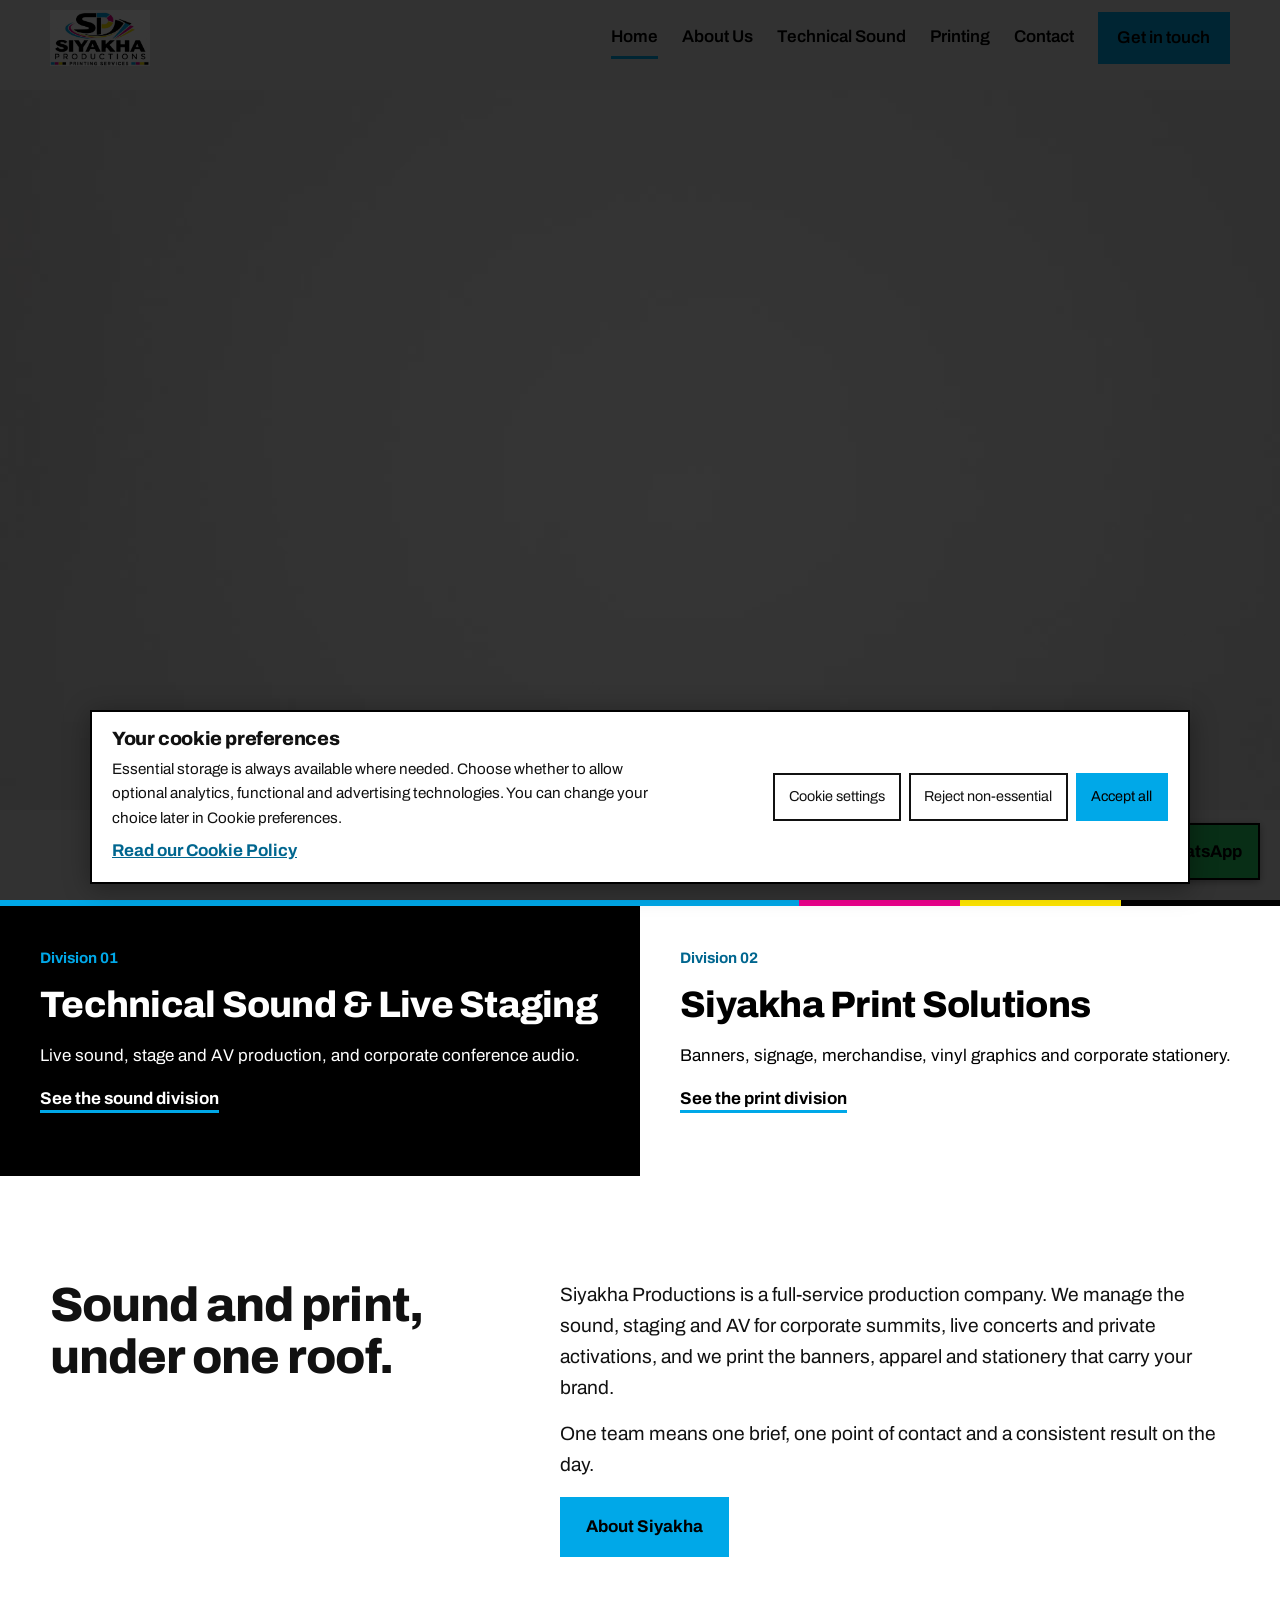
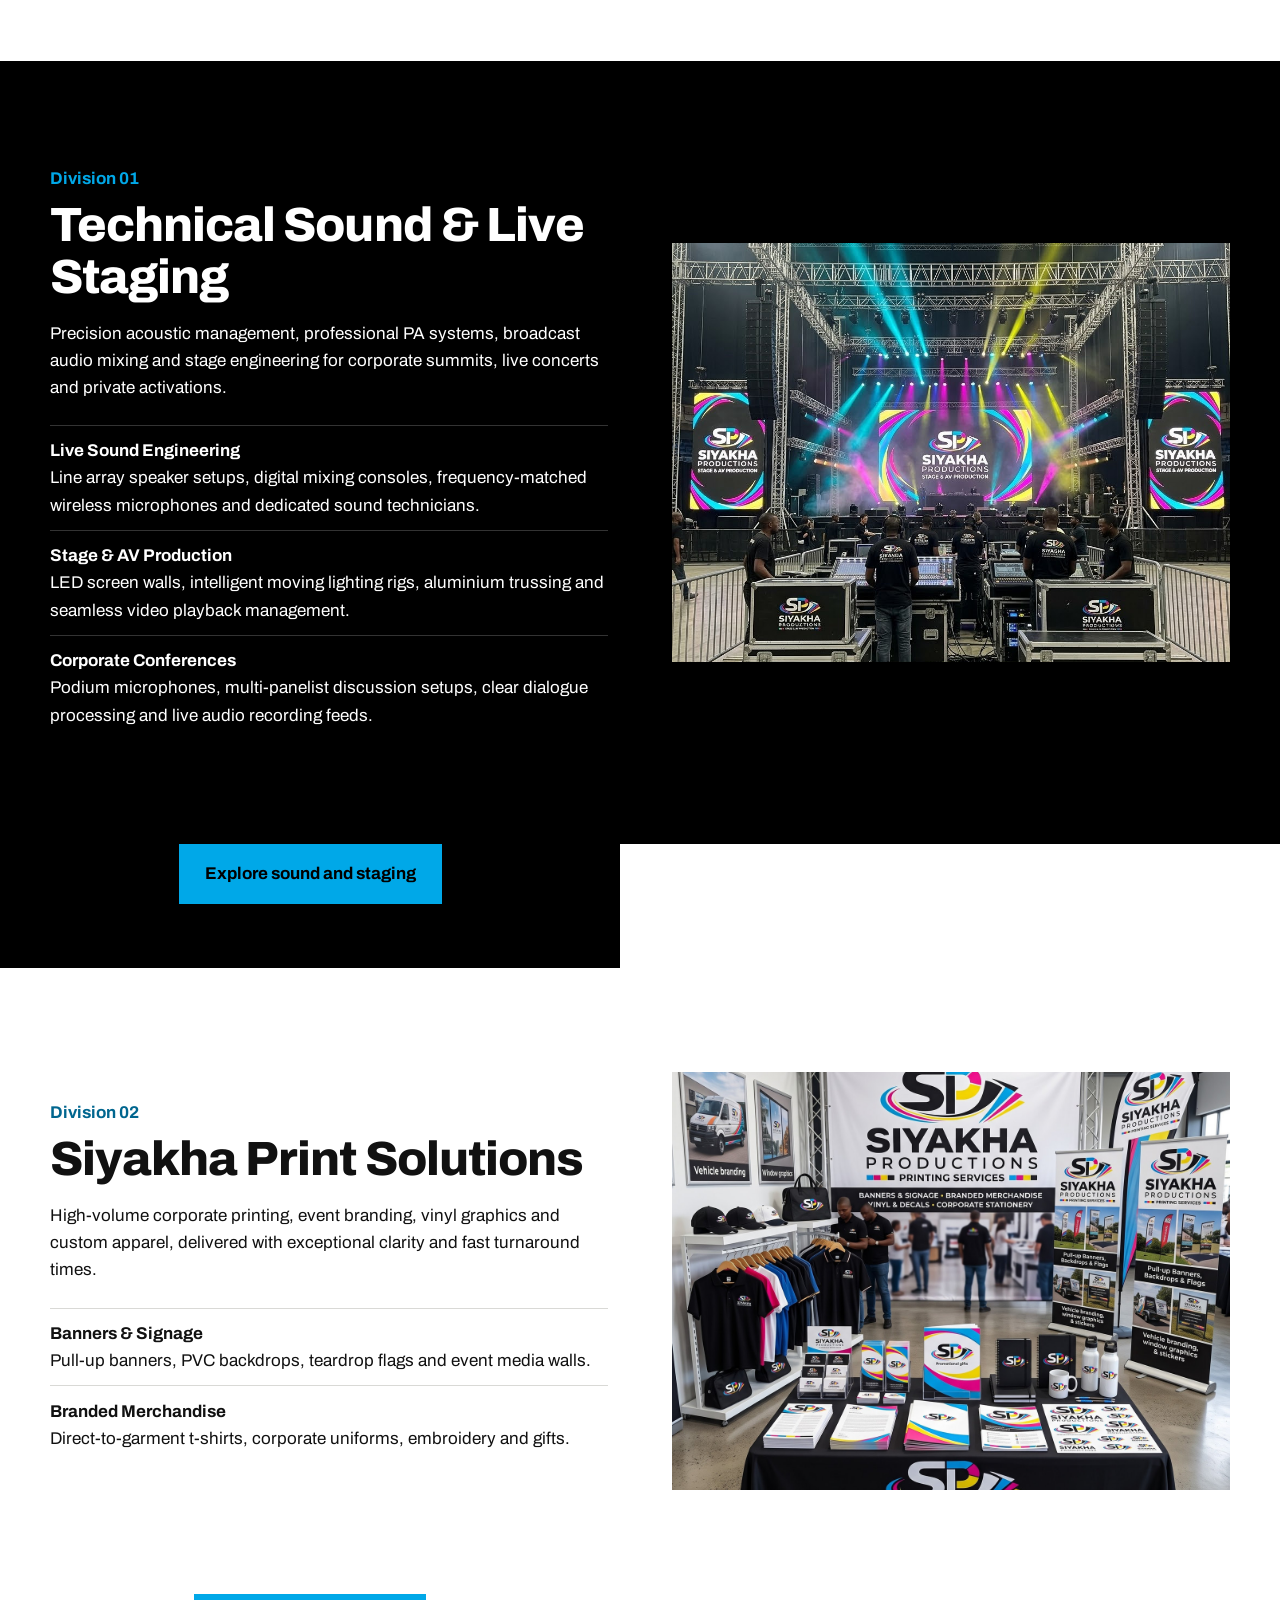
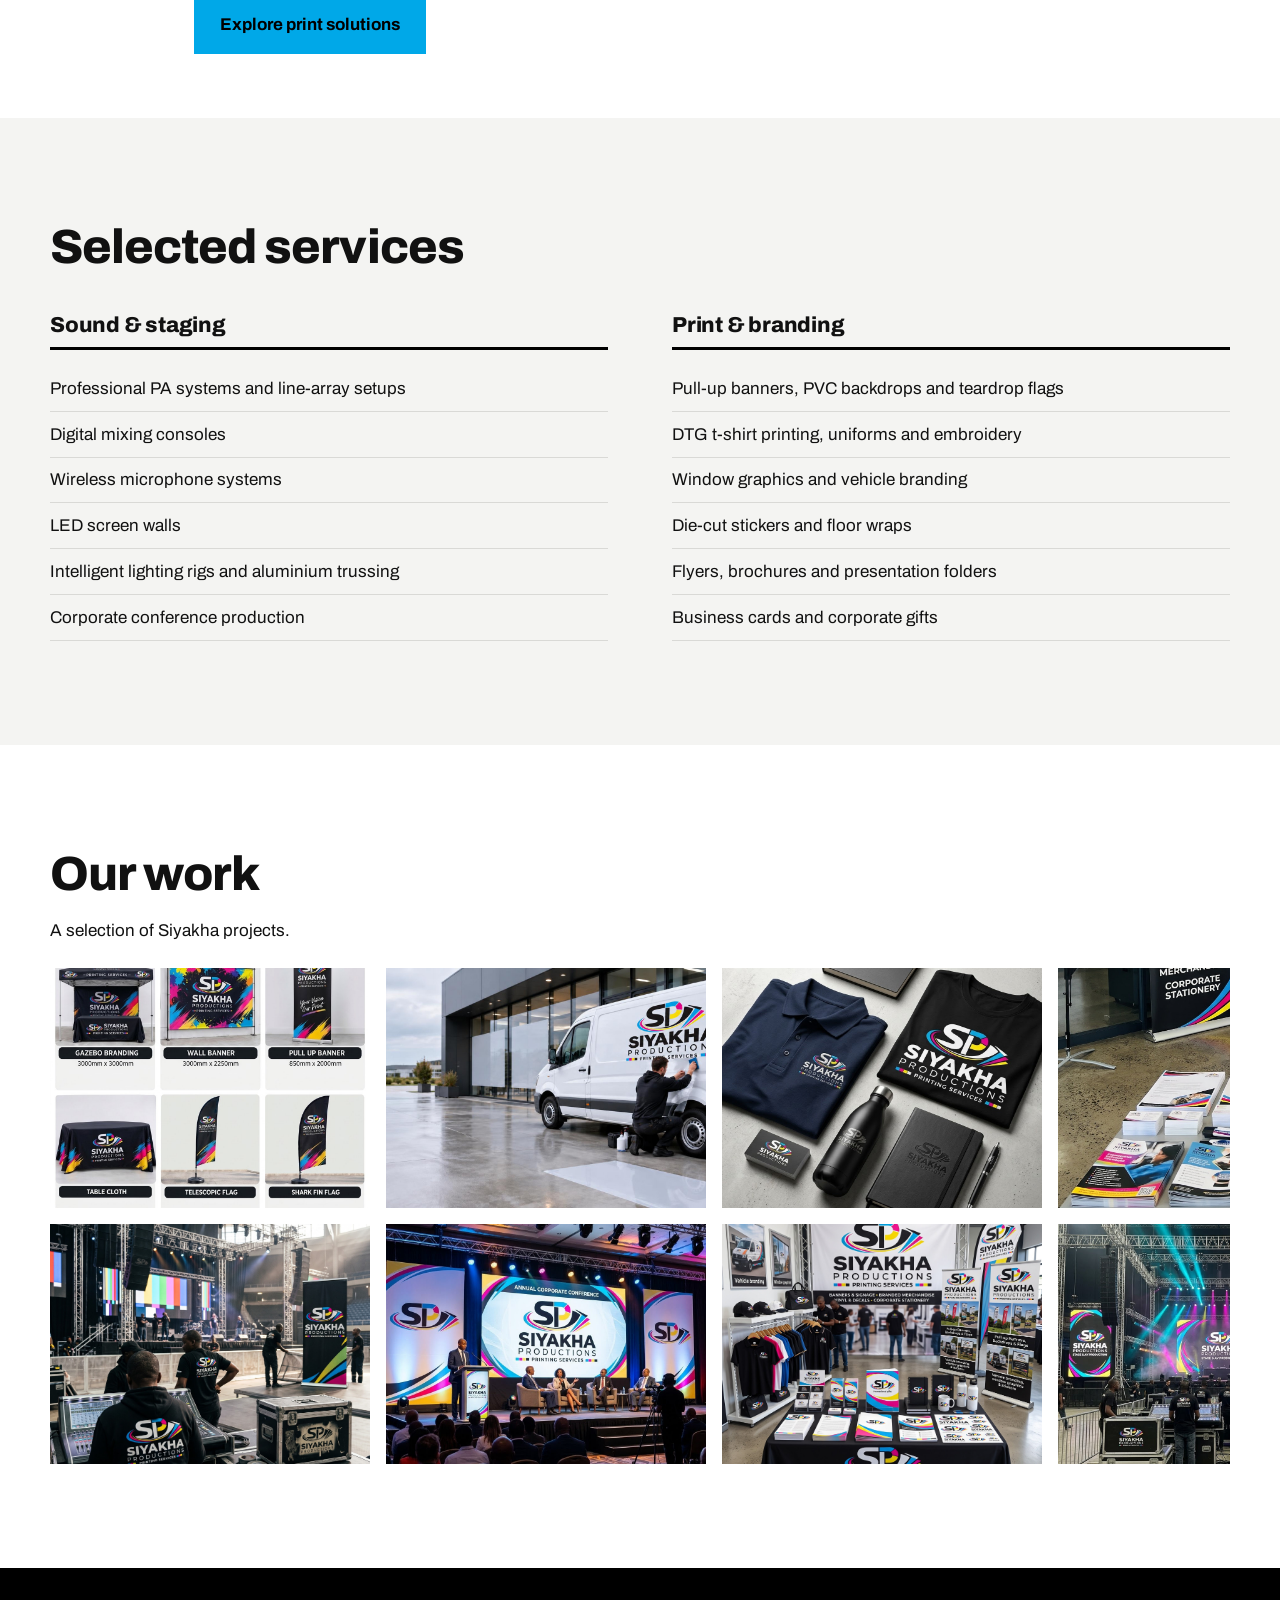
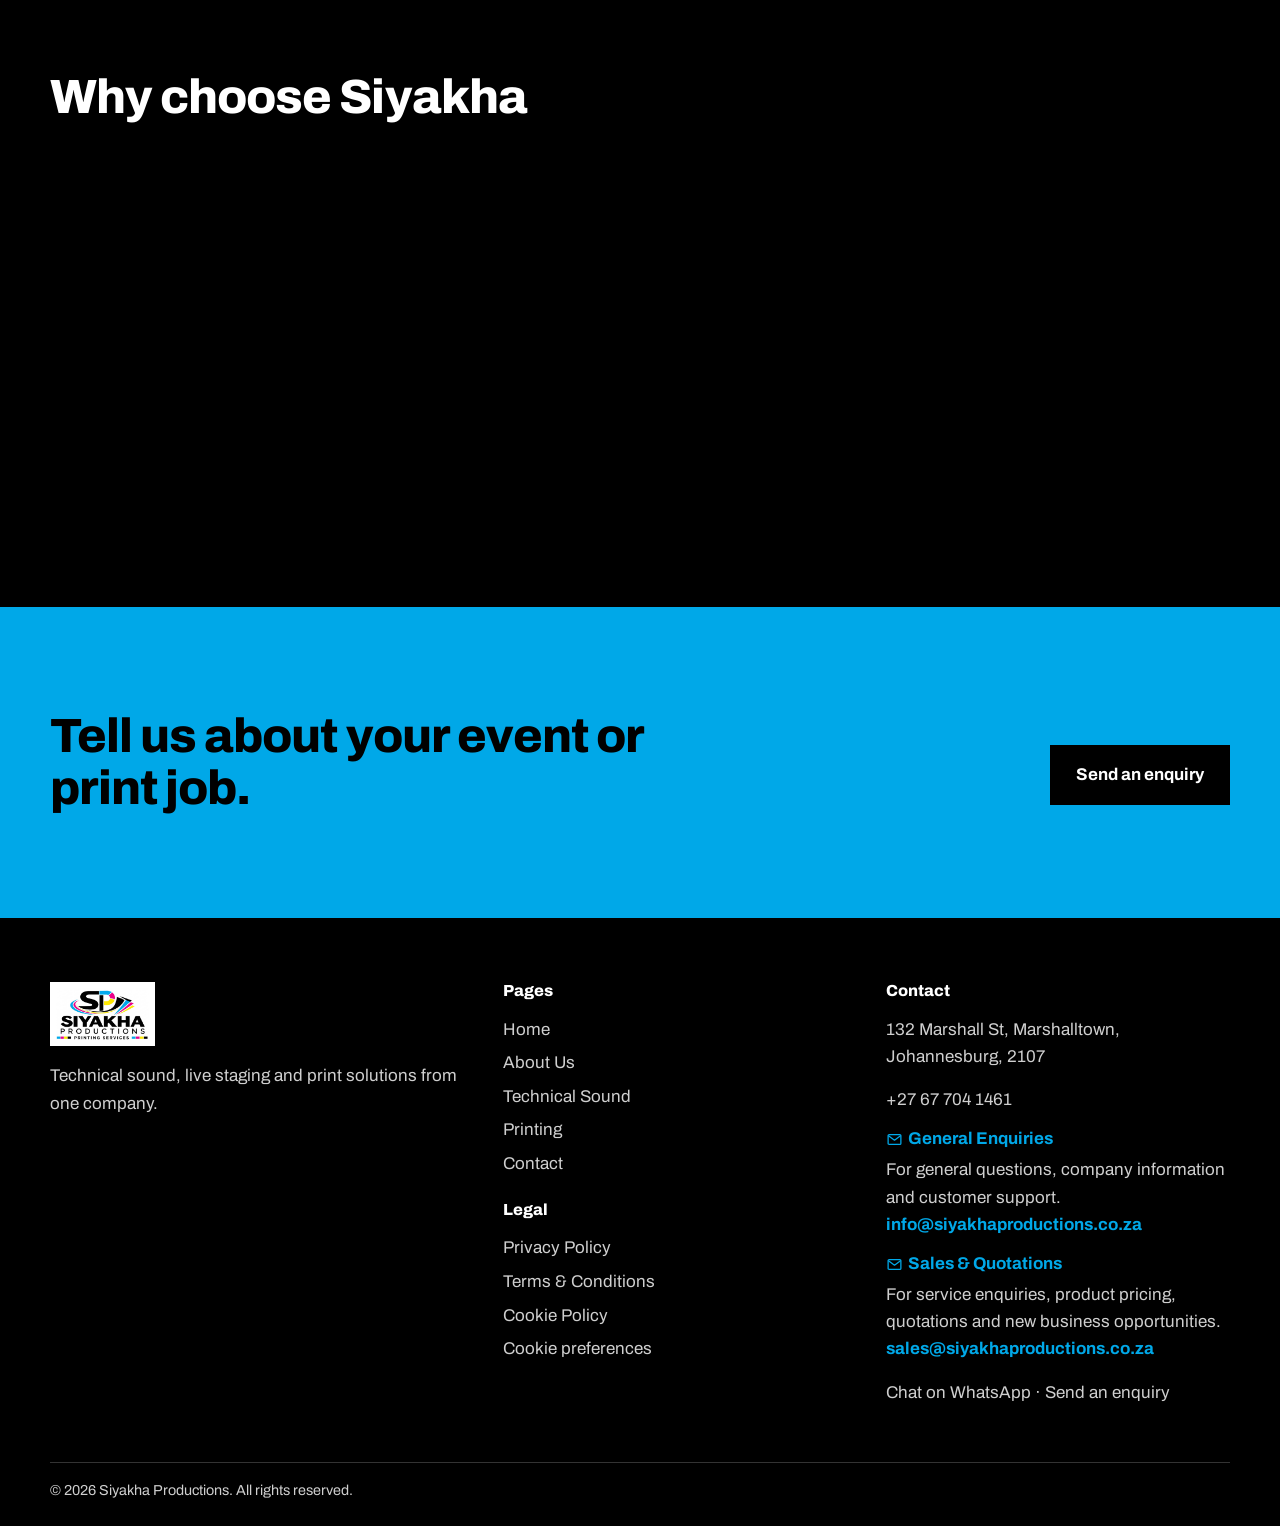
<file: index.html>
<!DOCTYPE html>
<html lang="en">
<head>
<meta charset="utf-8">
<meta name="viewport" content="width=device-width, initial-scale=1">
<link rel="icon" href="assets/icons/favicon.ico" sizes="any">
<link rel="icon" type="image/png" sizes="32x32" href="assets/icons/favicon-32.png">
<link rel="icon" type="image/png" sizes="192x192" href="assets/icons/icon-192.png">
<link rel="apple-touch-icon" sizes="180x180" href="assets/icons/apple-touch-icon.png">
<title>Siyakha Productions | Technical Sound, Live Staging &amp; Print Solutions</title>
<meta name="description" content="Siyakha Productions is one company with two divisions: technical sound and live staging, and corporate printing, event branding and custom apparel.">
<meta property="og:title" content="Siyakha Productions | Technical Sound, Live Staging &amp; Print Solutions">
<meta property="og:description" content="Siyakha Productions is one company with two divisions: technical sound and live staging, and corporate printing, event branding and custom apparel.">
<meta property="og:type" content="website">
<!-- Add og:url, og:image and a canonical link once the final domain is confirmed -->
<link rel="preconnect" href="https://fonts.googleapis.com">
<link rel="preconnect" href="https://fonts.gstatic.com" crossorigin>
<link href="https://fonts.googleapis.com/css2?family=Archivo:wght@400;600;700;800&display=swap" rel="stylesheet">
<link rel="stylesheet" href="css/style.css?v=20261119-4">
<link rel="stylesheet" href="css/promo.css?v=20261119-4">
</head>
<body class="home">
<a class="skip" href="#main">Skip to content</a>
<header class="site-header">
  <div class="wrap">
    <a class="brand" href="index.html" aria-label="Siyakha Productions home"><img src="assets/logos/siyakha-logo.jpg" alt="Siyakha Productions logo" width="100" height="56"></a>
    <button class="menu-toggle" aria-expanded="false" aria-controls="site-nav">Menu</button>
    <nav class="nav" id="site-nav" aria-label="Main">
      <a href="index.html" aria-current="page">Home</a><a href="about.html">About Us</a><a href="technical-sound.html">Technical Sound</a><a href="printing.html">Printing</a><a href="contact.html">Contact</a>
      <a class="btn" href="contact.html">Get in touch</a>
    </nav>
  </div>
</header>
<main id="main">
  <section class="hero-full" id="hero" aria-labelledby="hero-title">
    <div class="hero-media" aria-hidden="true">
      <video autoplay muted playsinline preload="auto" poster="assets/video/logo-poster.jpg"><source src="assets/video/logo-assemble.mp4" type="video/mp4"></video>
      <img class="slide on" src="assets/images/hero-1.jpg" alt="" width="1800" height="1800" style="object-position:50% 40%">
      <img class="slide" src="[data-uri]" data-src="assets/images/hero-2.jpg" alt="" width="1536" height="864" style="object-position:65% 50%">
      <img class="slide" src="[data-uri]" data-src="assets/images/hero-3.jpg" alt="" width="1024" height="1024" style="object-position:50% 45%">
      <img class="slide" src="[data-uri]" data-src="assets/images/hero-4.jpg" alt="" width="1376" height="768" style="object-position:40% 50%">
      <img class="slide" src="[data-uri]" data-src="assets/images/hero-5.jpg" alt="" width="1024" height="1024" style="object-position:50% 40%">
      <img class="slide" src="[data-uri]" data-src="assets/images/hero-6.jpg" alt="" width="1800" height="1800" style="object-position:50% 35%">
    </div>
    <div class="hero-scrim"></div>
    <div class="wrap hero-copy">
      <div>
        <h1 id="hero-title">Bringing Your<br>Event &amp; Brand<br>Vision to Life.</h1>
        <p class="lead">Professional sound and print solutions under one roof.</p>
        <div class="hero-actions"><a class="btn" href="#divisions">Explore our services</a><a class="link" href="contact.html">Get in touch</a></div>
      </div>
    </div>
    <div class="wrap hero-foot">
      <div class="labels">
        <a class="hero-label" href="technical-sound.html"><svg viewBox="0 0 32 32" aria-hidden="true"><g fill="#00a8e8"><rect x="3" y="12" width="3" height="8"/><rect x="9" y="7" width="3" height="18"/><rect x="15" y="3" width="3" height="26"/><rect x="21" y="8" width="3" height="16"/><rect x="27" y="13" width="3" height="6"/></g></svg><span><strong>Technical Sound</strong><small>Live Sound &bull; Stage &amp; AV &bull; Conferences</small></span></a>
        <a class="hero-label" href="printing.html"><svg viewBox="0 0 32 32" aria-hidden="true"><g fill="none" stroke="#ec008c" stroke-width="2.5"><rect x="9" y="3" width="14" height="8"/><rect x="3" y="11" width="26" height="12"/><rect x="9" y="19" width="14" height="10" fill="#000"/></g></svg><span><strong>Printing</strong><small>Banners &bull; Merchandise &bull; More</small></span></a>
      </div>
      <div class="hero-tools">
        <a class="scroll-cue" href="#divisions" aria-label="Scroll to our services"><svg viewBox="0 0 24 40" width="24" height="40" aria-hidden="true"><rect x="2" y="2" width="20" height="36" rx="10" fill="none" stroke="#fff" stroke-width="2"/><circle cx="12" cy="12" r="2.5" fill="#fff"/></svg></a>
      </div>
    </div>
  </section>
  <div class="doors" id="divisions">
    <a class="door sound" href="technical-sound.html">
      <span class="tag">Division 01</span>
      <h2>Technical Sound &amp; Live Staging</h2>
      <p>Live sound, stage and AV production, and corporate conference audio.</p>
      <span class="go">See the sound division</span>
    </a>
    <a class="door print" href="printing.html">
      <span class="tag">Division 02</span>
      <h2>Siyakha Print Solutions</h2>
      <p>Banners, signage, merchandise, vinyl graphics and corporate stationery.</p>
      <span class="go">See the print division</span>
    </a>
  </div>

  <div id="promo-mount"></div>
  <section class="intro" aria-labelledby="intro-title">
    <div class="wrap">
      <h2 id="intro-title">Sound and print, under one roof.</h2>
      <div>
        <p>Siyakha Productions is a full-service production company. We manage the sound, staging and AV for corporate summits, live concerts and private activations, and we print the banners, apparel and stationery that carry your brand.</p>
        <p>One team means one brief, one point of contact and a consistent result on the day.</p>
        <a class="btn" href="about.html">About Siyakha</a>
      </div>
    </div>
  </section>
  <section class="division dark" aria-labelledby="sound-title">
    <div class="wrap">
      <div>
        <span class="tag">Division 01</span>
        <h2 id="sound-title">Technical Sound &amp; Live Staging</h2>
        <p>Precision acoustic management, professional PA systems, broadcast audio mixing and stage engineering for corporate summits, live concerts and private activations.</p>
        <ul class="plain"><li><strong>Live Sound Engineering</strong>Line array speaker setups, digital mixing consoles, frequency-matched wireless microphones and dedicated sound technicians.</li><li><strong>Stage &amp; AV Production</strong>LED screen walls, intelligent moving lighting rigs, aluminium trussing and seamless video playback management.</li><li><strong>Corporate Conferences</strong>Podium microphones, multi-panelist discussion setups, clear dialogue processing and live audio recording feeds.</li></ul>
      </div>
      <div class="zoom media"><img src="assets/images/sound-division.jpg" alt="Siyakha stage production with line-array speakers, trussing and LED screens" width="1024" height="1024" loading="lazy"></div>
    </div>
  </section>
  <p class="more dark-more"><a class="btn" href="technical-sound.html">Explore sound and staging</a></p>
  <section class="division   flip" aria-labelledby="print-title">
    <div class="wrap">
      <div>
        <span class="tag">Division 02</span>
        <h2 id="print-title">Siyakha Print Solutions</h2>
        <p>High-volume corporate printing, event branding, vinyl graphics and custom apparel, delivered with exceptional clarity and fast turnaround times.</p>
        <ul class="plain"><li><strong>Banners &amp; Signage</strong>Pull-up banners, PVC backdrops, teardrop flags and event media walls.</li><li><strong>Branded Merchandise</strong>Direct-to-garment t-shirts, corporate uniforms, embroidery and gifts.</li></ul>
      </div>
      <div class="zoom media"><img src="assets/images/print-division.jpg" alt="Siyakha print display with banners, flags, apparel and stationery" width="1400" height="1400" loading="lazy"></div>
    </div>
  </section>
  <p class="more"><a class="btn" href="printing.html">Explore print solutions</a></p>

  <section class="services" aria-labelledby="services-title">
    <div class="wrap">
      <h2 id="services-title">Selected services</h2>
      <div class="cols">
        <div><h3>Sound &amp; staging</h3><ul><li>Professional PA systems and line-array setups</li><li>Digital mixing consoles</li><li>Wireless microphone systems</li><li>LED screen walls</li><li>Intelligent lighting rigs and aluminium trussing</li><li>Corporate conference production</li></ul></div>
        <div><h3>Print &amp; branding</h3><ul><li>Pull-up banners, PVC backdrops and teardrop flags</li><li>DTG t-shirt printing, uniforms and embroidery</li><li>Window graphics and vehicle branding</li><li>Die-cut stickers and floor wraps</li><li>Flyers, brochures and presentation folders</li><li>Business cards and corporate gifts</li></ul></div>
      </div>
    </div>
  </section>

  <section class="portfolio" aria-labelledby="work-title">
    <div class="wrap">
      <h2 id="work-title">Our work</h2>
      <p>A selection of Siyakha projects.</p>
      <div class="grid marquee-grid">
        <div class="marquee-row" role="group" aria-label="Printing projects moving right to left" tabindex="0">
          <div class="marquee-track marquee-track-left">
            <div class="marquee-group">
              <figure class="marquee-card"><img src="assets/images/print-banners.jpg" alt="Siyakha gazebo branding, wall banner, pull-up banner, table cloth and flags" width="1096" height="960" loading="lazy"></figure>
              <figure class="marquee-card"><img src="assets/images/print-vinyl.jpg" alt="Technician applying a Siyakha vinyl graphic to a van" width="1400" height="788" loading="lazy"></figure>
              <figure class="marquee-card"><img src="assets/images/print-merch.jpg" alt="Siyakha branded polo, t-shirt, bottle, notebook and business cards" width="1376" height="768" loading="lazy"></figure>
              <figure class="marquee-card"><img src="assets/images/print-stationery.jpg" alt="Siyakha printed flyers, brochures, folders, business cards, notebooks and stickers" width="1100" height="825" loading="lazy"></figure>
              <figure class="marquee-card"><img src="assets/images/print-division.jpg" alt="Siyakha printing display with banners, flags, apparel and stationery" width="1400" height="1400" loading="lazy"></figure>
            </div>
            <div class="marquee-group" aria-hidden="true">
              <figure class="marquee-card"><img src="assets/images/print-banners.jpg" alt="" width="1096" height="960" loading="lazy"></figure>
              <figure class="marquee-card"><img src="assets/images/print-vinyl.jpg" alt="" width="1400" height="788" loading="lazy"></figure>
              <figure class="marquee-card"><img src="assets/images/print-merch.jpg" alt="" width="1376" height="768" loading="lazy"></figure>
              <figure class="marquee-card"><img src="assets/images/print-stationery.jpg" alt="" width="1100" height="825" loading="lazy"></figure>
              <figure class="marquee-card"><img src="assets/images/print-division.jpg" alt="" width="1400" height="1400" loading="lazy"></figure>
            </div>
          </div>
        </div>
        <div class="marquee-row marquee-row-reverse" role="group" aria-label="More printing projects moving left to right" tabindex="0">
          <div class="marquee-track marquee-track-right">
            <div class="marquee-group">
              <figure class="marquee-card"><img src="assets/images/hero-1.jpg" alt="Siyakha-branded roll-up banner and workwear at an event" width="1800" height="1800" loading="lazy"></figure>
              <figure class="marquee-card"><img src="assets/images/hero-5.jpg" alt="Siyakha branded gazebos and promotional flags at an outdoor event" width="1024" height="1024" loading="lazy"></figure>
              <figure class="marquee-card"><img src="assets/images/hero-6.jpg" alt="Siyakha conference backdrop and podium signage at a corporate event" width="1800" height="1800" loading="lazy"></figure>
              <figure class="marquee-card"><img src="assets/images/hero-3.jpg" alt="Siyakha-branded stage graphics and equipment cases at a live event" width="1024" height="1024" loading="lazy"></figure>
              <figure class="marquee-card"><img src="assets/images/promo-specials-1400.jpg" alt="Siyakha printing specials poster featuring pull-up banners, business cards and A5 flyers" width="1400" height="1400" loading="lazy"></figure>
            </div>
            <div class="marquee-group" aria-hidden="true">
              <figure class="marquee-card"><img src="assets/images/hero-1.jpg" alt="" width="1800" height="1800" loading="lazy"></figure>
              <figure class="marquee-card"><img src="assets/images/hero-5.jpg" alt="" width="1024" height="1024" loading="lazy"></figure>
              <figure class="marquee-card"><img src="assets/images/hero-6.jpg" alt="" width="1800" height="1800" loading="lazy"></figure>
              <figure class="marquee-card"><img src="assets/images/hero-3.jpg" alt="" width="1024" height="1024" loading="lazy"></figure>
              <figure class="marquee-card"><img src="assets/images/promo-specials-1400.jpg" alt="" width="1400" height="1400" loading="lazy"></figure>
            </div>
          </div>
        </div>
      </div>
    </div>
  </section>

  <section class="why" aria-labelledby="why-title">
    <div class="wrap">
      <h2 id="why-title">Why choose Siyakha</h2>
      <dl>
        <dt>Two disciplines, one team</dt><dd>Sound, staging and print are briefed together, so your event and your branding match.</dd>
        <dt>Dedicated technicians</dt><dd>Sound technicians are assigned to your event, not just equipment dropped on site.</dd>
        <dt>Clear, accurate output</dt><dd>From dialogue processing on stage to high-finish print, the detail is checked before it reaches your audience.</dd>
        <dt>Fast turnaround</dt><dd>Print jobs are produced quickly so deadlines for launches and events stay intact.</dd>
      </dl>
    </div>
  </section>
  <section class="cta" aria-labelledby="cta-title">
    <div class="wrap">
      <h2 id="cta-title">Tell us about your event or print job.</h2>
      <div class="hero-actions"><a class="btn" href="contact.html">Send an enquiry</a></div>
    </div>
  </section>
</main>
<footer class="site-footer">
  <div class="wrap">
    <div>
      <img src="assets/logos/siyakha-logo.jpg" alt="Siyakha Productions logo" width="115" height="64" loading="lazy">
      <p>Technical sound, live staging and print solutions from one company.</p>
    </div>
    <nav aria-label="Footer">
      <h2>Pages</h2>
      <ul>
        <li><a href="index.html">Home</a></li>
        <li><a href="about.html">About Us</a></li>
        <li><a href="technical-sound.html">Technical Sound</a></li>
        <li><a href="printing.html">Printing</a></li>
        <li><a href="contact.html">Contact</a></li>
      </ul>
      <h2 class="footer-legal-title">Legal</h2>
      <ul>
        <li><a href="privacy-policy/">Privacy Policy</a></li>
        <li><a href="terms-and-conditions/">Terms &amp; Conditions</a></li>
        <li><a href="cookie-policy/">Cookie Policy</a></li>
        <li><button class="cookie-preferences-trigger" type="button" data-cookie-preferences>Cookie preferences</button></li>
      </ul>
    </nav>
    <div>
      <h2>Contact</h2>
      <address>
        <p>132 Marshall St, Marshalltown, Johannesburg, 2107</p>
        <p><a href="tel:+27677041461">+27 67 704 1461</a></p>
        <p><strong class="email-purpose"><svg class="email-purpose-icon" viewBox="0 0 24 24" aria-hidden="true" focusable="false"><rect x="3" y="5" width="18" height="14" rx="1.5" fill="none" stroke="currentColor" stroke-width="1.8"/><path d="m4 7 8 6 8-6" fill="none" stroke="currentColor" stroke-width="1.8" stroke-linecap="round" stroke-linejoin="round"/></svg>General Enquiries</strong><br>For general questions, company information and customer support.<br><a class="email-address" href="mailto:info@siyakhaproductions.co.za">info@siyakhaproductions.co.za</a></p>
        <p><strong class="email-purpose"><svg class="email-purpose-icon" viewBox="0 0 24 24" aria-hidden="true" focusable="false"><rect x="3" y="5" width="18" height="14" rx="1.5" fill="none" stroke="currentColor" stroke-width="1.8"/><path d="m4 7 8 6 8-6" fill="none" stroke="currentColor" stroke-width="1.8" stroke-linecap="round" stroke-linejoin="round"/></svg>Sales &amp; Quotations</strong><br>For service enquiries, product pricing, quotations and new business opportunities.<br><a class="email-address" href="mailto:sales@siyakhaproductions.co.za">sales@siyakhaproductions.co.za</a></p>
        <p><a href="https://wa.me/27677041461" target="_blank" rel="noopener">Chat on WhatsApp</a> &middot; <a href="contact.html">Send an enquiry</a></p>
      </address>
    </div>
  </div>
  <div class="wrap legal">&copy; <span id="year">2026</span> Siyakha Productions. All rights reserved.</div>
</footer>
<a class="wa-float" href="https://wa.me/27677041461?text=Hello%20Siyakha%20Productions%2C%20I%27d%20like%20to%20make%20an%20enquiry." target="_blank" rel="noopener" aria-label="Chat with Siyakha Productions on WhatsApp"><svg viewBox="0 0 24 24" aria-hidden="true"><path fill="currentColor" d="M17.47 14.38c-.3-.15-1.76-.87-2.03-.97-.27-.1-.47-.15-.67.15-.2.3-.77.97-.94 1.16-.17.2-.35.22-.64.07-.3-.15-1.26-.46-2.39-1.48-.88-.79-1.48-1.76-1.65-2.06-.17-.3-.02-.46.13-.6.13-.14.3-.35.45-.52.15-.17.2-.3.3-.5.1-.2.05-.37-.03-.52-.07-.15-.67-1.61-.92-2.21-.24-.58-.49-.5-.67-.51h-.57c-.2 0-.52.07-.79.37-.27.3-1.04 1.02-1.04 2.48s1.07 2.88 1.21 3.07c.15.2 2.1 3.2 5.08 4.49.71.3 1.26.49 1.69.63.71.23 1.36.2 1.87.12.57-.08 1.76-.72 2-1.41.25-.7.25-1.29.17-1.41-.07-.12-.27-.2-.57-.35zM12.05 21.8a9.9 9.9 0 0 1-5.03-1.38l-.36-.21-3.74.98 1-3.65-.24-.37a9.86 9.86 0 0 1-1.51-5.26c0-5.45 4.44-9.88 9.89-9.88 2.64 0 5.12 1.03 6.99 2.9a9.83 9.83 0 0 1 2.89 6.99c0 5.45-4.44 9.88-9.89 9.88zM20.46 3.49A11.8 11.8 0 0 0 12.05 0C5.5 0 .16 5.34.16 11.89c0 2.1.55 4.14 1.59 5.95L.06 24l6.3-1.65a11.9 11.9 0 0 0 5.68 1.45c6.56 0 11.89-5.34 11.9-11.89a11.8 11.8 0 0 0-3.48-8.42z"/></svg><span>WhatsApp</span></a>
<script src="js/promo.js?v=20261119-4"></script>
<script src="js/main.js?v=20261119-4"></script>
<script src="js/cookie-consent.js?v=20261119-4"></script>
</body>
</html>
</file>
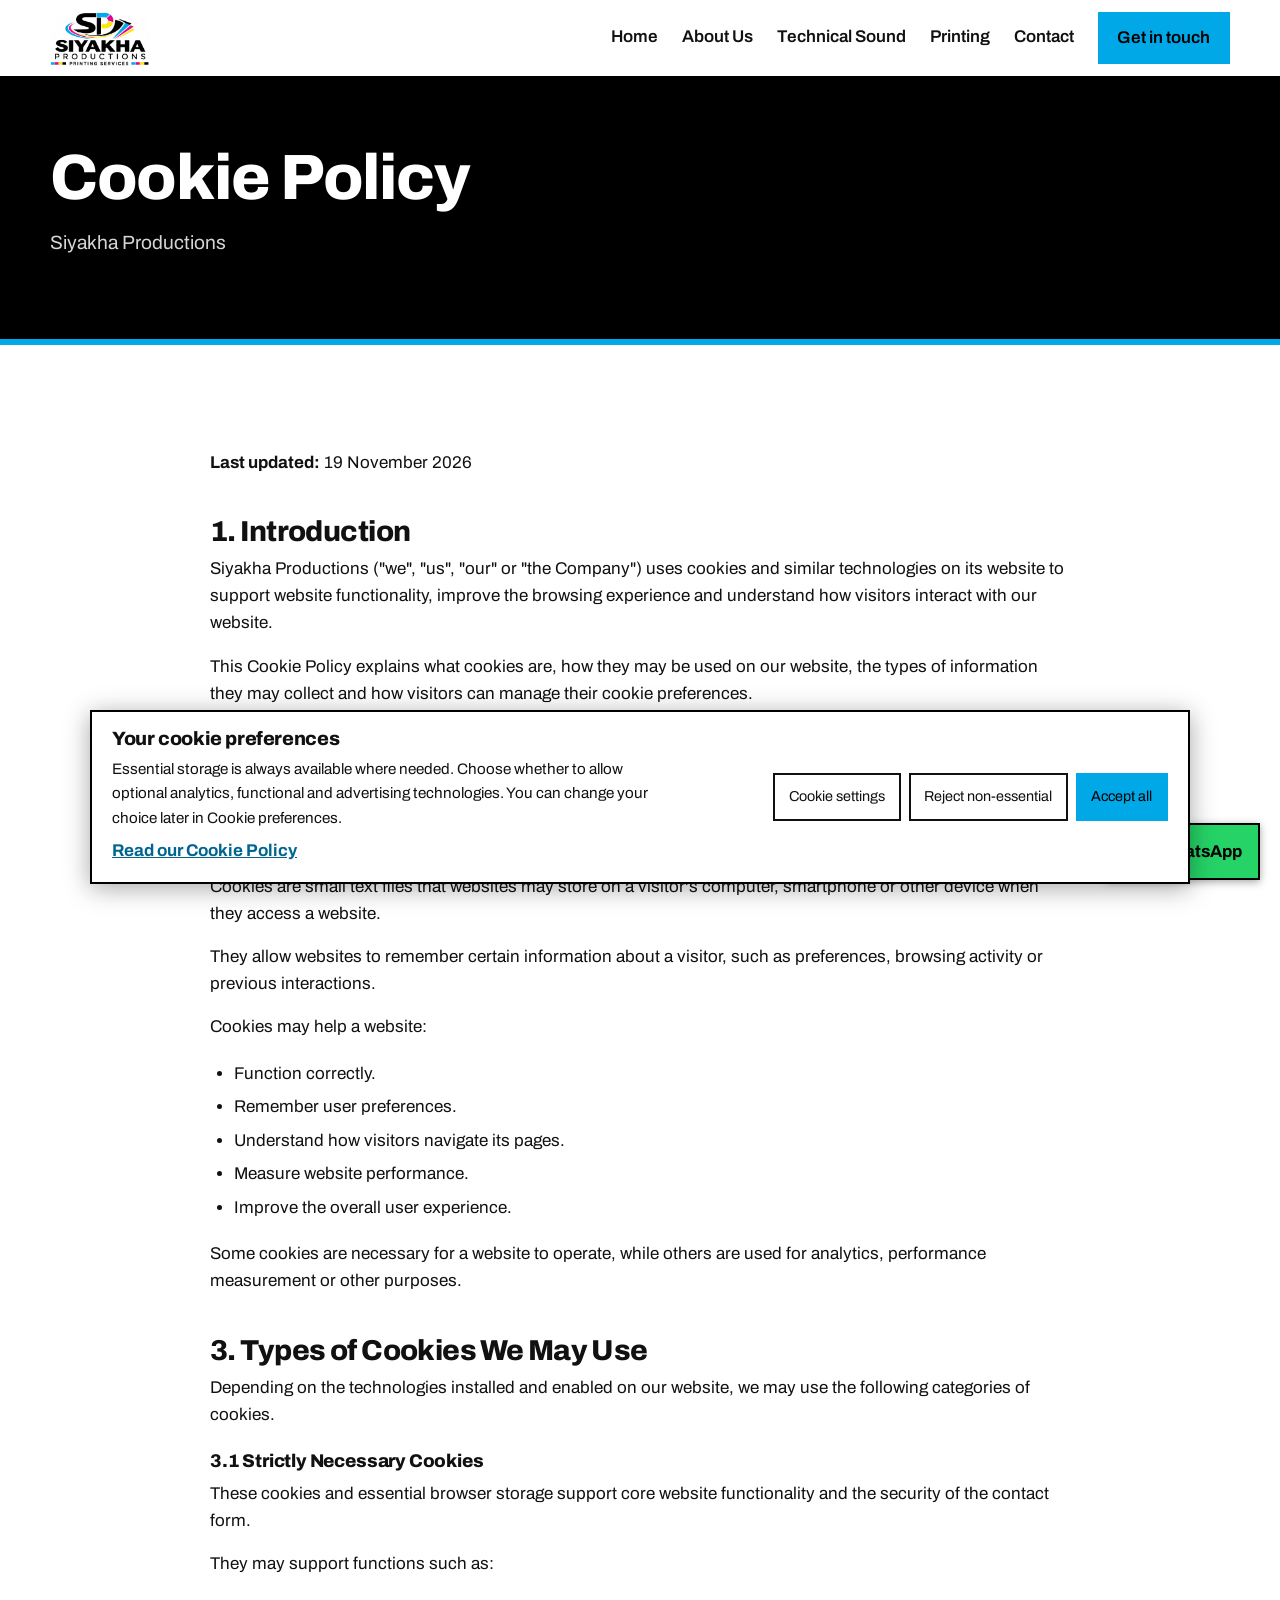
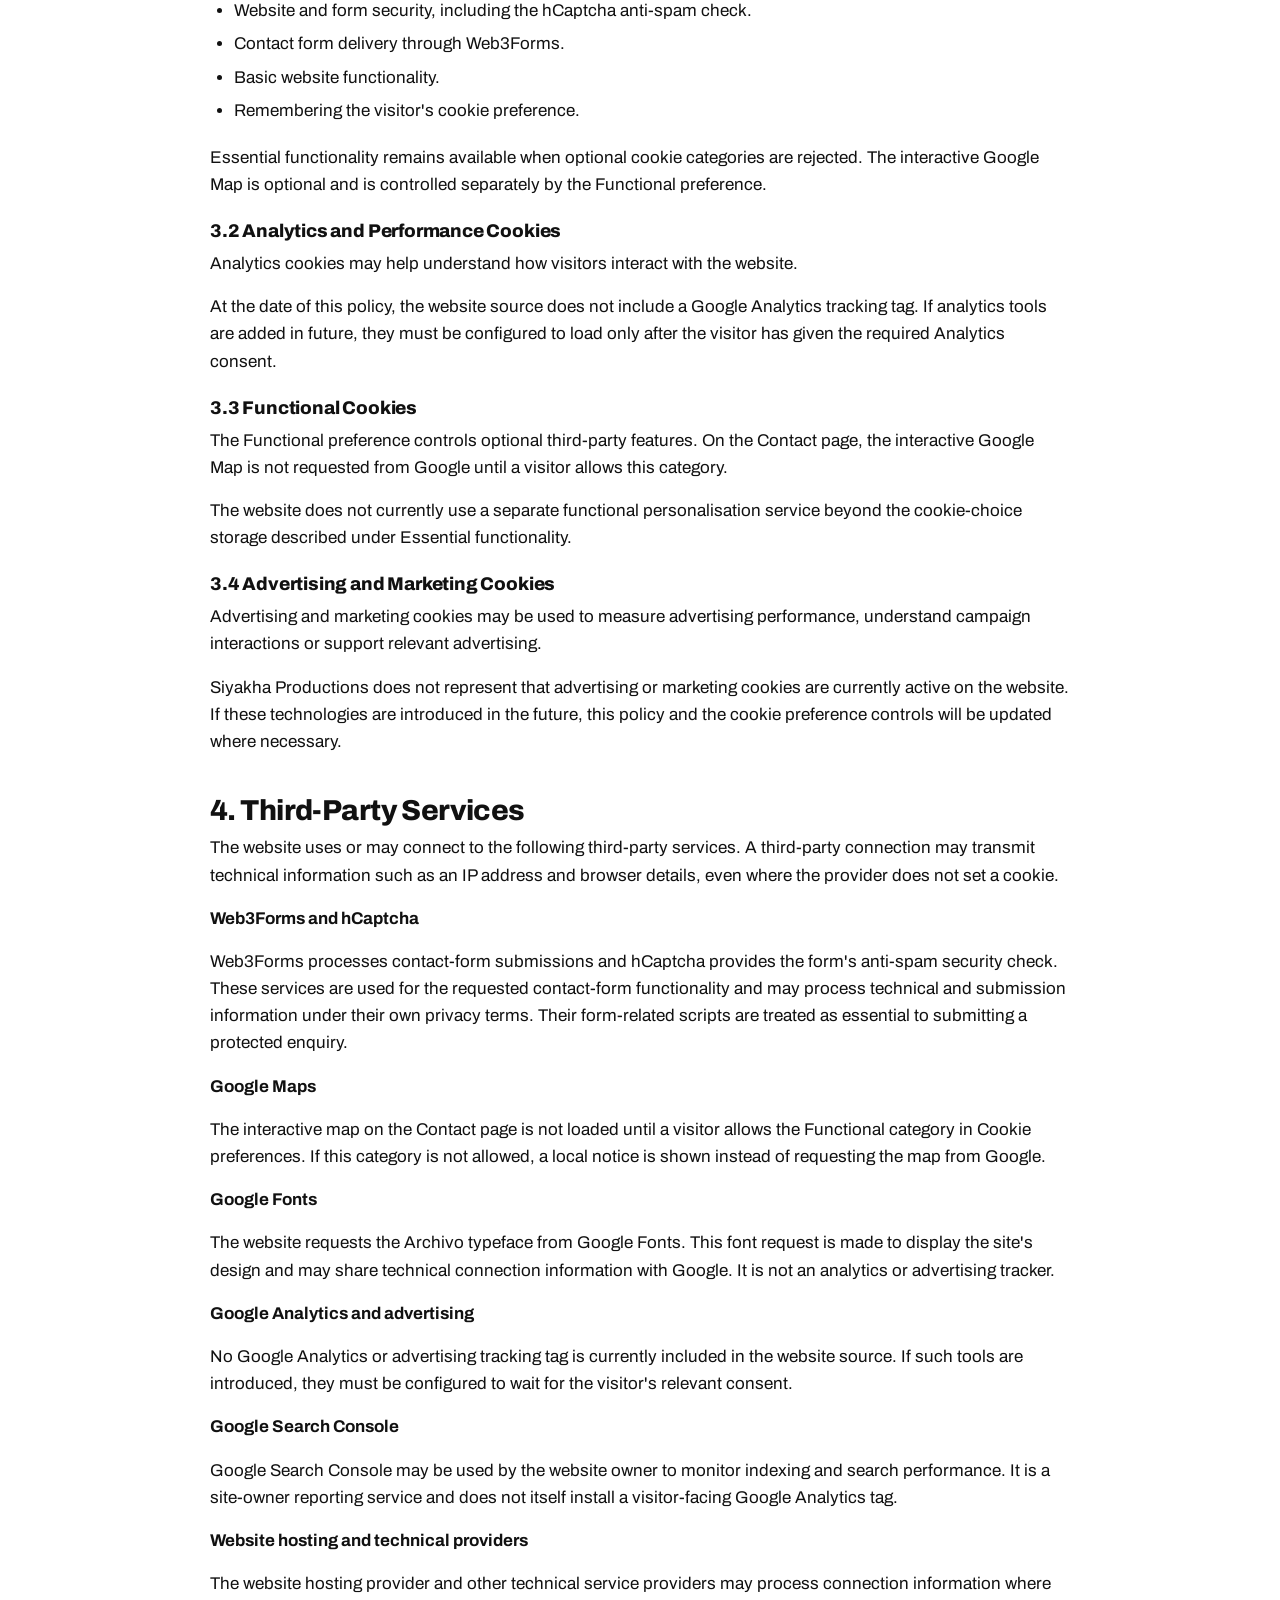
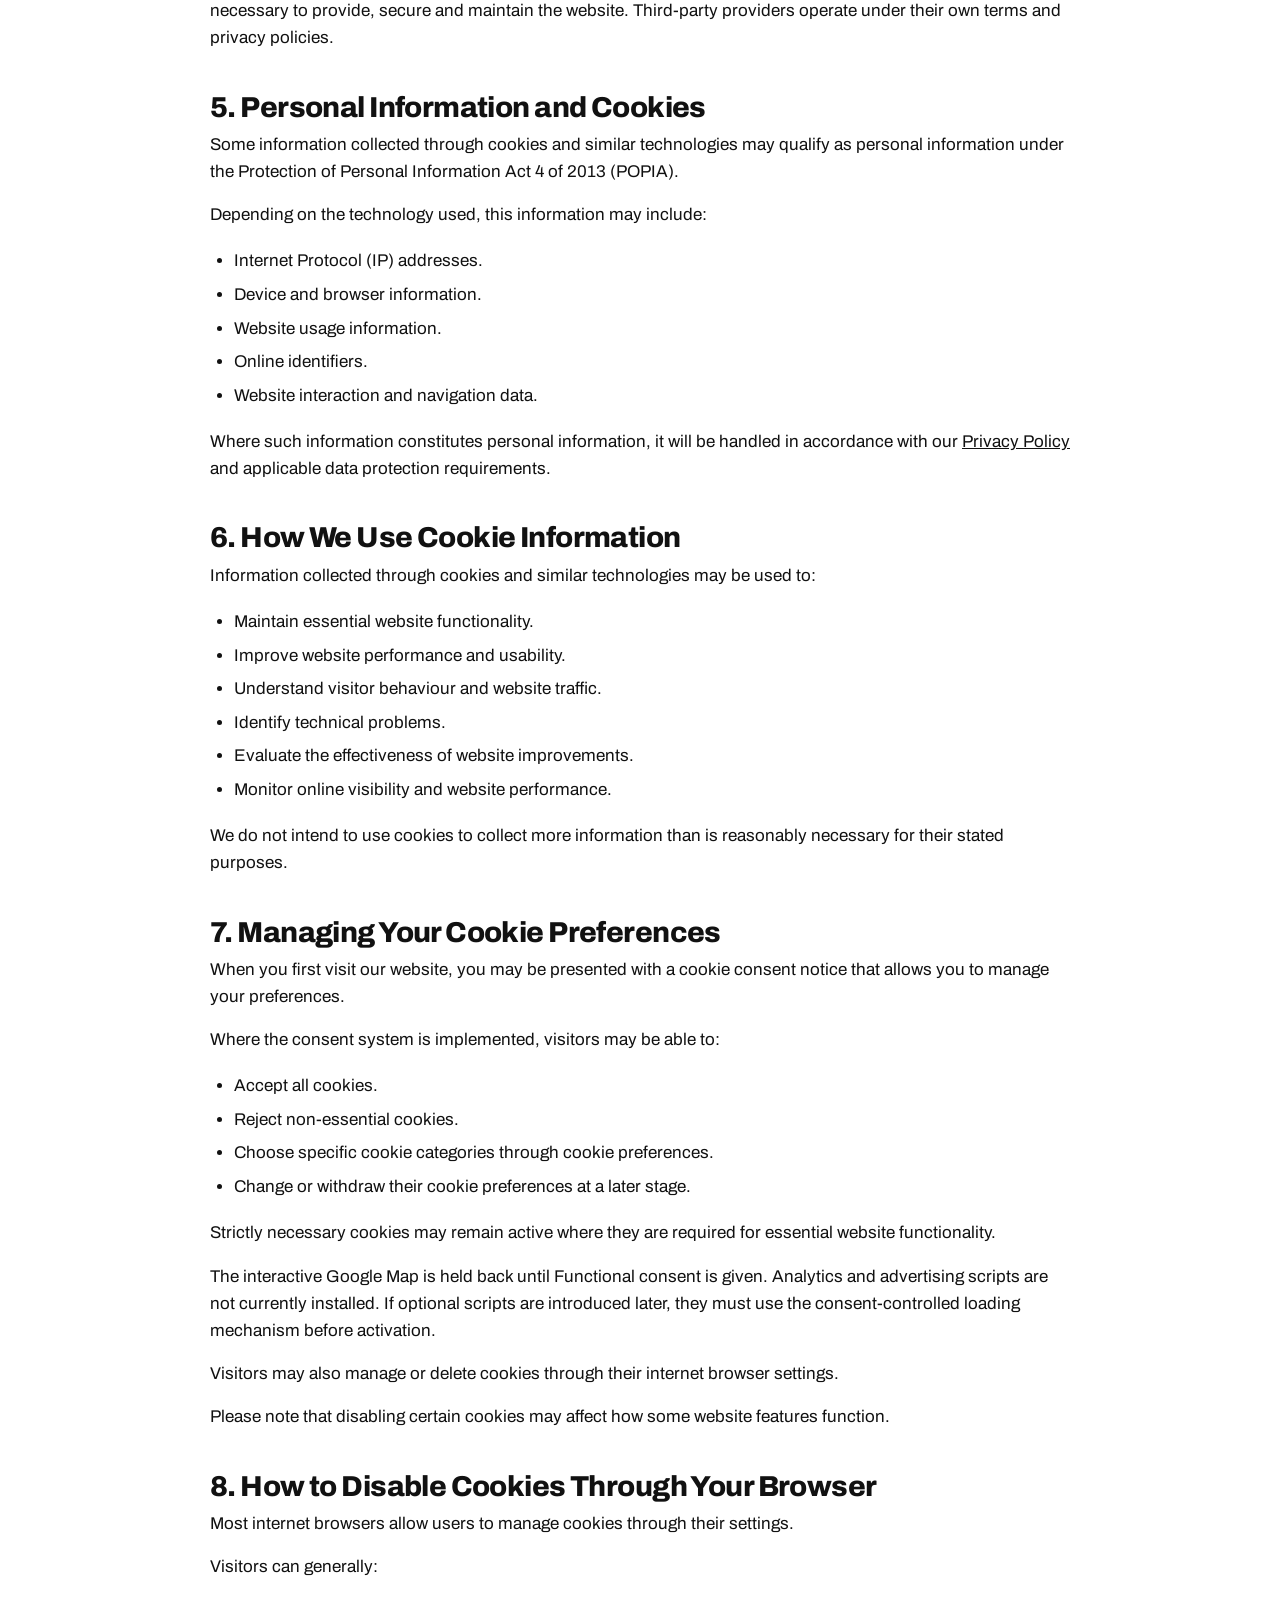
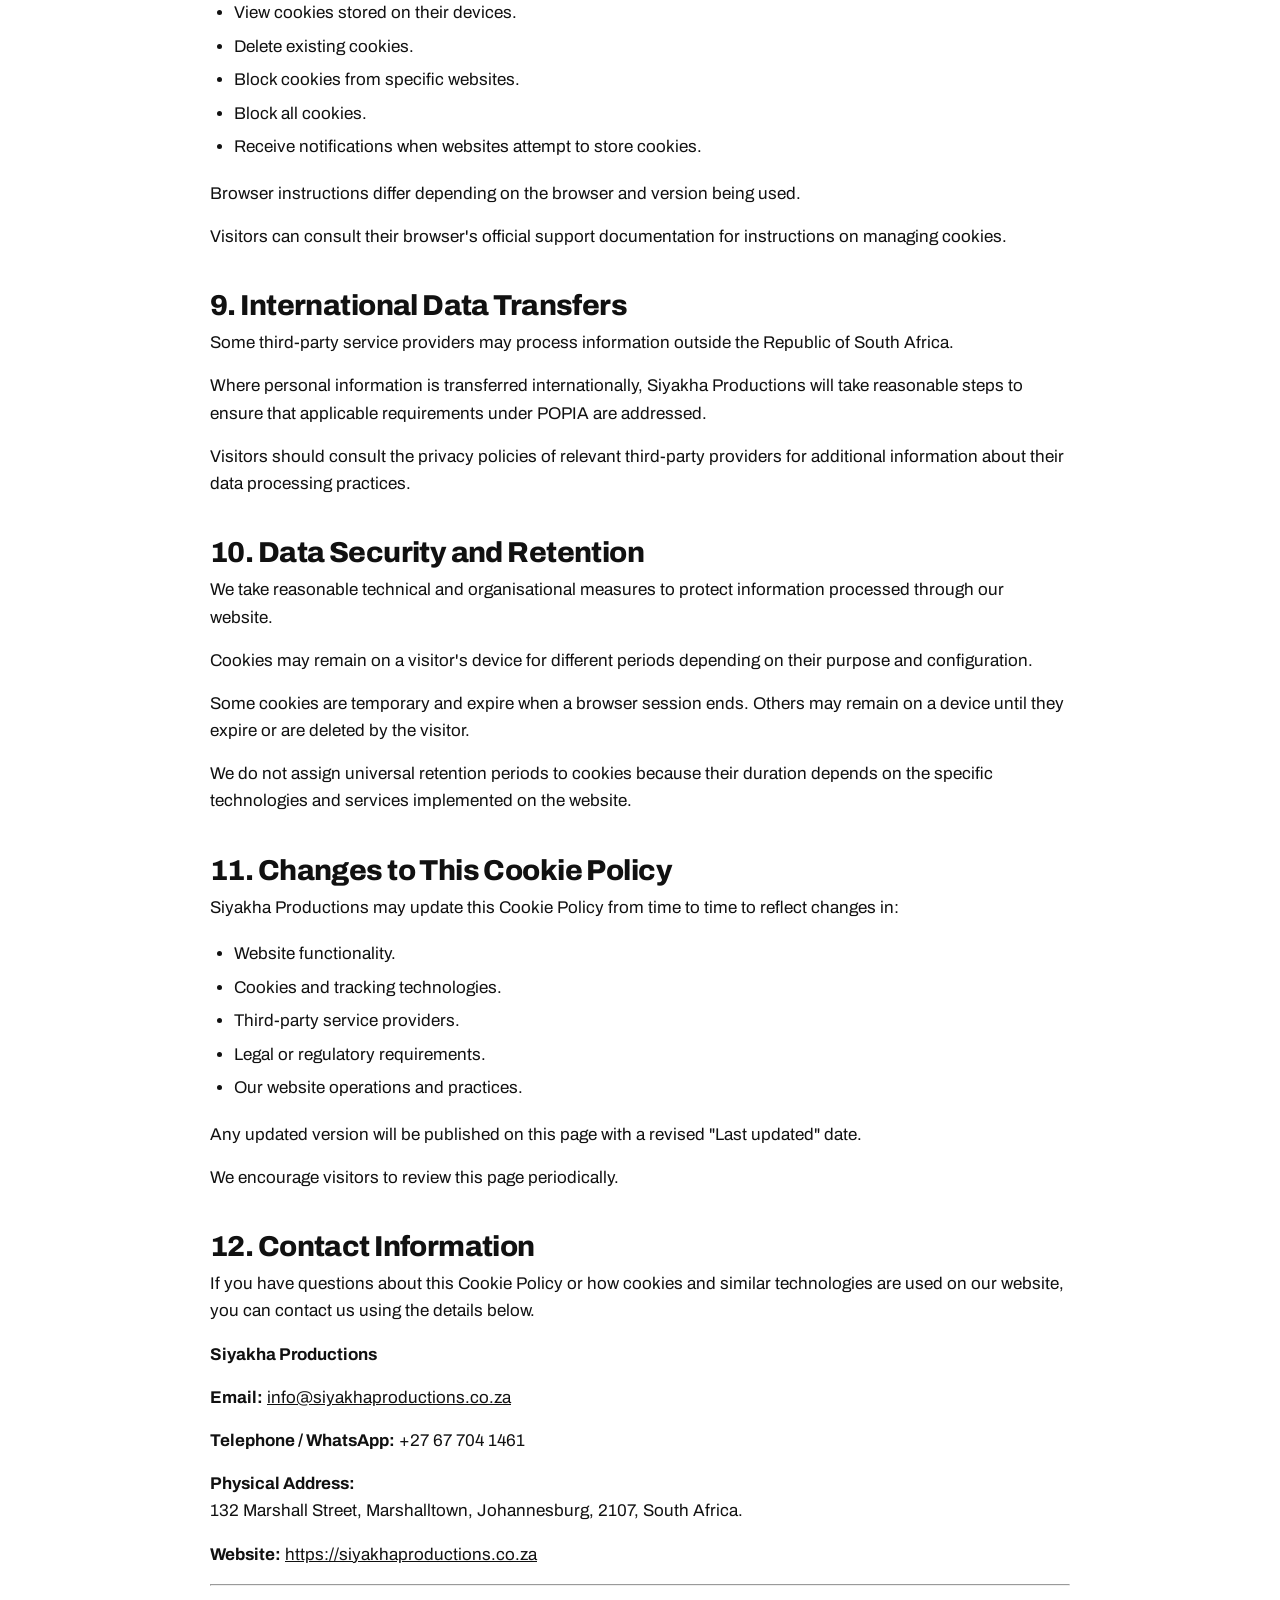
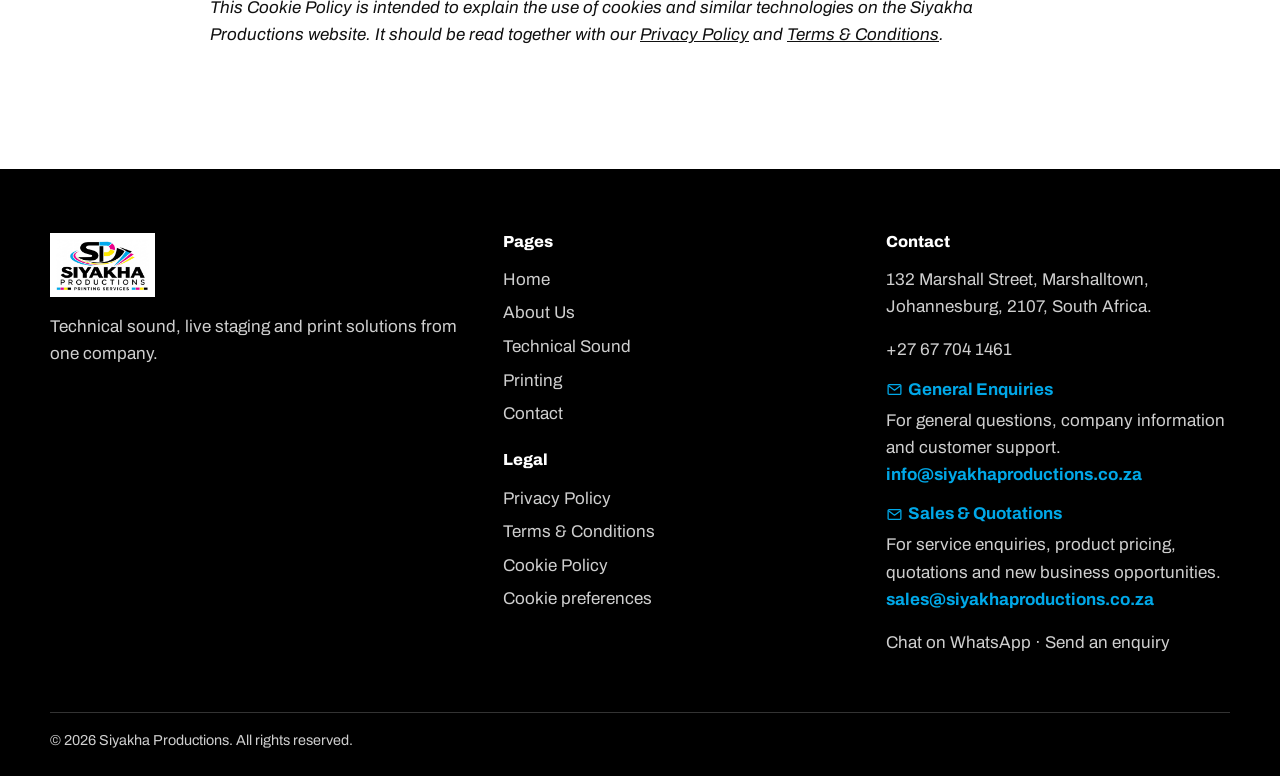
<file: cookie-policy/index.html>
<!DOCTYPE html>
<html lang="en">
<head>
<meta charset="utf-8">
<meta name="viewport" content="width=device-width, initial-scale=1">
<link rel="icon" href="../assets/icons/favicon.ico" sizes="any">
<link rel="icon" type="image/png" sizes="32x32" href="../assets/icons/favicon-32.png">
<link rel="icon" type="image/png" sizes="192x192" href="../assets/icons/icon-192.png">
<link rel="apple-touch-icon" sizes="180x180" href="../assets/icons/apple-touch-icon.png">
<title>Cookie Policy | Siyakha Productions</title>
<meta name="description" content="Read the Siyakha Productions Cookie Policy explaining how cookies and similar technologies may be used and managed.">
<meta property="og:title" content="Cookie Policy | Siyakha Productions">
<meta property="og:description" content="Read the Siyakha Productions Cookie Policy explaining how cookies and similar technologies may be used and managed.">
<meta property="og:type" content="website">
<link rel="preconnect" href="https://fonts.googleapis.com">
<link rel="preconnect" href="https://fonts.gstatic.com" crossorigin>
<link href="https://fonts.googleapis.com/css2?family=Archivo:wght@400;600;700;800&display=swap" rel="stylesheet">
<link rel="stylesheet" href="../css/style.css?v=20261119-4">
</head>
<body>
<a class="skip" href="#main">Skip to content</a>
<header class="site-header">
  <div class="wrap">
    <a class="brand" href="../index.html" aria-label="Siyakha Productions home"><img src="../assets/logos/siyakha-logo.jpg" alt="Siyakha Productions logo" width="100" height="56"></a>
    <button class="menu-toggle" aria-expanded="false" aria-controls="site-nav">Menu</button>
    <nav class="nav" id="site-nav" aria-label="Main">
      <a href="../index.html">Home</a><a href="../about.html">About Us</a><a href="../technical-sound.html">Technical Sound</a><a href="../printing.html">Printing</a><a href="../contact.html">Contact</a>
      <a class="btn" href="../contact.html">Get in touch</a>
    </nav>
  </div>
</header>
<main id="main">
  <section class="page-hero">
    <div class="wrap">
      <h1 id="policy-title">Cookie Policy</h1>
      <p class="lead">Siyakha Productions</p>
    </div>
  </section>
  <section class="legal-content" aria-labelledby="policy-title">
    <div class="wrap">
      <p class="policy-update"><strong>Last updated:</strong> 19 November 2026</p>
      <h2>1. Introduction</h2>
      <p>Siyakha Productions ("we", "us", "our" or "the Company") uses cookies and similar technologies on its website to support website functionality, improve the browsing experience and understand how visitors interact with our website.</p>
      <p>This Cookie Policy explains what cookies are, how they may be used on our website, the types of information they may collect and how visitors can manage their cookie preferences.</p>
      <p>This policy should be read together with our <a href="../privacy-policy/">Privacy Policy</a> and <a href="../terms-and-conditions/">Terms &amp; Conditions</a>.</p>
      <p><strong>Website:</strong> <a href="https://siyakhaproductions.co.za">https://siyakhaproductions.co.za</a></p>

      <h2>2. What Are Cookies?</h2>
      <p>Cookies are small text files that websites may store on a visitor's computer, smartphone or other device when they access a website.</p>
      <p>They allow websites to remember certain information about a visitor, such as preferences, browsing activity or previous interactions.</p>
      <p>Cookies may help a website:</p>
      <ul>
        <li>Function correctly.</li>
        <li>Remember user preferences.</li>
        <li>Understand how visitors navigate its pages.</li>
        <li>Measure website performance.</li>
        <li>Improve the overall user experience.</li>
      </ul>
      <p>Some cookies are necessary for a website to operate, while others are used for analytics, performance measurement or other purposes.</p>

      <h2>3. Types of Cookies We May Use</h2>
      <p>Depending on the technologies installed and enabled on our website, we may use the following categories of cookies.</p>
      <h3>3.1 Strictly Necessary Cookies</h3>
      <p>These cookies and essential browser storage support core website functionality and the security of the contact form.</p>
      <p>They may support functions such as:</p>
      <ul>
        <li>Website and form security, including the hCaptcha anti-spam check.</li>
        <li>Contact form delivery through Web3Forms.</li>
        <li>Basic website functionality.</li>
        <li>Remembering the visitor's cookie preference.</li>
      </ul>
      <p>Essential functionality remains available when optional cookie categories are rejected. The interactive Google Map is optional and is controlled separately by the Functional preference.</p>
            <h3>3.2 Analytics and Performance Cookies</h3>
      <p>Analytics cookies may help understand how visitors interact with the website.</p>
      <p>At the date of this policy, the website source does not include a Google Analytics tracking tag. If analytics tools are added in future, they must be configured to load only after the visitor has given the required Analytics consent.</p>
      <h3>3.3 Functional Cookies</h3>
      <p>The Functional preference controls optional third-party features. On the Contact page, the interactive Google Map is not requested from Google until a visitor allows this category.</p>
      <p>The website does not currently use a separate functional personalisation service beyond the cookie-choice storage described under Essential functionality.</p>
      <h3>3.4 Advertising and Marketing Cookies</h3>
      <p>Advertising and marketing cookies may be used to measure advertising performance, understand campaign interactions or support relevant advertising.</p>
      <p>Siyakha Productions does not represent that advertising or marketing cookies are currently active on the website. If these technologies are introduced in the future, this policy and the cookie preference controls will be updated where necessary.</p>

      <h2>4. Third-Party Services</h2>
      <p>The website uses or may connect to the following third-party services. A third-party connection may transmit technical information such as an IP address and browser details, even where the provider does not set a cookie.</p>
      <p><strong>Web3Forms and hCaptcha</strong></p>
      <p>Web3Forms processes contact-form submissions and hCaptcha provides the form's anti-spam security check. These services are used for the requested contact-form functionality and may process technical and submission information under their own privacy terms. Their form-related scripts are treated as essential to submitting a protected enquiry.</p>
      <p><strong>Google Maps</strong></p>
      <p>The interactive map on the Contact page is not loaded until a visitor allows the Functional category in Cookie preferences. If this category is not allowed, a local notice is shown instead of requesting the map from Google.</p>
      <p><strong>Google Fonts</strong></p>
      <p>The website requests the Archivo typeface from Google Fonts. This font request is made to display the site's design and may share technical connection information with Google. It is not an analytics or advertising tracker.</p>
      <p><strong>Google Analytics and advertising</strong></p>
      <p>No Google Analytics or advertising tracking tag is currently included in the website source. If such tools are introduced, they must be configured to wait for the visitor's relevant consent.</p>
      <p><strong>Google Search Console</strong></p>
      <p>Google Search Console may be used by the website owner to monitor indexing and search performance. It is a site-owner reporting service and does not itself install a visitor-facing Google Analytics tag.</p>
      <p><strong>Website hosting and technical providers</strong></p>
      <p>The website hosting provider and other technical service providers may process connection information where necessary to provide, secure and maintain the website. Third-party providers operate under their own terms and privacy policies.</p>

      <h2>5. Personal Information and Cookies</h2>
      <p>Some information collected through cookies and similar technologies may qualify as personal information under the Protection of Personal Information Act 4 of 2013 (POPIA).</p>
      <p>Depending on the technology used, this information may include:</p>
      <ul>
        <li>Internet Protocol (IP) addresses.</li>
        <li>Device and browser information.</li>
        <li>Website usage information.</li>
        <li>Online identifiers.</li>
        <li>Website interaction and navigation data.</li>
      </ul>
      <p>Where such information constitutes personal information, it will be handled in accordance with our <a href="../privacy-policy/">Privacy Policy</a> and applicable data protection requirements.</p>

      <h2>6. How We Use Cookie Information</h2>
      <p>Information collected through cookies and similar technologies may be used to:</p>
      <ul>
        <li>Maintain essential website functionality.</li>
        <li>Improve website performance and usability.</li>
        <li>Understand visitor behaviour and website traffic.</li>
        <li>Identify technical problems.</li>
        <li>Evaluate the effectiveness of website improvements.</li>
        <li>Monitor online visibility and website performance.</li>
      </ul>
      <p>We do not intend to use cookies to collect more information than is reasonably necessary for their stated purposes.</p>

      <h2>7. Managing Your Cookie Preferences</h2>
      <p>When you first visit our website, you may be presented with a cookie consent notice that allows you to manage your preferences.</p>
      <p>Where the consent system is implemented, visitors may be able to:</p>
      <ul>
        <li>Accept all cookies.</li>
        <li>Reject non-essential cookies.</li>
        <li>Choose specific cookie categories through cookie preferences.</li>
        <li>Change or withdraw their cookie preferences at a later stage.</li>
      </ul>
      <p>Strictly necessary cookies may remain active where they are required for essential website functionality.</p>
      <p>The interactive Google Map is held back until Functional consent is given. Analytics and advertising scripts are not currently installed. If optional scripts are introduced later, they must use the consent-controlled loading mechanism before activation.</p>
      <p>Visitors may also manage or delete cookies through their internet browser settings.</p>
      <p>Please note that disabling certain cookies may affect how some website features function.</p>

      <h2>8. How to Disable Cookies Through Your Browser</h2>
      <p>Most internet browsers allow users to manage cookies through their settings.</p>
      <p>Visitors can generally:</p>
      <ul>
        <li>View cookies stored on their devices.</li>
        <li>Delete existing cookies.</li>
        <li>Block cookies from specific websites.</li>
        <li>Block all cookies.</li>
        <li>Receive notifications when websites attempt to store cookies.</li>
      </ul>
      <p>Browser instructions differ depending on the browser and version being used.</p>
      <p>Visitors can consult their browser's official support documentation for instructions on managing cookies.</p>

      <h2>9. International Data Transfers</h2>
      <p>Some third-party service providers may process information outside the Republic of South Africa.</p>
      <p>Where personal information is transferred internationally, Siyakha Productions will take reasonable steps to ensure that applicable requirements under POPIA are addressed.</p>
      <p>Visitors should consult the privacy policies of relevant third-party providers for additional information about their data processing practices.</p>

      <h2>10. Data Security and Retention</h2>
      <p>We take reasonable technical and organisational measures to protect information processed through our website.</p>
      <p>Cookies may remain on a visitor's device for different periods depending on their purpose and configuration.</p>
      <p>Some cookies are temporary and expire when a browser session ends. Others may remain on a device until they expire or are deleted by the visitor.</p>
      <p>We do not assign universal retention periods to cookies because their duration depends on the specific technologies and services implemented on the website.</p>

      <h2>11. Changes to This Cookie Policy</h2>
      <p>Siyakha Productions may update this Cookie Policy from time to time to reflect changes in:</p>
      <ul>
        <li>Website functionality.</li>
        <li>Cookies and tracking technologies.</li>
        <li>Third-party service providers.</li>
        <li>Legal or regulatory requirements.</li>
        <li>Our website operations and practices.</li>
      </ul>
      <p>Any updated version will be published on this page with a revised "Last updated" date.</p>
      <p>We encourage visitors to review this page periodically.</p>

      <h2>12. Contact Information</h2>
      <p>If you have questions about this Cookie Policy or how cookies and similar technologies are used on our website, you can contact us using the details below.</p>
      <p><strong>Siyakha Productions</strong></p>
      <p><strong>Email:</strong> <a href="mailto:info@siyakhaproductions.co.za">info@siyakhaproductions.co.za</a></p>
      <p><strong>Telephone / WhatsApp:</strong> +27 67 704 1461</p>
      <p><strong>Physical Address:</strong><br>132 Marshall Street, Marshalltown, Johannesburg, 2107, South Africa.</p>
      <p><strong>Website:</strong> <a href="https://siyakhaproductions.co.za">https://siyakhaproductions.co.za</a></p>
      <hr>
      <p><em>This Cookie Policy is intended to explain the use of cookies and similar technologies on the Siyakha Productions website. It should be read together with our <a href="../privacy-policy/">Privacy Policy</a> and <a href="../terms-and-conditions/">Terms &amp; Conditions</a>.</em></p>
    </div>
  </section>
</main>
<footer class="site-footer">
  <div class="wrap">
    <div>
      <img src="../assets/logos/siyakha-logo.jpg" alt="Siyakha Productions logo" width="115" height="64" loading="lazy">
      <p>Technical sound, live staging and print solutions from one company.</p>
    </div>
    <nav aria-label="Footer">
      <h2>Pages</h2>
      <ul>
        <li><a href="../index.html">Home</a></li>
        <li><a href="../about.html">About Us</a></li>
        <li><a href="../technical-sound.html">Technical Sound</a></li>
        <li><a href="../printing.html">Printing</a></li>
        <li><a href="../contact.html">Contact</a></li>
      </ul>
      <h2 class="footer-legal-title">Legal</h2>
      <ul>
        <li><a href="../privacy-policy/">Privacy Policy</a></li>
        <li><a href="../terms-and-conditions/">Terms &amp; Conditions</a></li>
        <li><a href="../cookie-policy/">Cookie Policy</a></li>
        <li><button class="cookie-preferences-trigger" type="button" data-cookie-preferences>Cookie preferences</button></li>
      </ul>
    </nav>
    <div>
      <h2>Contact</h2>
      <address>
        <p>132 Marshall Street, Marshalltown, Johannesburg, 2107, South Africa.</p>
        <p><a href="tel:+27677041461">+27 67 704 1461</a></p>
        <p><strong class="email-purpose"><svg class="email-purpose-icon" viewBox="0 0 24 24" aria-hidden="true" focusable="false"><rect x="3" y="5" width="18" height="14" rx="1.5" fill="none" stroke="currentColor" stroke-width="1.8"/><path d="m4 7 8 6 8-6" fill="none" stroke="currentColor" stroke-width="1.8" stroke-linecap="round" stroke-linejoin="round"/></svg>General Enquiries</strong><br>For general questions, company information and customer support.<br><a class="email-address" href="mailto:info@siyakhaproductions.co.za">info@siyakhaproductions.co.za</a></p>
        <p><strong class="email-purpose"><svg class="email-purpose-icon" viewBox="0 0 24 24" aria-hidden="true" focusable="false"><rect x="3" y="5" width="18" height="14" rx="1.5" fill="none" stroke="currentColor" stroke-width="1.8"/><path d="m4 7 8 6 8-6" fill="none" stroke="currentColor" stroke-width="1.8" stroke-linecap="round" stroke-linejoin="round"/></svg>Sales &amp; Quotations</strong><br>For service enquiries, product pricing, quotations and new business opportunities.<br><a class="email-address" href="mailto:sales@siyakhaproductions.co.za">sales@siyakhaproductions.co.za</a></p>
        <p><a href="https://wa.me/27677041461" target="_blank" rel="noopener">Chat on WhatsApp</a> &middot; <a href="../contact.html">Send an enquiry</a></p>
      </address>
    </div>
  </div>
  <div class="wrap legal">&copy; <span id="year">2026</span> Siyakha Productions. All rights reserved.</div>
</footer>
<a class="wa-float" href="https://wa.me/27677041461?text=Hello%20Siyakha%20Productions%2C%20I%27d%20like%20to%20make%20an%20enquiry." target="_blank" rel="noopener" aria-label="Chat with Siyakha Productions on WhatsApp"><svg viewBox="0 0 24 24" aria-hidden="true"><path fill="currentColor" d="M17.47 14.38c-.3-.15-1.76-.87-2.03-.97-.27-.1-.47-.15-.67.15-.2.3-.77.97-.94 1.16-.17.2-.35.22-.64.07-.3-.15-1.26-.46-2.39-1.48-.88-.79-1.48-1.76-1.65-2.06-.17-.3-.02-.46.13-.6.13-.14.3-.35.45-.52.15-.17.2-.3.3-.5.1-.2.05-.37-.03-.52-.07-.15-.67-1.61-.92-2.21-.24-.58-.49-.5-.67-.51h-.57c-.2 0-.52.07-.79.37-.27.3-1.04 1.02-1.04 2.48s1.07 2.88 1.21 3.07c.15.2 2.1 3.2 5.08 4.49.71.3 1.26.49 1.69.63.71.23 1.36.2 1.87.12.57-.08 1.76-.72 2-1.41.25-.7.25-1.29.17-1.41-.07-.12-.27-.2-.57-.35zM12.05 21.8a9.9 9.9 0 0 1-5.03-1.38l-.36-.21-3.74.98 1-3.65-.24-.37a9.86 9.86 0 0 1-1.51-5.26c0-5.45 4.44-9.88 9.89-9.88 2.64 0 5.12 1.03 6.99 2.9a9.83 9.83 0 0 1 2.89 6.99c0 5.45-4.44 9.88-9.89 9.88zM20.46 3.49A11.8 11.8 0 0 0 12.05 0C5.5 0 .16 5.34.16 11.89c0 2.1.55 4.14 1.59 5.95L.06 24l6.3-1.65a11.9 11.9 0 0 0 5.68 1.45c6.56 0 11.89-5.34 11.9-11.89a11.8 11.8 0 0 0-3.48-8.42z"/></svg><span>WhatsApp</span></a>
<script src="../js/main.js?v=20261119-4"></script><script src="../js/cookie-consent.js?v=20261119-4"></script>
</body>
</html>
</file>
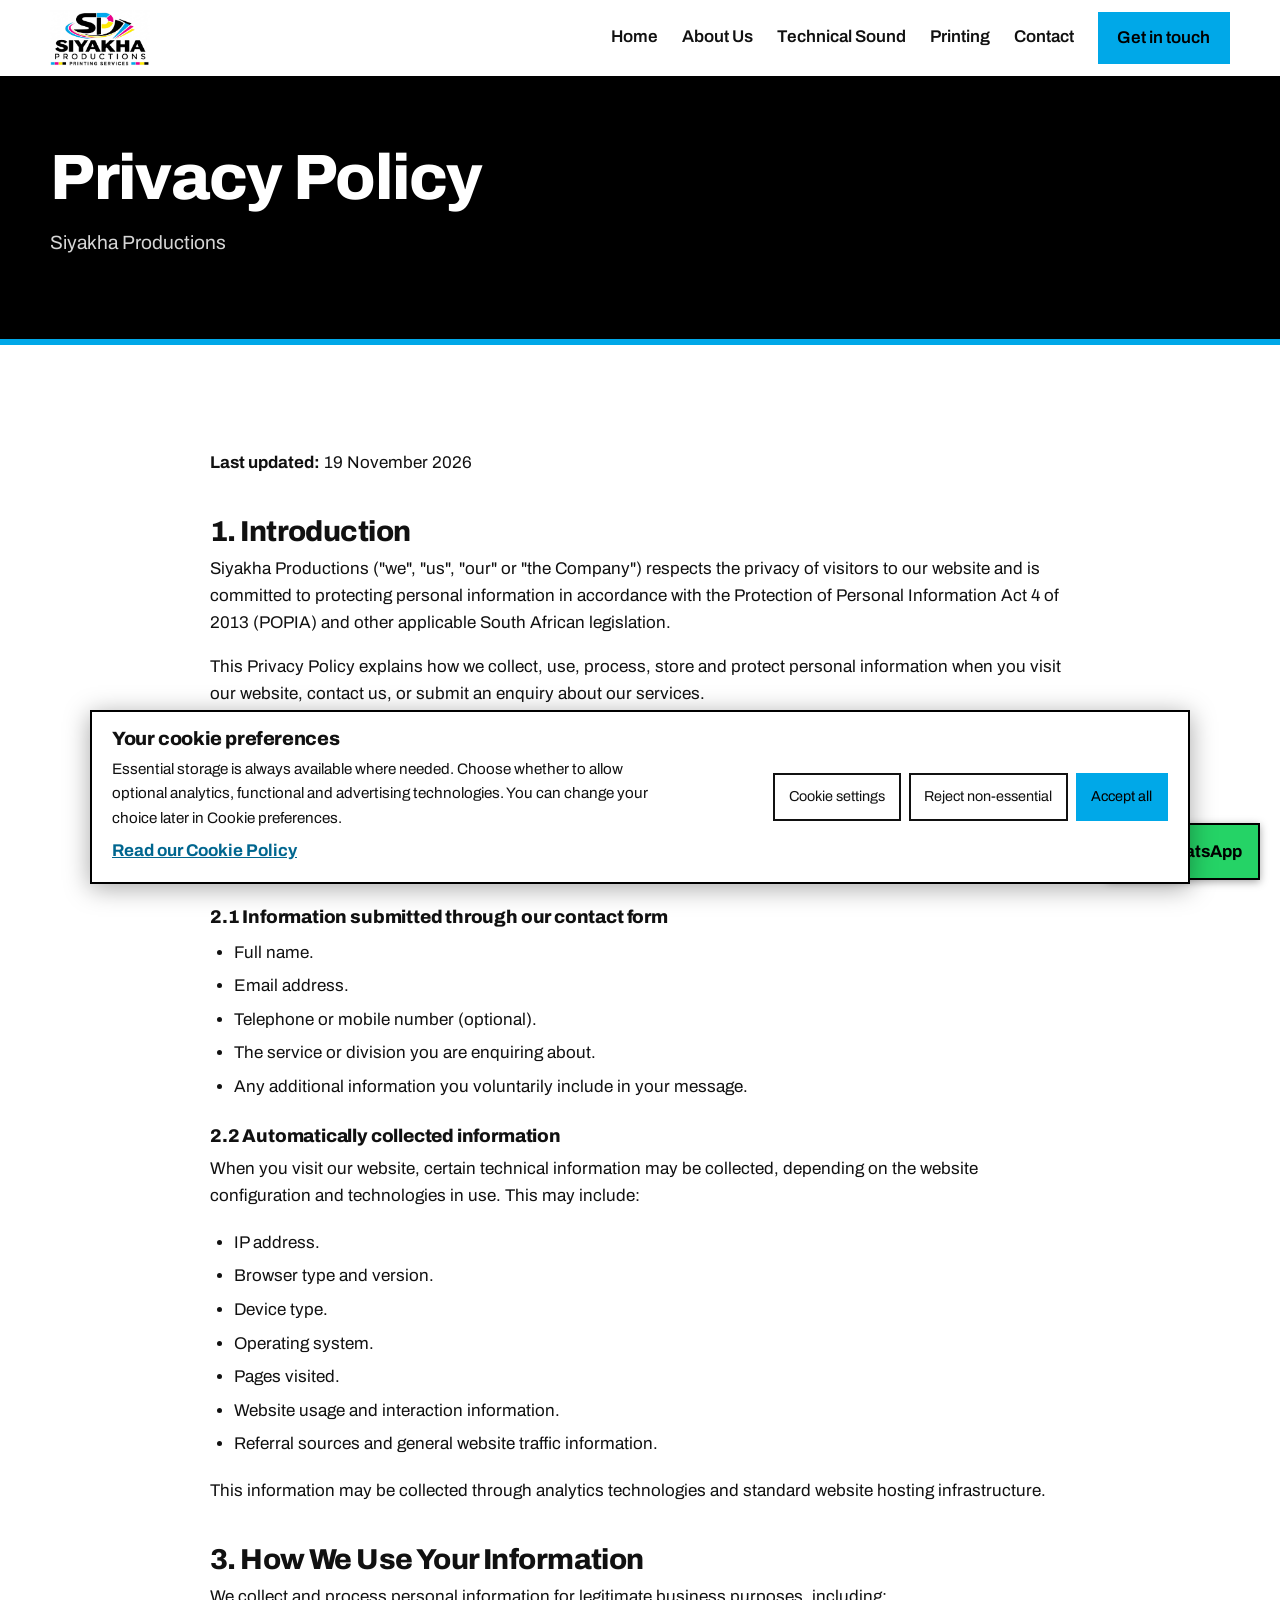
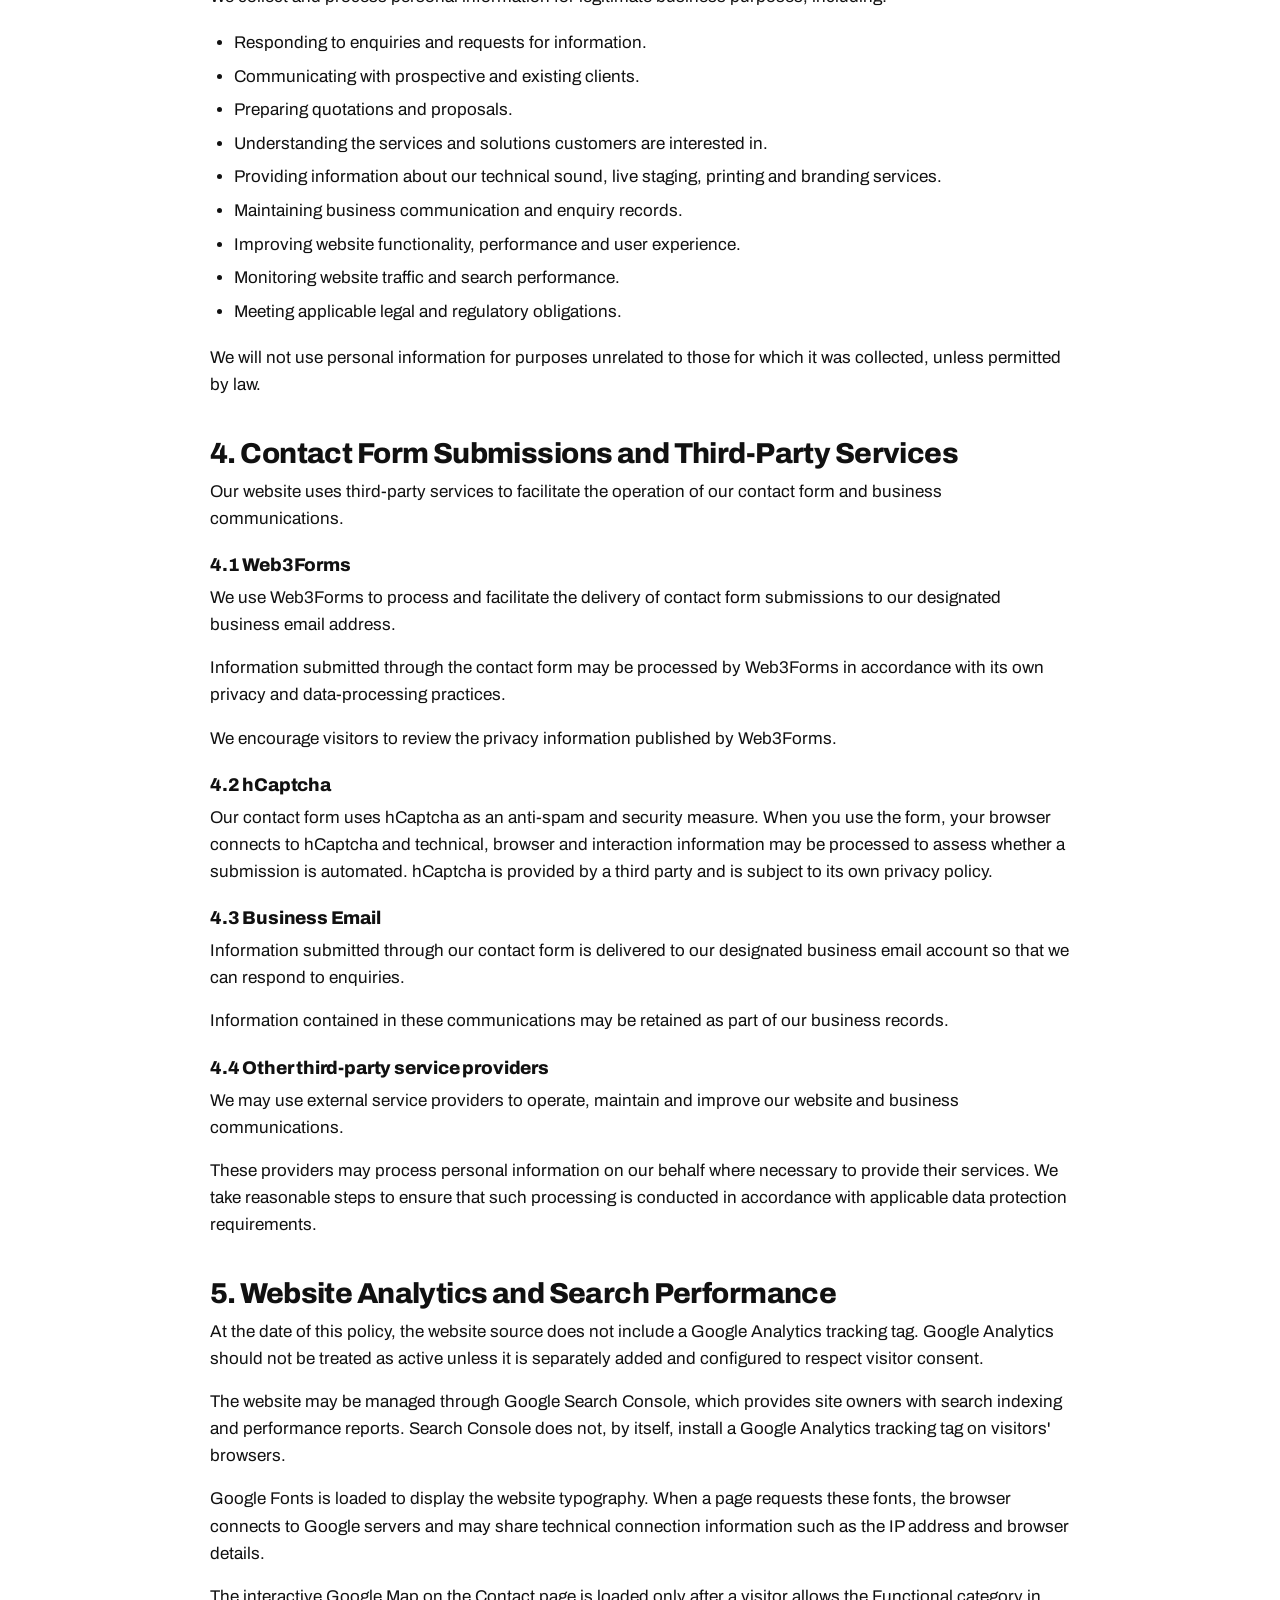
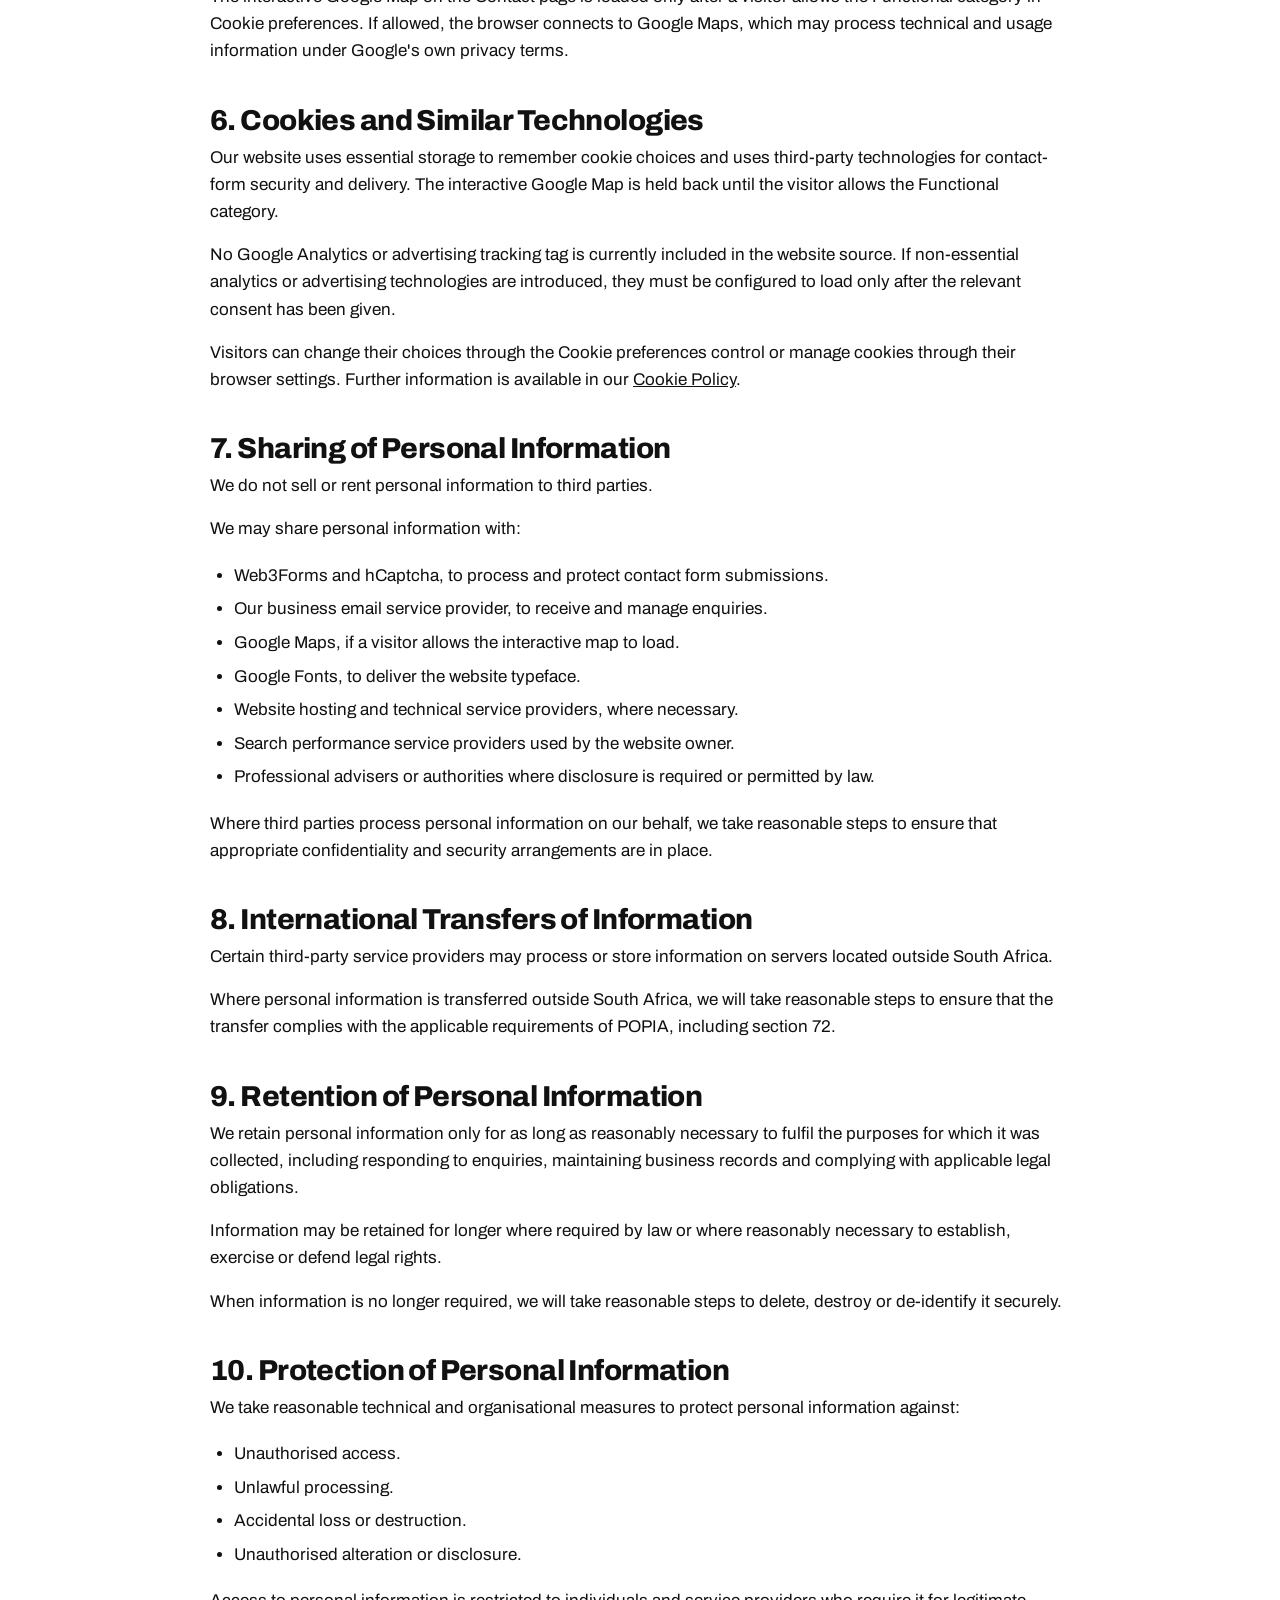
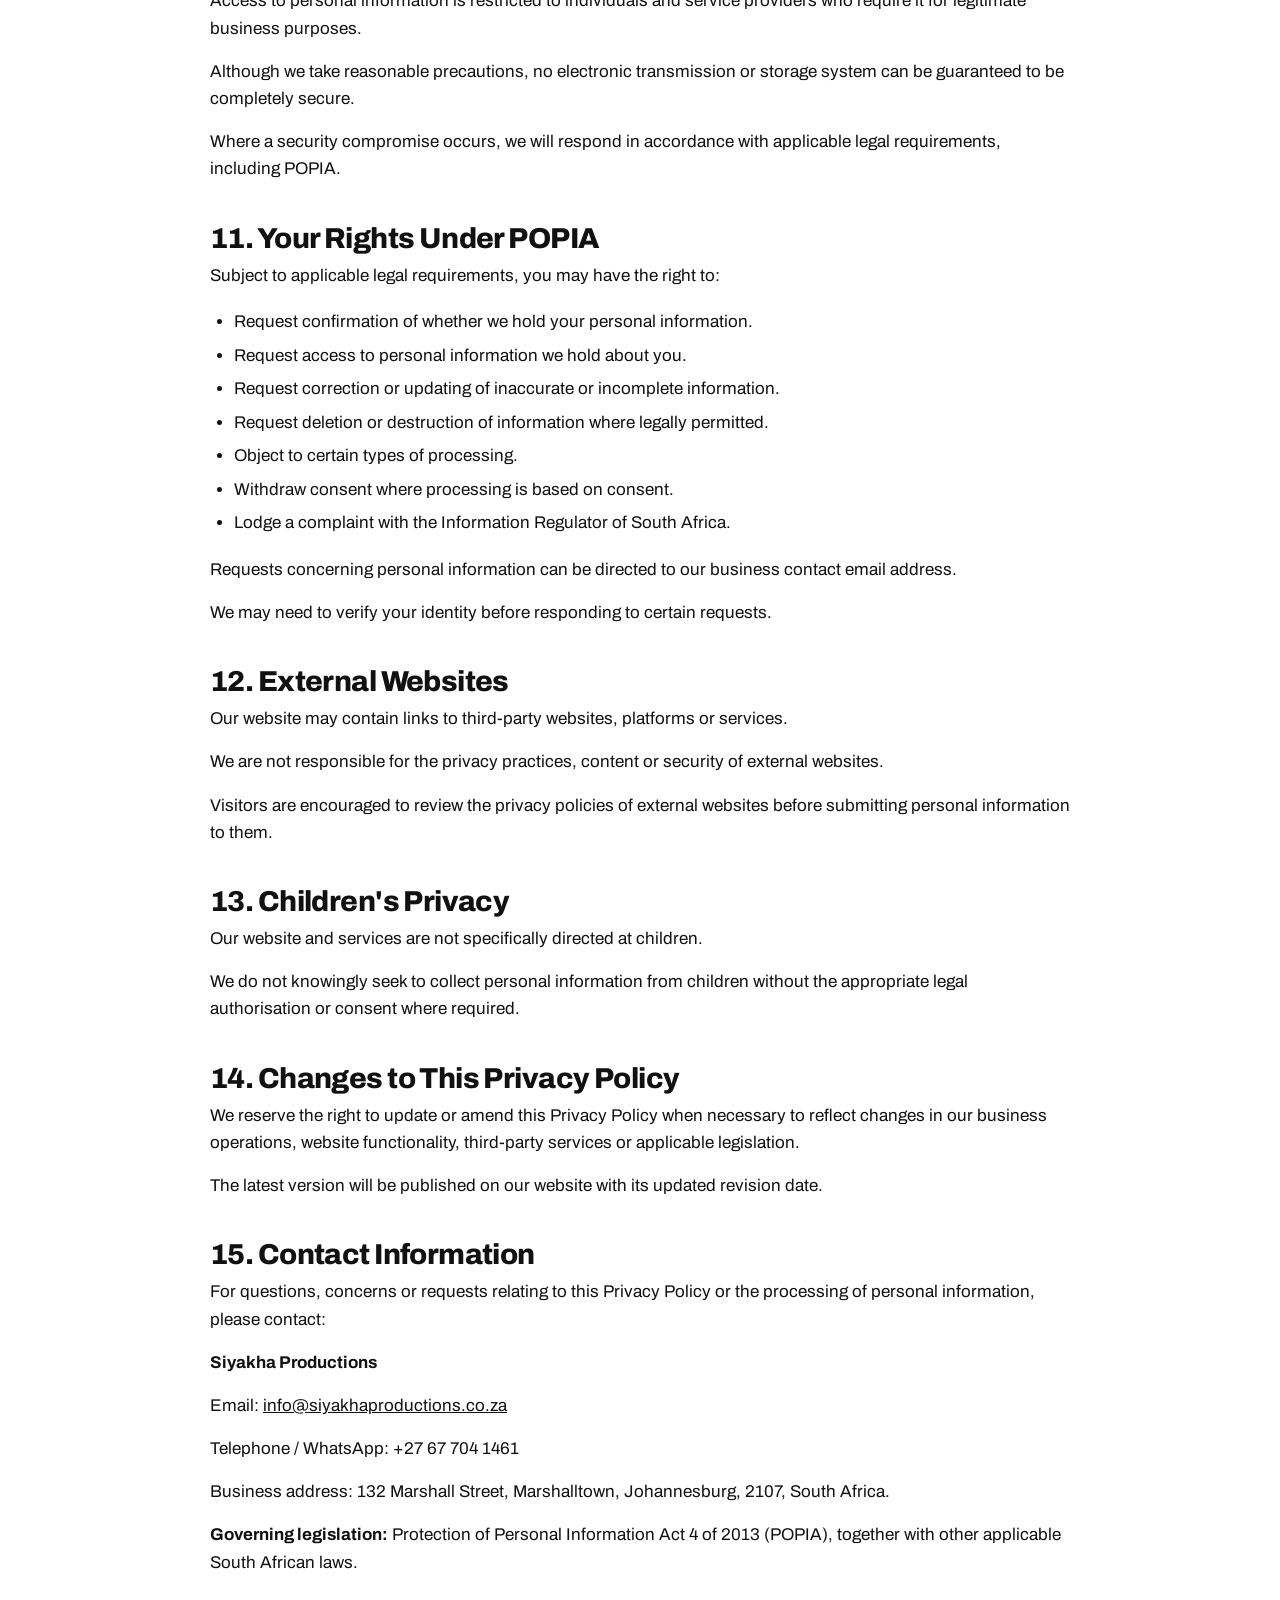
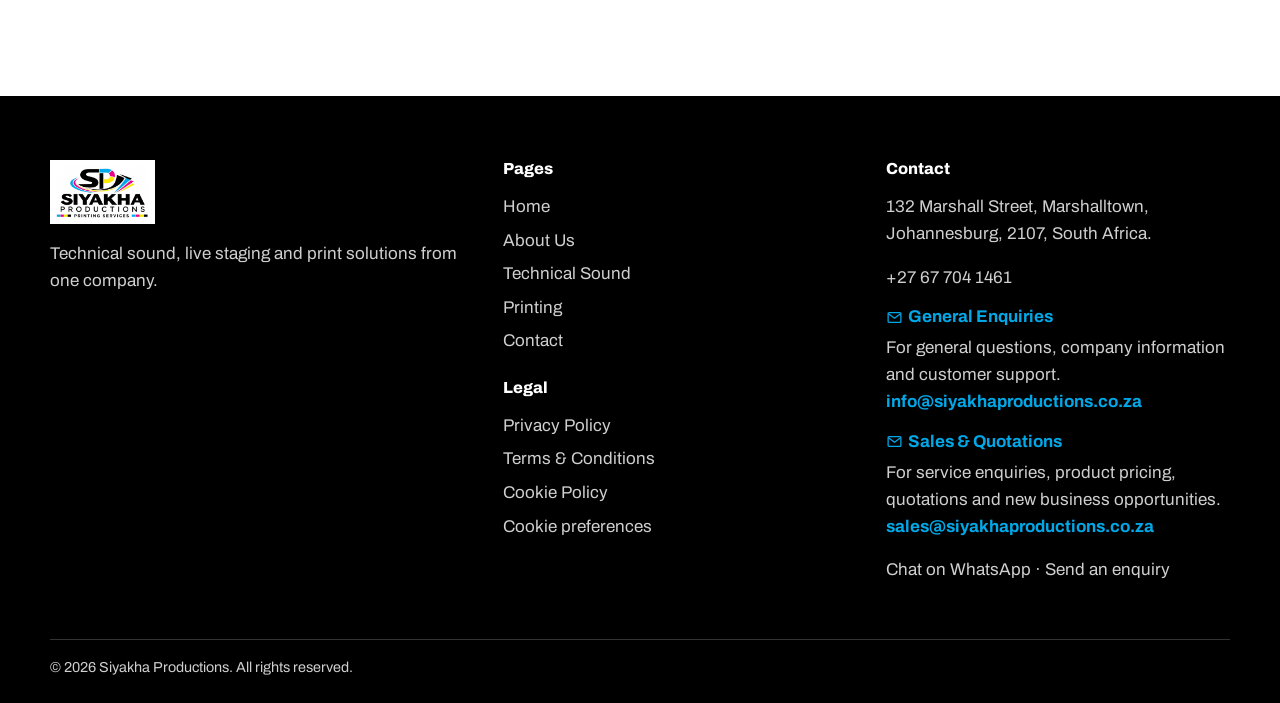
<file: privacy-policy/index.html>
<!DOCTYPE html>
<html lang="en">
<head>
<meta charset="utf-8">
<meta name="viewport" content="width=device-width, initial-scale=1">
<link rel="icon" href="../assets/icons/favicon.ico" sizes="any">
<link rel="icon" type="image/png" sizes="32x32" href="../assets/icons/favicon-32.png">
<link rel="icon" type="image/png" sizes="192x192" href="../assets/icons/icon-192.png">
<link rel="apple-touch-icon" sizes="180x180" href="../assets/icons/apple-touch-icon.png">
<title>Privacy Policy | Siyakha Productions</title>
<meta name="description" content="Read the Siyakha Productions Privacy Policy explaining how personal information is collected, used, stored and protected.">
<meta property="og:title" content="Privacy Policy | Siyakha Productions">
<meta property="og:description" content="Read the Siyakha Productions Privacy Policy explaining how personal information is collected, used, stored and protected.">
<meta property="og:type" content="website">
<link rel="preconnect" href="https://fonts.googleapis.com">
<link rel="preconnect" href="https://fonts.gstatic.com" crossorigin>
<link href="https://fonts.googleapis.com/css2?family=Archivo:wght@400;600;700;800&display=swap" rel="stylesheet">
<link rel="stylesheet" href="../css/style.css?v=20261119-4">
</head>
<body>
<a class="skip" href="#main">Skip to content</a>
<header class="site-header">
  <div class="wrap">
    <a class="brand" href="../index.html" aria-label="Siyakha Productions home"><img src="../assets/logos/siyakha-logo.jpg" alt="Siyakha Productions logo" width="100" height="56"></a>
    <button class="menu-toggle" aria-expanded="false" aria-controls="site-nav">Menu</button>
    <nav class="nav" id="site-nav" aria-label="Main">
      <a href="../index.html">Home</a><a href="../about.html">About Us</a><a href="../technical-sound.html">Technical Sound</a><a href="../printing.html">Printing</a><a href="../contact.html">Contact</a>
      <a class="btn" href="../contact.html">Get in touch</a>
    </nav>
  </div>
</header>
<main id="main">
  <section class="page-hero">
    <div class="wrap">
      <h1 id="policy-title">Privacy Policy</h1>
      <p class="lead">Siyakha Productions</p>
    </div>
  </section>
  <section class="legal-content" aria-labelledby="policy-title">
    <div class="wrap">
      <p class="policy-update"><strong>Last updated:</strong> 19 November 2026</p>
      <h2>1. Introduction</h2>
      <p>Siyakha Productions ("we", "us", "our" or "the Company") respects the privacy of visitors to our website and is committed to protecting personal information in accordance with the Protection of Personal Information Act 4 of 2013 (POPIA) and other applicable South African legislation.</p>
      <p>This Privacy Policy explains how we collect, use, process, store and protect personal information when you visit our website, contact us, or submit an enquiry about our services.</p>
      <p>By using our website or voluntarily submitting your personal information through our contact form, you acknowledge that you have been given an opportunity to read this Privacy Policy.</p>

      <h2>2. Information We Collect</h2>
      <p>We may collect the following categories of personal information when you interact with our website:</p>
      <h3>2.1 Information submitted through our contact form</h3>
      <ul>
        <li>Full name.</li>
        <li>Email address.</li>
        <li>Telephone or mobile number (optional).</li>
        <li>The service or division you are enquiring about.</li>
        <li>Any additional information you voluntarily include in your message.</li>
      </ul>
      <h3>2.2 Automatically collected information</h3>
      <p>When you visit our website, certain technical information may be collected, depending on the website configuration and technologies in use. This may include:</p>
      <ul>
        <li>IP address.</li>
        <li>Browser type and version.</li>
        <li>Device type.</li>
        <li>Operating system.</li>
        <li>Pages visited.</li>
        <li>Website usage and interaction information.</li>
        <li>Referral sources and general website traffic information.</li>
      </ul>
      <p>This information may be collected through analytics technologies and standard website hosting infrastructure.</p>

      <h2>3. How We Use Your Information</h2>
      <p>We collect and process personal information for legitimate business purposes, including:</p>
      <ul>
        <li>Responding to enquiries and requests for information.</li>
        <li>Communicating with prospective and existing clients.</li>
        <li>Preparing quotations and proposals.</li>
        <li>Understanding the services and solutions customers are interested in.</li>
        <li>Providing information about our technical sound, live staging, printing and branding services.</li>
        <li>Maintaining business communication and enquiry records.</li>
        <li>Improving website functionality, performance and user experience.</li>
        <li>Monitoring website traffic and search performance.</li>
        <li>Meeting applicable legal and regulatory obligations.</li>
      </ul>
      <p>We will not use personal information for purposes unrelated to those for which it was collected, unless permitted by law.</p>

      <h2>4. Contact Form Submissions and Third-Party Services</h2>
      <p>Our website uses third-party services to facilitate the operation of our contact form and business communications.</p>
      <h3>4.1 Web3Forms</h3>
      <p>We use Web3Forms to process and facilitate the delivery of contact form submissions to our designated business email address.</p>
      <p>Information submitted through the contact form may be processed by Web3Forms in accordance with its own privacy and data-processing practices.</p>
      <p>We encourage visitors to review the privacy information published by Web3Forms.</p>
      <h3>4.2 hCaptcha</h3>
      <p>Our contact form uses hCaptcha as an anti-spam and security measure. When you use the form, your browser connects to hCaptcha and technical, browser and interaction information may be processed to assess whether a submission is automated. hCaptcha is provided by a third party and is subject to its own privacy policy.</p>
      <h3>4.3 Business Email</h3>
      <p>Information submitted through our contact form is delivered to our designated business email account so that we can respond to enquiries.</p>
      <p>Information contained in these communications may be retained as part of our business records.</p>
      <h3>4.4 Other third-party service providers</h3>
      <p>We may use external service providers to operate, maintain and improve our website and business communications.</p>
      <p>These providers may process personal information on our behalf where necessary to provide their services. We take reasonable steps to ensure that such processing is conducted in accordance with applicable data protection requirements.</p>

      <h2>5. Website Analytics and Search Performance</h2>
      <p>At the date of this policy, the website source does not include a Google Analytics tracking tag. Google Analytics should not be treated as active unless it is separately added and configured to respect visitor consent.</p>
      <p>The website may be managed through Google Search Console, which provides site owners with search indexing and performance reports. Search Console does not, by itself, install a Google Analytics tracking tag on visitors' browsers.</p>
      <p>Google Fonts is loaded to display the website typography. When a page requests these fonts, the browser connects to Google servers and may share technical connection information such as the IP address and browser details.</p>
      <p>The interactive Google Map on the Contact page is loaded only after a visitor allows the Functional category in Cookie preferences. If allowed, the browser connects to Google Maps, which may process technical and usage information under Google's own privacy terms.</p>

      <h2>6. Cookies and Similar Technologies</h2>
      <p>Our website uses essential storage to remember cookie choices and uses third-party technologies for contact-form security and delivery. The interactive Google Map is held back until the visitor allows the Functional category.</p>
      <p>No Google Analytics or advertising tracking tag is currently included in the website source. If non-essential analytics or advertising technologies are introduced, they must be configured to load only after the relevant consent has been given.</p>
      <p>Visitors can change their choices through the Cookie preferences control or manage cookies through their browser settings. Further information is available in our <a href="../cookie-policy/">Cookie Policy</a>.</p>

      <h2>7. Sharing of Personal Information</h2>
      <p>We do not sell or rent personal information to third parties.</p>
      <p>We may share personal information with:</p>
      <ul>
        <li>Web3Forms and hCaptcha, to process and protect contact form submissions.</li>
        <li>Our business email service provider, to receive and manage enquiries.</li>
        <li>Google Maps, if a visitor allows the interactive map to load.</li>
        <li>Google Fonts, to deliver the website typeface.</li>
        <li>Website hosting and technical service providers, where necessary.</li>
        <li>Search performance service providers used by the website owner.</li>
        <li>Professional advisers or authorities where disclosure is required or permitted by law.</li>
      </ul>
      <p>Where third parties process personal information on our behalf, we take reasonable steps to ensure that appropriate confidentiality and security arrangements are in place.</p>

      <h2>8. International Transfers of Information</h2>
      <p>Certain third-party service providers may process or store information on servers located outside South Africa.</p>
      <p>Where personal information is transferred outside South Africa, we will take reasonable steps to ensure that the transfer complies with the applicable requirements of POPIA, including section 72.</p>

      <h2>9. Retention of Personal Information</h2>
      <p>We retain personal information only for as long as reasonably necessary to fulfil the purposes for which it was collected, including responding to enquiries, maintaining business records and complying with applicable legal obligations.</p>
      <p>Information may be retained for longer where required by law or where reasonably necessary to establish, exercise or defend legal rights.</p>
      <p>When information is no longer required, we will take reasonable steps to delete, destroy or de-identify it securely.</p>

      <h2>10. Protection of Personal Information</h2>
      <p>We take reasonable technical and organisational measures to protect personal information against:</p>
      <ul>
        <li>Unauthorised access.</li>
        <li>Unlawful processing.</li>
        <li>Accidental loss or destruction.</li>
        <li>Unauthorised alteration or disclosure.</li>
      </ul>
      <p>Access to personal information is restricted to individuals and service providers who require it for legitimate business purposes.</p>
      <p>Although we take reasonable precautions, no electronic transmission or storage system can be guaranteed to be completely secure.</p>
      <p>Where a security compromise occurs, we will respond in accordance with applicable legal requirements, including POPIA.</p>

      <h2>11. Your Rights Under POPIA</h2>
      <p>Subject to applicable legal requirements, you may have the right to:</p>
      <ul>
        <li>Request confirmation of whether we hold your personal information.</li>
        <li>Request access to personal information we hold about you.</li>
        <li>Request correction or updating of inaccurate or incomplete information.</li>
        <li>Request deletion or destruction of information where legally permitted.</li>
        <li>Object to certain types of processing.</li>
        <li>Withdraw consent where processing is based on consent.</li>
        <li>Lodge a complaint with the Information Regulator of South Africa.</li>
      </ul>
      <p>Requests concerning personal information can be directed to our business contact email address.</p>
      <p>We may need to verify your identity before responding to certain requests.</p>

      <h2>12. External Websites</h2>
      <p>Our website may contain links to third-party websites, platforms or services.</p>
      <p>We are not responsible for the privacy practices, content or security of external websites.</p>
      <p>Visitors are encouraged to review the privacy policies of external websites before submitting personal information to them.</p>

      <h2>13. Children's Privacy</h2>
      <p>Our website and services are not specifically directed at children.</p>
      <p>We do not knowingly seek to collect personal information from children without the appropriate legal authorisation or consent where required.</p>

      <h2>14. Changes to This Privacy Policy</h2>
      <p>We reserve the right to update or amend this Privacy Policy when necessary to reflect changes in our business operations, website functionality, third-party services or applicable legislation.</p>
      <p>The latest version will be published on our website with its updated revision date.</p>

      <h2>15. Contact Information</h2>
      <p>For questions, concerns or requests relating to this Privacy Policy or the processing of personal information, please contact:</p>
      <p><strong>Siyakha Productions</strong></p>
      <p>Email: <a href="mailto:info@siyakhaproductions.co.za">info@siyakhaproductions.co.za</a></p>
      <p>Telephone / WhatsApp: +27 67 704 1461</p>
      <p>Business address: 132 Marshall Street, Marshalltown, Johannesburg, 2107, South Africa.</p>
      <p><strong>Governing legislation:</strong> Protection of Personal Information Act 4 of 2013 (POPIA), together with other applicable South African laws.</p>
    </div>
  </section>
</main>
<footer class="site-footer">
  <div class="wrap">
    <div>
      <img src="../assets/logos/siyakha-logo.jpg" alt="Siyakha Productions logo" width="115" height="64" loading="lazy">
      <p>Technical sound, live staging and print solutions from one company.</p>
    </div>
    <nav aria-label="Footer">
      <h2>Pages</h2>
      <ul>
        <li><a href="../index.html">Home</a></li>
        <li><a href="../about.html">About Us</a></li>
        <li><a href="../technical-sound.html">Technical Sound</a></li>
        <li><a href="../printing.html">Printing</a></li>
        <li><a href="../contact.html">Contact</a></li>
      </ul>
      <h2 class="footer-legal-title">Legal</h2>
      <ul>
        <li><a href="../privacy-policy/">Privacy Policy</a></li>
        <li><a href="../terms-and-conditions/">Terms &amp; Conditions</a></li>
        <li><a href="../cookie-policy/">Cookie Policy</a></li>
        <li><button class="cookie-preferences-trigger" type="button" data-cookie-preferences>Cookie preferences</button></li>
      </ul>
    </nav>
    <div>
      <h2>Contact</h2>
      <address>
        <p>132 Marshall Street, Marshalltown, Johannesburg, 2107, South Africa.</p>
        <p><a href="tel:+27677041461">+27 67 704 1461</a></p>
        <p><strong class="email-purpose"><svg class="email-purpose-icon" viewBox="0 0 24 24" aria-hidden="true" focusable="false"><rect x="3" y="5" width="18" height="14" rx="1.5" fill="none" stroke="currentColor" stroke-width="1.8"/><path d="m4 7 8 6 8-6" fill="none" stroke="currentColor" stroke-width="1.8" stroke-linecap="round" stroke-linejoin="round"/></svg>General Enquiries</strong><br>For general questions, company information and customer support.<br><a class="email-address" href="mailto:info@siyakhaproductions.co.za">info@siyakhaproductions.co.za</a></p>
        <p><strong class="email-purpose"><svg class="email-purpose-icon" viewBox="0 0 24 24" aria-hidden="true" focusable="false"><rect x="3" y="5" width="18" height="14" rx="1.5" fill="none" stroke="currentColor" stroke-width="1.8"/><path d="m4 7 8 6 8-6" fill="none" stroke="currentColor" stroke-width="1.8" stroke-linecap="round" stroke-linejoin="round"/></svg>Sales &amp; Quotations</strong><br>For service enquiries, product pricing, quotations and new business opportunities.<br><a class="email-address" href="mailto:sales@siyakhaproductions.co.za">sales@siyakhaproductions.co.za</a></p>
        <p><a href="https://wa.me/27677041461" target="_blank" rel="noopener">Chat on WhatsApp</a> &middot; <a href="../contact.html">Send an enquiry</a></p>
      </address>
    </div>
  </div>
  <div class="wrap legal">&copy; <span id="year">2026</span> Siyakha Productions. All rights reserved.</div>
</footer>
<a class="wa-float" href="https://wa.me/27677041461?text=Hello%20Siyakha%20Productions%2C%20I%27d%20like%20to%20make%20an%20enquiry." target="_blank" rel="noopener" aria-label="Chat with Siyakha Productions on WhatsApp"><svg viewBox="0 0 24 24" aria-hidden="true"><path fill="currentColor" d="M17.47 14.38c-.3-.15-1.76-.87-2.03-.97-.27-.1-.47-.15-.67.15-.2.3-.77.97-.94 1.16-.17.2-.35.22-.64.07-.3-.15-1.26-.46-2.39-1.48-.88-.79-1.48-1.76-1.65-2.06-.17-.3-.02-.46.13-.6.13-.14.3-.35.45-.52.15-.17.2-.3.3-.5.1-.2.05-.37-.03-.52-.07-.15-.67-1.61-.92-2.21-.24-.58-.49-.5-.67-.51h-.57c-.2 0-.52.07-.79.37-.27.3-1.04 1.02-1.04 2.48s1.07 2.88 1.21 3.07c.15.2 2.1 3.2 5.08 4.49.71.3 1.26.49 1.69.63.71.23 1.36.2 1.87.12.57-.08 1.76-.72 2-1.41.25-.7.25-1.29.17-1.41-.07-.12-.27-.2-.57-.35zM12.05 21.8a9.9 9.9 0 0 1-5.03-1.38l-.36-.21-3.74.98 1-3.65-.24-.37a9.86 9.86 0 0 1-1.51-5.26c0-5.45 4.44-9.88 9.89-9.88 2.64 0 5.12 1.03 6.99 2.9a9.83 9.83 0 0 1 2.89 6.99c0 5.45-4.44 9.88-9.89 9.88zM20.46 3.49A11.8 11.8 0 0 0 12.05 0C5.5 0 .16 5.34.16 11.89c0 2.1.55 4.14 1.59 5.95L.06 24l6.3-1.65a11.9 11.9 0 0 0 5.68 1.45c6.56 0 11.89-5.34 11.9-11.89a11.8 11.8 0 0 0-3.48-8.42z"/></svg><span>WhatsApp</span></a>
<script src="../js/main.js?v=20261119-4"></script><script src="../js/cookie-consent.js?v=20261119-4"></script>
</body>
</html>
</file>
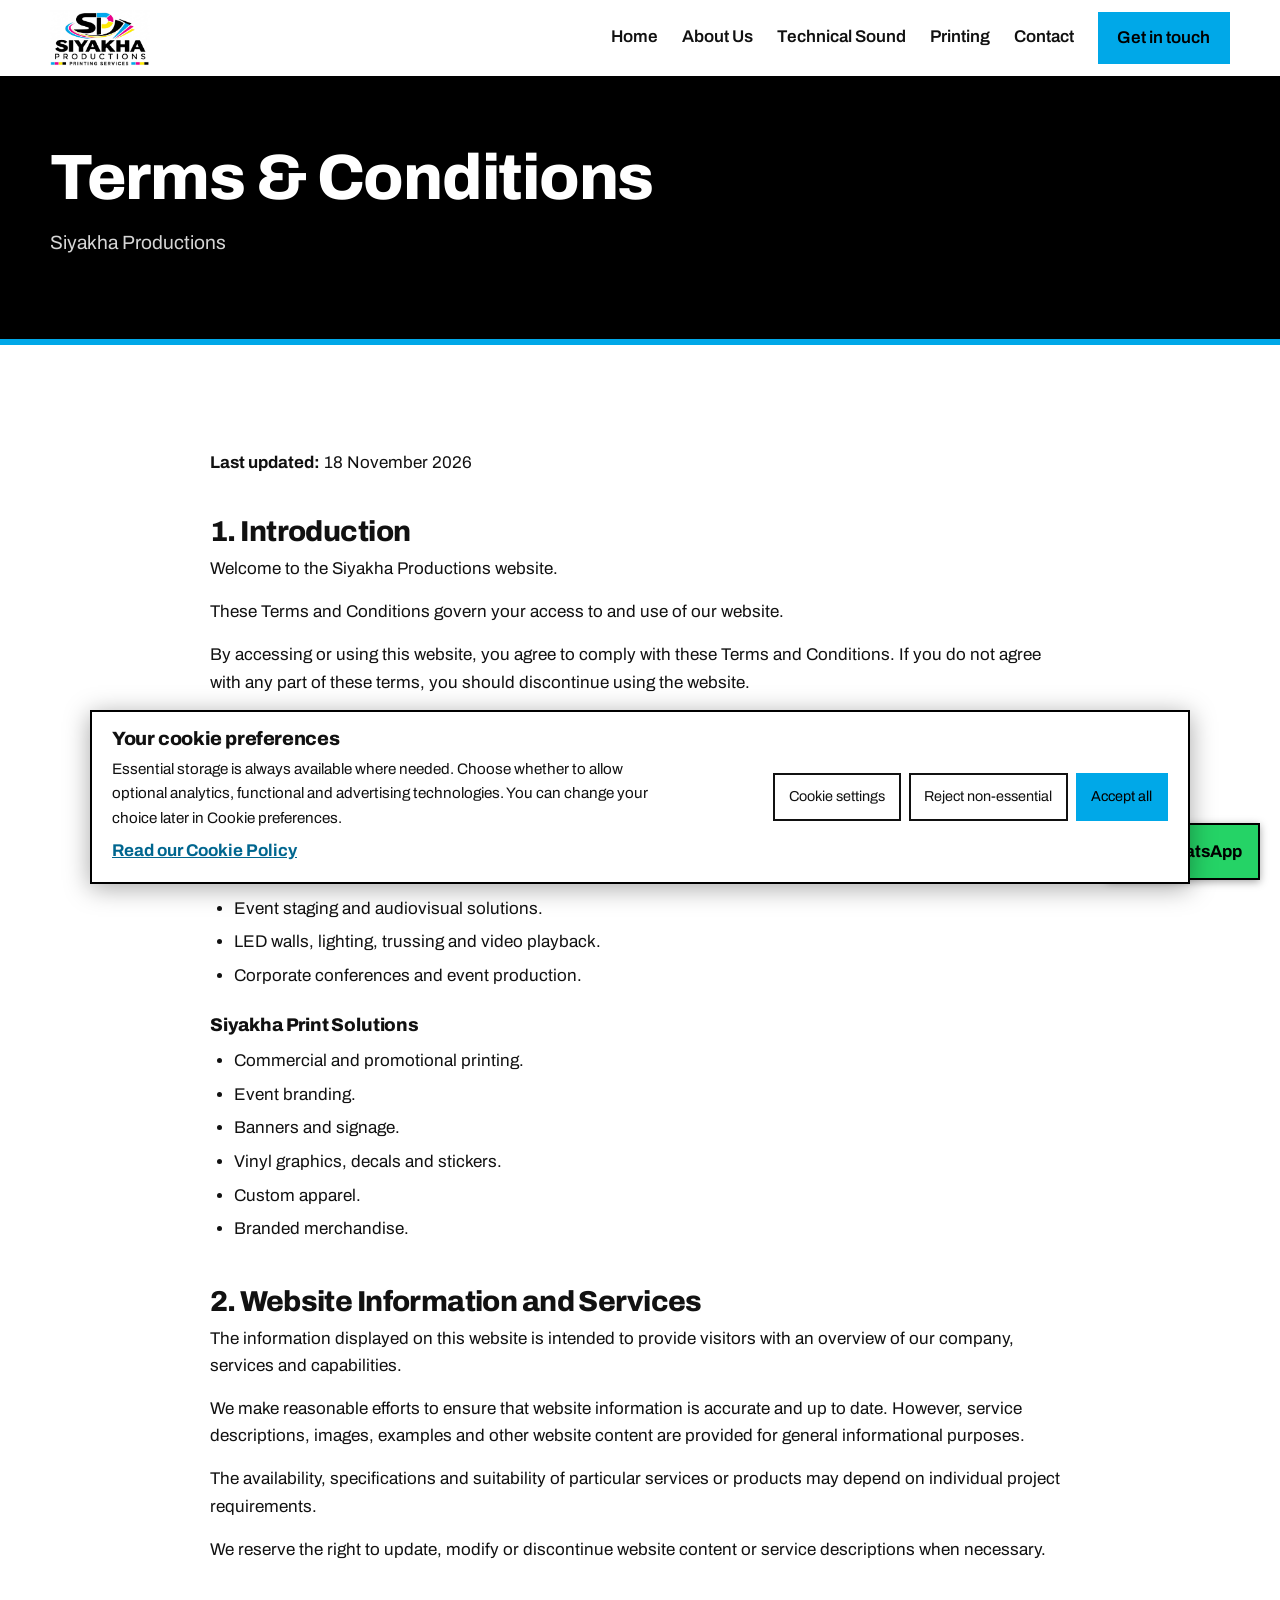
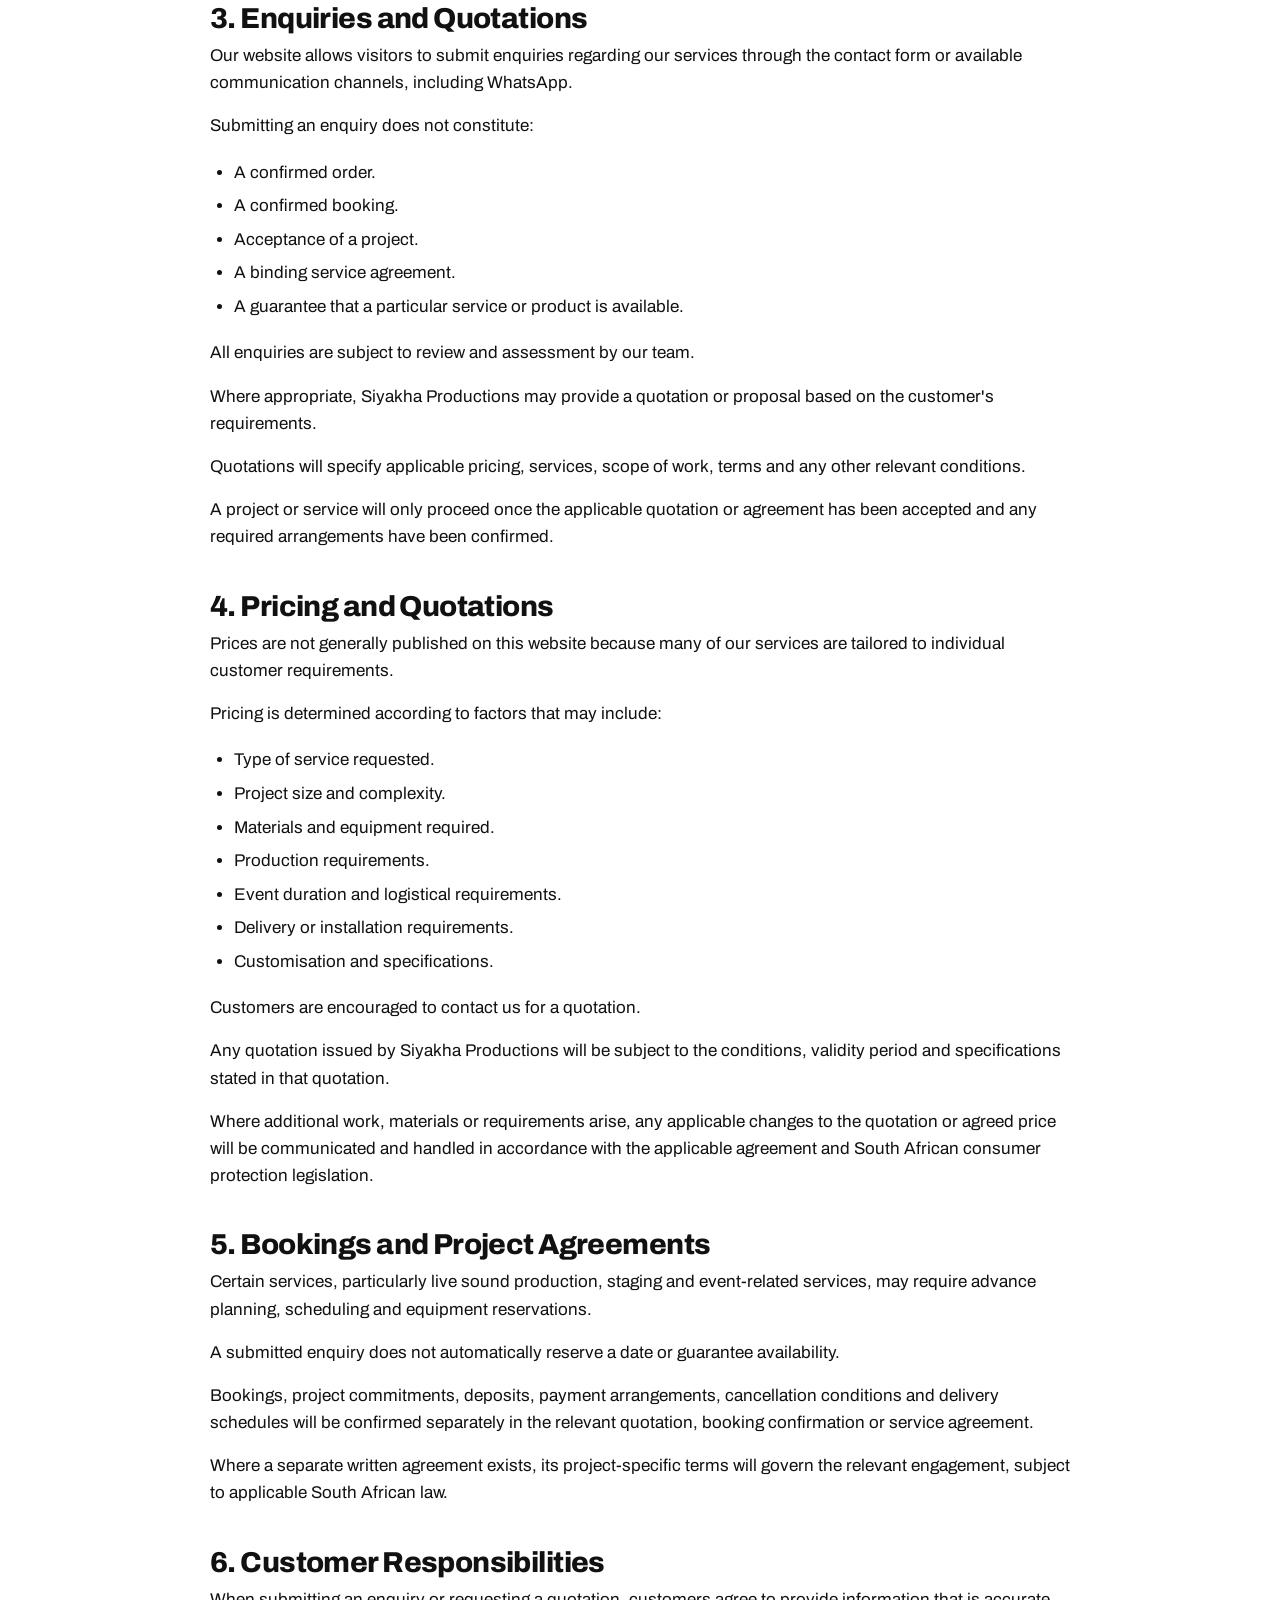
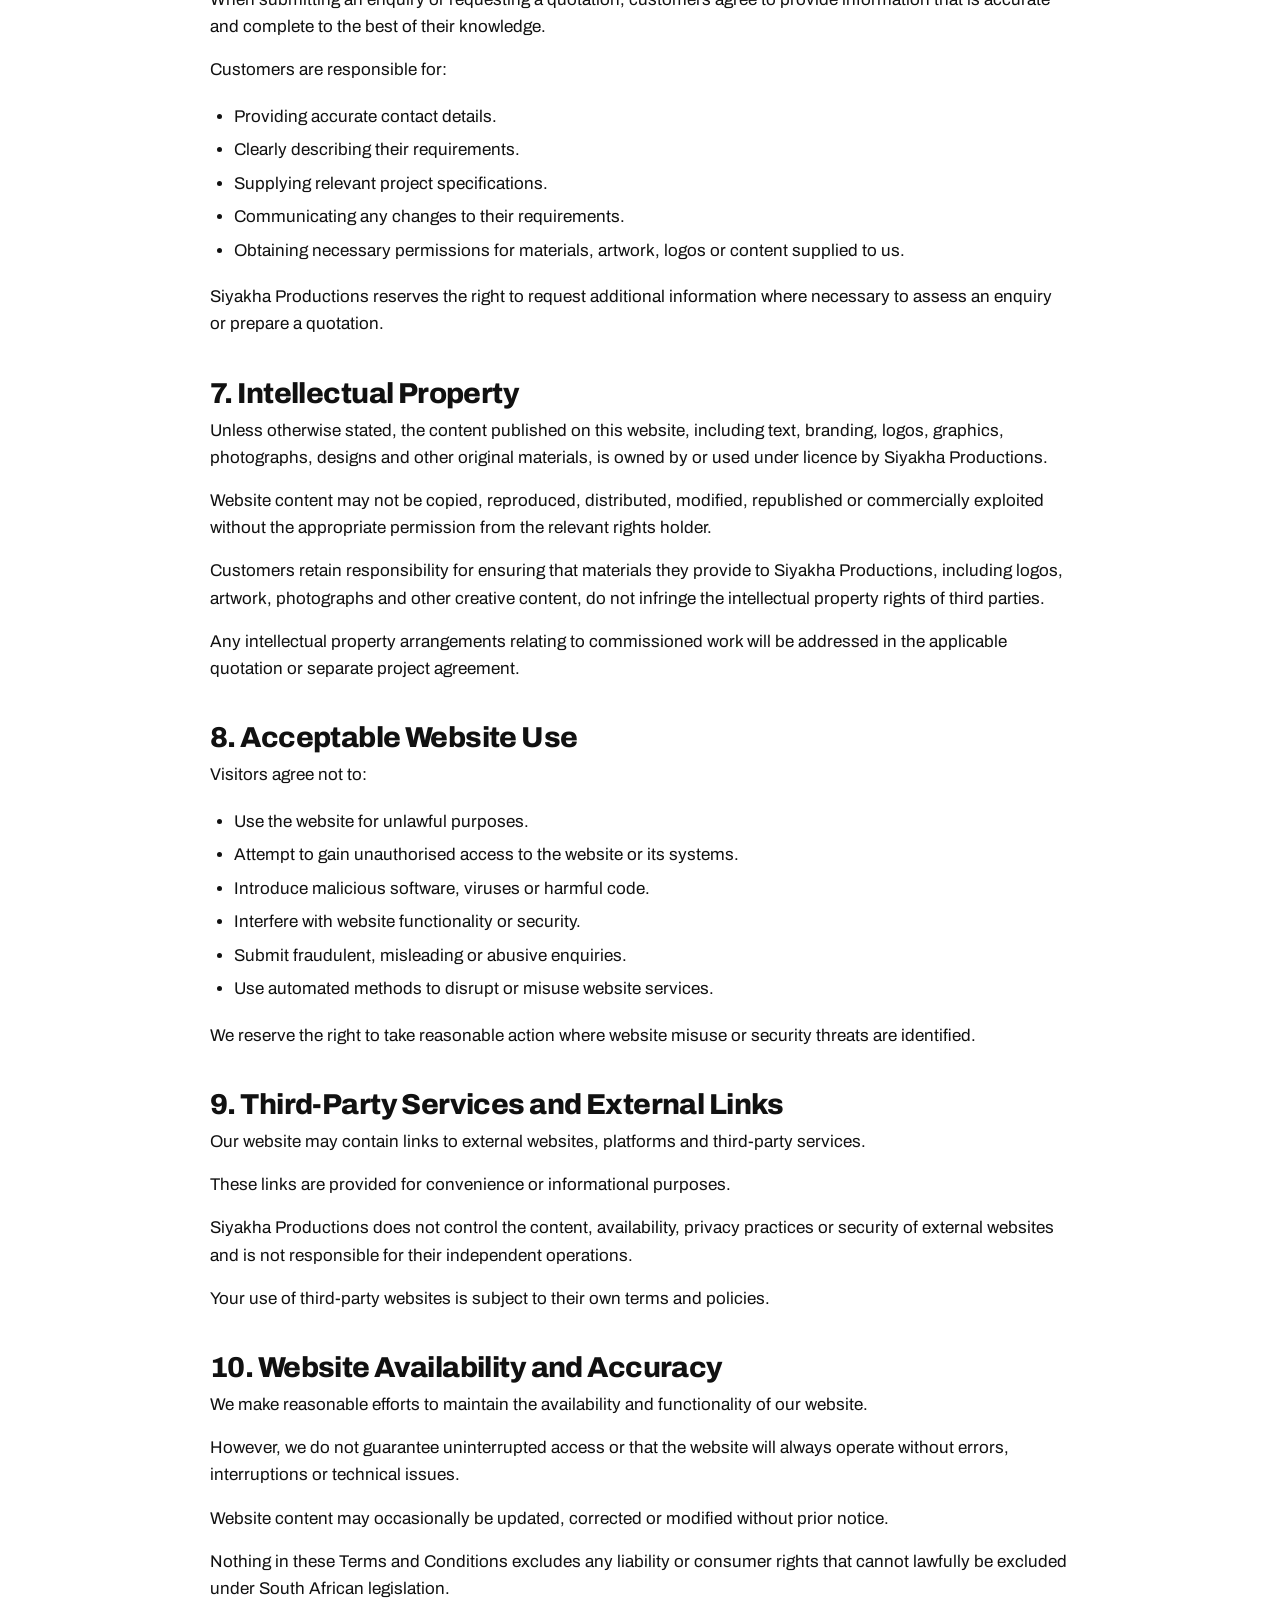
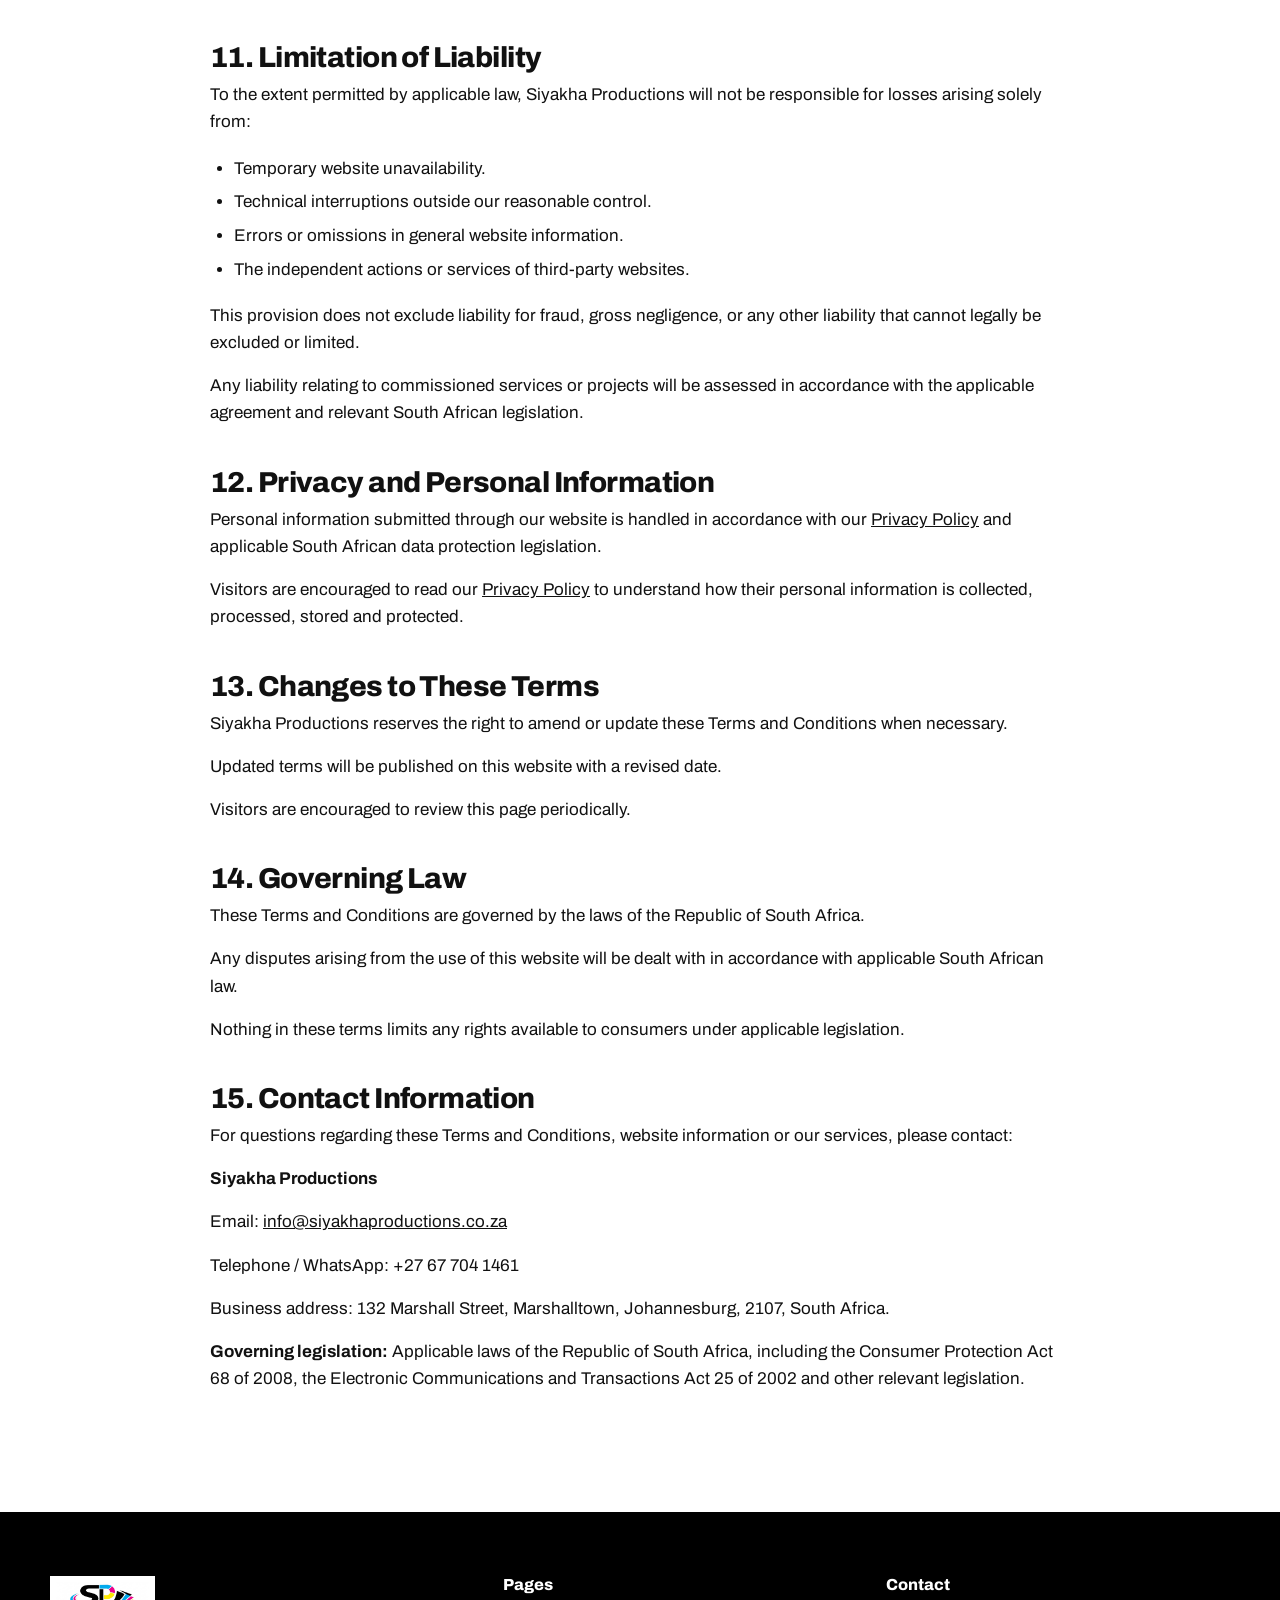
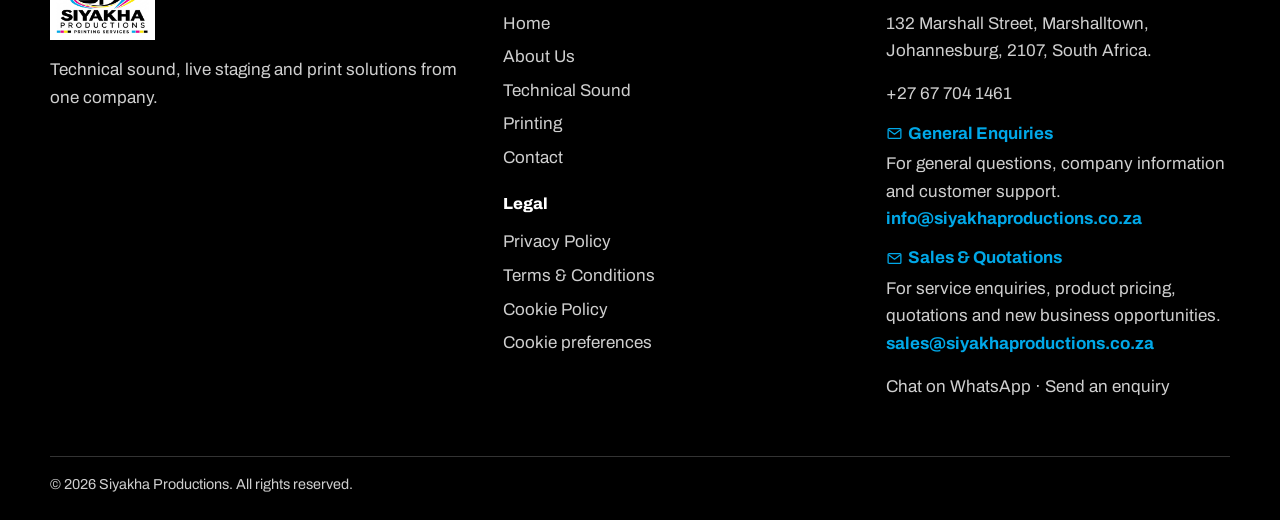
<file: terms-and-conditions/index.html>
<!DOCTYPE html>
<html lang="en">
<head>
<meta charset="utf-8">
<meta name="viewport" content="width=device-width, initial-scale=1">
<link rel="icon" href="../assets/icons/favicon.ico" sizes="any">
<link rel="icon" type="image/png" sizes="32x32" href="../assets/icons/favicon-32.png">
<link rel="icon" type="image/png" sizes="192x192" href="../assets/icons/icon-192.png">
<link rel="apple-touch-icon" sizes="180x180" href="../assets/icons/apple-touch-icon.png">
<title>Terms &amp; Conditions | Siyakha Productions</title>
<meta name="description" content="Read the Siyakha Productions Terms and Conditions for access to and use of our website and services.">
<meta property="og:title" content="Terms &amp; Conditions | Siyakha Productions">
<meta property="og:description" content="Read the Siyakha Productions Terms and Conditions for access to and use of our website and services.">
<meta property="og:type" content="website">
<link rel="preconnect" href="https://fonts.googleapis.com">
<link rel="preconnect" href="https://fonts.gstatic.com" crossorigin>
<link href="https://fonts.googleapis.com/css2?family=Archivo:wght@400;600;700;800&display=swap" rel="stylesheet">
<link rel="stylesheet" href="../css/style.css?v=20261119-4">
</head>
<body>
<a class="skip" href="#main">Skip to content</a>
<header class="site-header">
  <div class="wrap">
    <a class="brand" href="../index.html" aria-label="Siyakha Productions home"><img src="../assets/logos/siyakha-logo.jpg" alt="Siyakha Productions logo" width="100" height="56"></a>
    <button class="menu-toggle" aria-expanded="false" aria-controls="site-nav">Menu</button>
    <nav class="nav" id="site-nav" aria-label="Main">
      <a href="../index.html">Home</a><a href="../about.html">About Us</a><a href="../technical-sound.html">Technical Sound</a><a href="../printing.html">Printing</a><a href="../contact.html">Contact</a>
      <a class="btn" href="../contact.html">Get in touch</a>
    </nav>
  </div>
</header>
<main id="main">
  <section class="page-hero">
    <div class="wrap">
      <h1 id="policy-title">Terms &amp; Conditions</h1>
      <p class="lead">Siyakha Productions</p>
    </div>
  </section>
  <section class="legal-content" aria-labelledby="policy-title">
    <div class="wrap">
      <p class="policy-update"><strong>Last updated:</strong> 18 November 2026</p>
      <h2>1. Introduction</h2>
      <p>Welcome to the Siyakha Productions website.</p>
      <p>These Terms and Conditions govern your access to and use of our website.</p>
      <p>By accessing or using this website, you agree to comply with these Terms and Conditions. If you do not agree with any part of these terms, you should discontinue using the website.</p>
      <p>Siyakha Productions provides professional services through two primary divisions:</p>
      <h3>Technical Sound &amp; Live Staging</h3>
      <ul>
        <li>Sound engineering and audio production.</li>
        <li>Professional PA systems and sound equipment.</li>
        <li>Broadcast audio services.</li>
        <li>Event staging and audiovisual solutions.</li>
        <li>LED walls, lighting, trussing and video playback.</li>
        <li>Corporate conferences and event production.</li>
      </ul>
      <h3>Siyakha Print Solutions</h3>
      <ul>
        <li>Commercial and promotional printing.</li>
        <li>Event branding.</li>
        <li>Banners and signage.</li>
        <li>Vinyl graphics, decals and stickers.</li>
        <li>Custom apparel.</li>
        <li>Branded merchandise.</li>
      </ul>

      <h2>2. Website Information and Services</h2>
      <p>The information displayed on this website is intended to provide visitors with an overview of our company, services and capabilities.</p>
      <p>We make reasonable efforts to ensure that website information is accurate and up to date. However, service descriptions, images, examples and other website content are provided for general informational purposes.</p>
      <p>The availability, specifications and suitability of particular services or products may depend on individual project requirements.</p>
      <p>We reserve the right to update, modify or discontinue website content or service descriptions when necessary.</p>

      <h2>3. Enquiries and Quotations</h2>
      <p>Our website allows visitors to submit enquiries regarding our services through the contact form or available communication channels, including WhatsApp.</p>
      <p>Submitting an enquiry does not constitute:</p>
      <ul>
        <li>A confirmed order.</li>
        <li>A confirmed booking.</li>
        <li>Acceptance of a project.</li>
        <li>A binding service agreement.</li>
        <li>A guarantee that a particular service or product is available.</li>
      </ul>
      <p>All enquiries are subject to review and assessment by our team.</p>
      <p>Where appropriate, Siyakha Productions may provide a quotation or proposal based on the customer's requirements.</p>
      <p>Quotations will specify applicable pricing, services, scope of work, terms and any other relevant conditions.</p>
      <p>A project or service will only proceed once the applicable quotation or agreement has been accepted and any required arrangements have been confirmed.</p>

      <h2>4. Pricing and Quotations</h2>
      <p>Prices are not generally published on this website because many of our services are tailored to individual customer requirements.</p>
      <p>Pricing is determined according to factors that may include:</p>
      <ul>
        <li>Type of service requested.</li>
        <li>Project size and complexity.</li>
        <li>Materials and equipment required.</li>
        <li>Production requirements.</li>
        <li>Event duration and logistical requirements.</li>
        <li>Delivery or installation requirements.</li>
        <li>Customisation and specifications.</li>
      </ul>
      <p>Customers are encouraged to contact us for a quotation.</p>
      <p>Any quotation issued by Siyakha Productions will be subject to the conditions, validity period and specifications stated in that quotation.</p>
      <p>Where additional work, materials or requirements arise, any applicable changes to the quotation or agreed price will be communicated and handled in accordance with the applicable agreement and South African consumer protection legislation.</p>

      <h2>5. Bookings and Project Agreements</h2>
      <p>Certain services, particularly live sound production, staging and event-related services, may require advance planning, scheduling and equipment reservations.</p>
      <p>A submitted enquiry does not automatically reserve a date or guarantee availability.</p>
      <p>Bookings, project commitments, deposits, payment arrangements, cancellation conditions and delivery schedules will be confirmed separately in the relevant quotation, booking confirmation or service agreement.</p>
      <p>Where a separate written agreement exists, its project-specific terms will govern the relevant engagement, subject to applicable South African law.</p>

      <h2>6. Customer Responsibilities</h2>
      <p>When submitting an enquiry or requesting a quotation, customers agree to provide information that is accurate and complete to the best of their knowledge.</p>
      <p>Customers are responsible for:</p>
      <ul>
        <li>Providing accurate contact details.</li>
        <li>Clearly describing their requirements.</li>
        <li>Supplying relevant project specifications.</li>
        <li>Communicating any changes to their requirements.</li>
        <li>Obtaining necessary permissions for materials, artwork, logos or content supplied to us.</li>
      </ul>
      <p>Siyakha Productions reserves the right to request additional information where necessary to assess an enquiry or prepare a quotation.</p>

      <h2>7. Intellectual Property</h2>
      <p>Unless otherwise stated, the content published on this website, including text, branding, logos, graphics, photographs, designs and other original materials, is owned by or used under licence by Siyakha Productions.</p>
      <p>Website content may not be copied, reproduced, distributed, modified, republished or commercially exploited without the appropriate permission from the relevant rights holder.</p>
      <p>Customers retain responsibility for ensuring that materials they provide to Siyakha Productions, including logos, artwork, photographs and other creative content, do not infringe the intellectual property rights of third parties.</p>
      <p>Any intellectual property arrangements relating to commissioned work will be addressed in the applicable quotation or separate project agreement.</p>

      <h2>8. Acceptable Website Use</h2>
      <p>Visitors agree not to:</p>
      <ul>
        <li>Use the website for unlawful purposes.</li>
        <li>Attempt to gain unauthorised access to the website or its systems.</li>
        <li>Introduce malicious software, viruses or harmful code.</li>
        <li>Interfere with website functionality or security.</li>
        <li>Submit fraudulent, misleading or abusive enquiries.</li>
        <li>Use automated methods to disrupt or misuse website services.</li>
      </ul>
      <p>We reserve the right to take reasonable action where website misuse or security threats are identified.</p>

      <h2>9. Third-Party Services and External Links</h2>
      <p>Our website may contain links to external websites, platforms and third-party services.</p>
      <p>These links are provided for convenience or informational purposes.</p>
      <p>Siyakha Productions does not control the content, availability, privacy practices or security of external websites and is not responsible for their independent operations.</p>
      <p>Your use of third-party websites is subject to their own terms and policies.</p>

      <h2>10. Website Availability and Accuracy</h2>
      <p>We make reasonable efforts to maintain the availability and functionality of our website.</p>
      <p>However, we do not guarantee uninterrupted access or that the website will always operate without errors, interruptions or technical issues.</p>
      <p>Website content may occasionally be updated, corrected or modified without prior notice.</p>
      <p>Nothing in these Terms and Conditions excludes any liability or consumer rights that cannot lawfully be excluded under South African legislation.</p>

      <h2>11. Limitation of Liability</h2>
      <p>To the extent permitted by applicable law, Siyakha Productions will not be responsible for losses arising solely from:</p>
      <ul>
        <li>Temporary website unavailability.</li>
        <li>Technical interruptions outside our reasonable control.</li>
        <li>Errors or omissions in general website information.</li>
        <li>The independent actions or services of third-party websites.</li>
      </ul>
      <p>This provision does not exclude liability for fraud, gross negligence, or any other liability that cannot legally be excluded or limited.</p>
      <p>Any liability relating to commissioned services or projects will be assessed in accordance with the applicable agreement and relevant South African legislation.</p>

      <h2>12. Privacy and Personal Information</h2>
      <p>Personal information submitted through our website is handled in accordance with our <a href="../privacy-policy/">Privacy Policy</a> and applicable South African data protection legislation.</p>
      <p>Visitors are encouraged to read our <a href="../privacy-policy/">Privacy Policy</a> to understand how their personal information is collected, processed, stored and protected.</p>

      <h2>13. Changes to These Terms</h2>
      <p>Siyakha Productions reserves the right to amend or update these Terms and Conditions when necessary.</p>
      <p>Updated terms will be published on this website with a revised date.</p>
      <p>Visitors are encouraged to review this page periodically.</p>

      <h2>14. Governing Law</h2>
      <p>These Terms and Conditions are governed by the laws of the Republic of South Africa.</p>
      <p>Any disputes arising from the use of this website will be dealt with in accordance with applicable South African law.</p>
      <p>Nothing in these terms limits any rights available to consumers under applicable legislation.</p>

      <h2>15. Contact Information</h2>
      <p>For questions regarding these Terms and Conditions, website information or our services, please contact:</p>
      <p><strong>Siyakha Productions</strong></p>
      <p>Email: <a href="mailto:info@siyakhaproductions.co.za">info@siyakhaproductions.co.za</a></p>
      <p>Telephone / WhatsApp: +27 67 704 1461</p>
      <p>Business address: 132 Marshall Street, Marshalltown, Johannesburg, 2107, South Africa.</p>
      <p><strong>Governing legislation:</strong> Applicable laws of the Republic of South Africa, including the Consumer Protection Act 68 of 2008, the Electronic Communications and Transactions Act 25 of 2002 and other relevant legislation.</p>
    </div>
  </section>
</main>
<footer class="site-footer">
  <div class="wrap">
    <div>
      <img src="../assets/logos/siyakha-logo.jpg" alt="Siyakha Productions logo" width="115" height="64" loading="lazy">
      <p>Technical sound, live staging and print solutions from one company.</p>
    </div>
    <nav aria-label="Footer">
      <h2>Pages</h2>
      <ul>
        <li><a href="../index.html">Home</a></li>
        <li><a href="../about.html">About Us</a></li>
        <li><a href="../technical-sound.html">Technical Sound</a></li>
        <li><a href="../printing.html">Printing</a></li>
        <li><a href="../contact.html">Contact</a></li>
      </ul>
      <h2 class="footer-legal-title">Legal</h2>
      <ul>
        <li><a href="../privacy-policy/">Privacy Policy</a></li>
        <li><a href="../terms-and-conditions/">Terms &amp; Conditions</a></li>
        <li><a href="../cookie-policy/">Cookie Policy</a></li>
        <li><button class="cookie-preferences-trigger" type="button" data-cookie-preferences>Cookie preferences</button></li>
      </ul>
    </nav>
    <div>
      <h2>Contact</h2>
      <address>
        <p>132 Marshall Street, Marshalltown, Johannesburg, 2107, South Africa.</p>
        <p><a href="tel:+27677041461">+27 67 704 1461</a></p>
        <p><strong class="email-purpose"><svg class="email-purpose-icon" viewBox="0 0 24 24" aria-hidden="true" focusable="false"><rect x="3" y="5" width="18" height="14" rx="1.5" fill="none" stroke="currentColor" stroke-width="1.8"/><path d="m4 7 8 6 8-6" fill="none" stroke="currentColor" stroke-width="1.8" stroke-linecap="round" stroke-linejoin="round"/></svg>General Enquiries</strong><br>For general questions, company information and customer support.<br><a class="email-address" href="mailto:info@siyakhaproductions.co.za">info@siyakhaproductions.co.za</a></p>
        <p><strong class="email-purpose"><svg class="email-purpose-icon" viewBox="0 0 24 24" aria-hidden="true" focusable="false"><rect x="3" y="5" width="18" height="14" rx="1.5" fill="none" stroke="currentColor" stroke-width="1.8"/><path d="m4 7 8 6 8-6" fill="none" stroke="currentColor" stroke-width="1.8" stroke-linecap="round" stroke-linejoin="round"/></svg>Sales &amp; Quotations</strong><br>For service enquiries, product pricing, quotations and new business opportunities.<br><a class="email-address" href="mailto:sales@siyakhaproductions.co.za">sales@siyakhaproductions.co.za</a></p>
        <p><a href="https://wa.me/27677041461" target="_blank" rel="noopener">Chat on WhatsApp</a> &middot; <a href="../contact.html">Send an enquiry</a></p>
      </address>
    </div>
  </div>
  <div class="wrap legal">&copy; <span id="year">2026</span> Siyakha Productions. All rights reserved.</div>
</footer>
<a class="wa-float" href="https://wa.me/27677041461?text=Hello%20Siyakha%20Productions%2C%20I%27d%20like%20to%20make%20an%20enquiry." target="_blank" rel="noopener" aria-label="Chat with Siyakha Productions on WhatsApp"><svg viewBox="0 0 24 24" aria-hidden="true"><path fill="currentColor" d="M17.47 14.38c-.3-.15-1.76-.87-2.03-.97-.27-.1-.47-.15-.67.15-.2.3-.77.97-.94 1.16-.17.2-.35.22-.64.07-.3-.15-1.26-.46-2.39-1.48-.88-.79-1.48-1.76-1.65-2.06-.17-.3-.02-.46.13-.6.13-.14.3-.35.45-.52.15-.17.2-.3.3-.5.1-.2.05-.37-.03-.52-.07-.15-.67-1.61-.92-2.21-.24-.58-.49-.5-.67-.51h-.57c-.2 0-.52.07-.79.37-.27.3-1.04 1.02-1.04 2.48s1.07 2.88 1.21 3.07c.15.2 2.1 3.2 5.08 4.49.71.3 1.26.49 1.69.63.71.23 1.36.2 1.87.12.57-.08 1.76-.72 2-1.41.25-.7.25-1.29.17-1.41-.07-.12-.27-.2-.57-.35zM12.05 21.8a9.9 9.9 0 0 1-5.03-1.38l-.36-.21-3.74.98 1-3.65-.24-.37a9.86 9.86 0 0 1-1.51-5.26c0-5.45 4.44-9.88 9.89-9.88 2.64 0 5.12 1.03 6.99 2.9a9.83 9.83 0 0 1 2.89 6.99c0 5.45-4.44 9.88-9.89 9.88zM20.46 3.49A11.8 11.8 0 0 0 12.05 0C5.5 0 .16 5.34.16 11.89c0 2.1.55 4.14 1.59 5.95L.06 24l6.3-1.65a11.9 11.9 0 0 0 5.68 1.45c6.56 0 11.89-5.34 11.9-11.89a11.8 11.8 0 0 0-3.48-8.42z"/></svg><span>WhatsApp</span></a>
<script src="../js/main.js?v=20261119-4"></script><script src="../js/cookie-consent.js?v=20261119-4"></script>
</body>
</html>
</file>
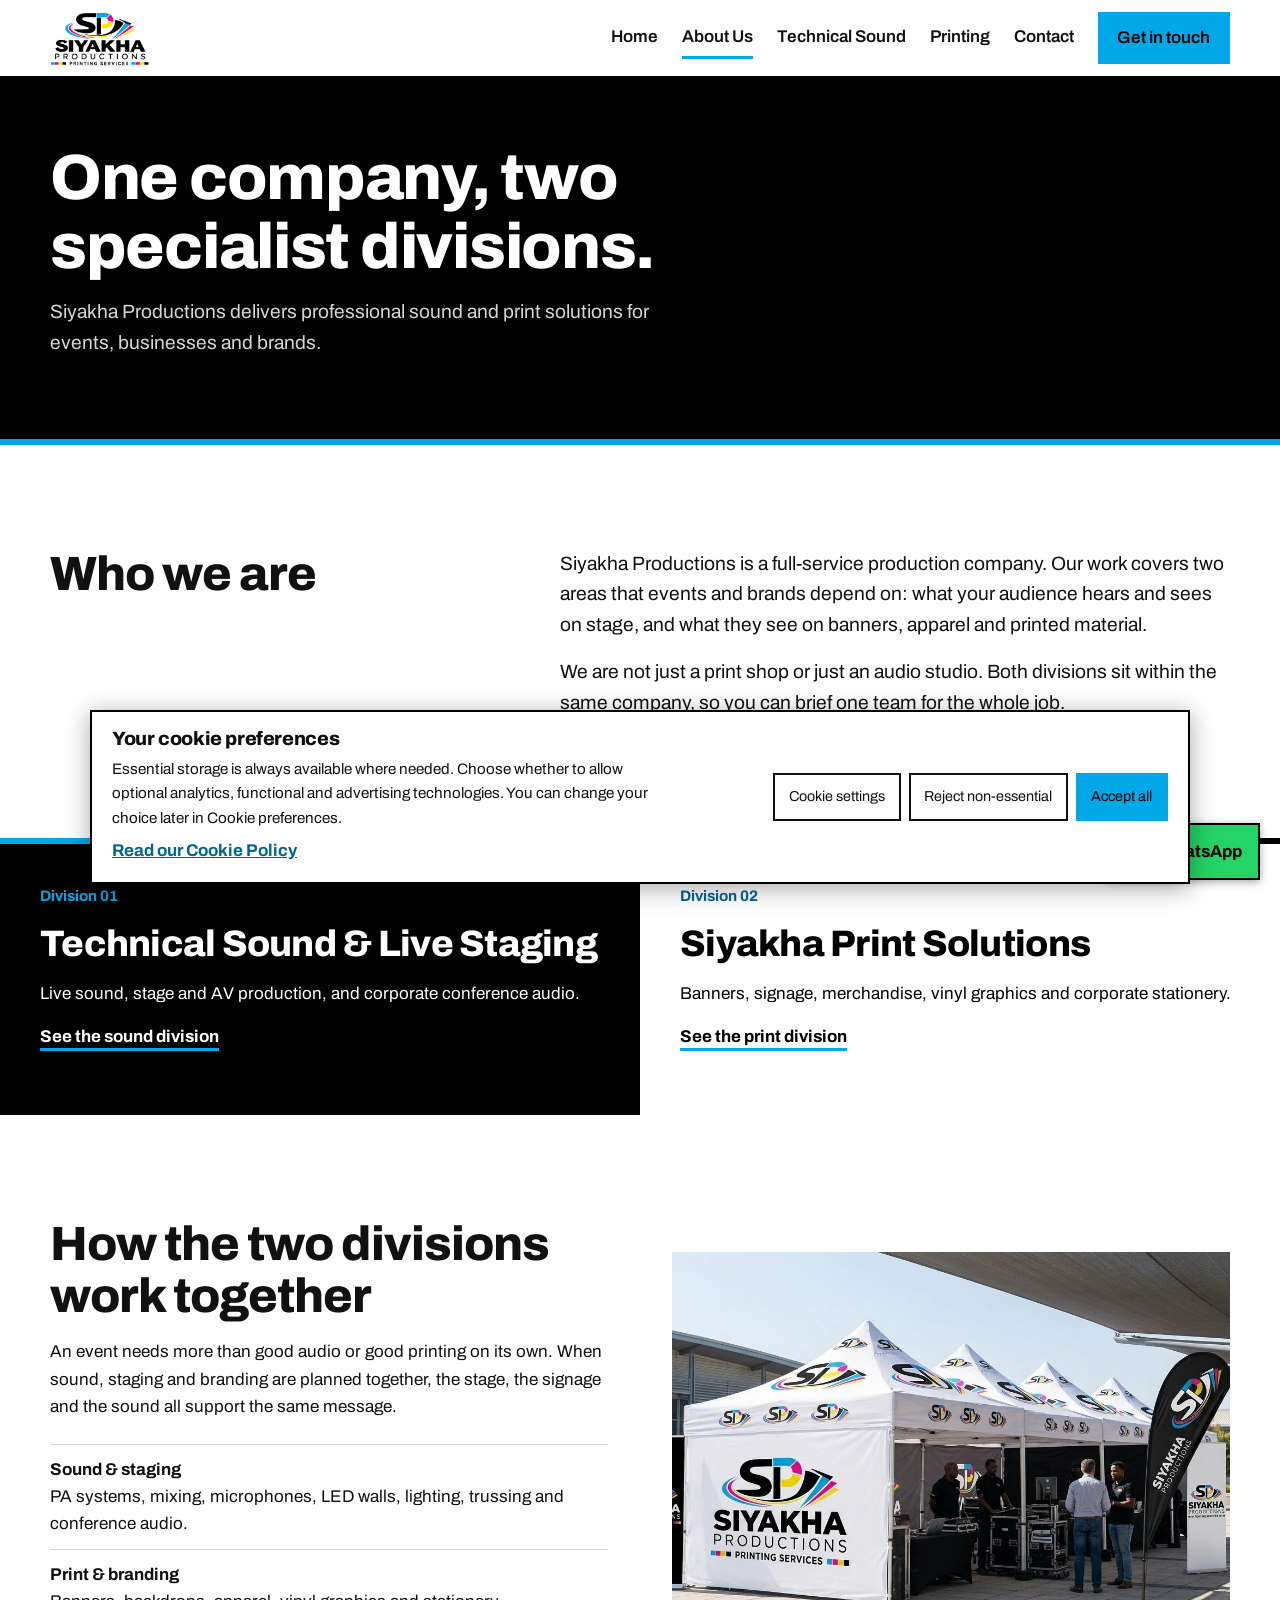
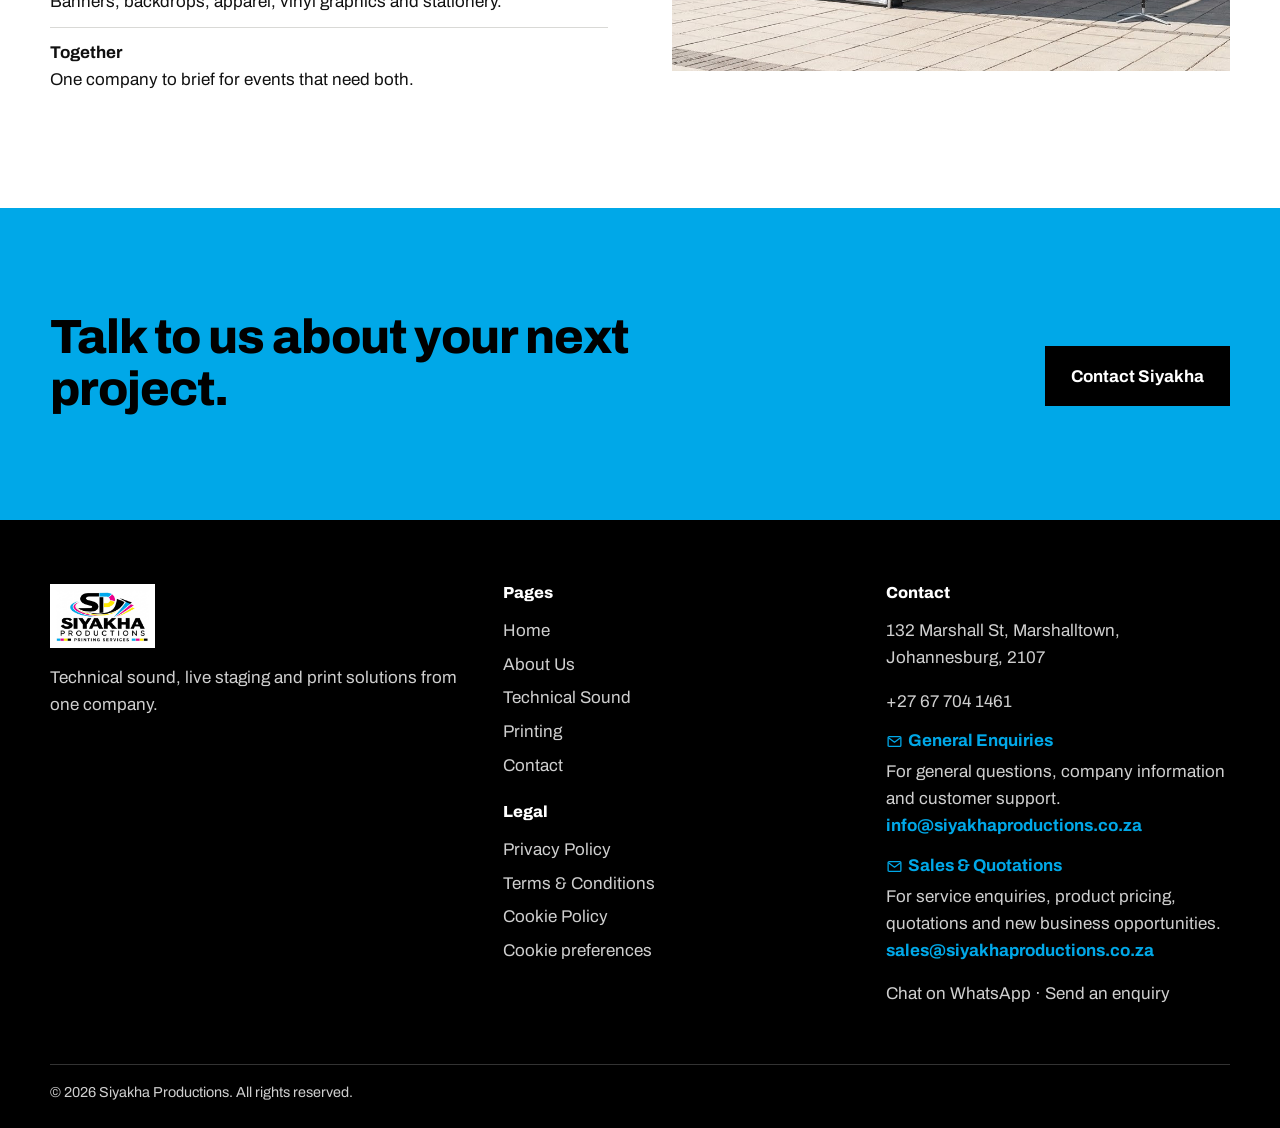
<file: about.html>
<!DOCTYPE html>
<html lang="en">
<head>
<meta charset="utf-8">
<meta name="viewport" content="width=device-width, initial-scale=1">
<link rel="icon" href="assets/icons/favicon.ico" sizes="any">
<link rel="icon" type="image/png" sizes="32x32" href="assets/icons/favicon-32.png">
<link rel="icon" type="image/png" sizes="192x192" href="assets/icons/icon-192.png">
<link rel="apple-touch-icon" sizes="180x180" href="assets/icons/apple-touch-icon.png">
<title>About Us | Siyakha Productions</title>
<meta name="description" content="Siyakha Productions is a full-service production company with two specialised divisions: technical sound and live staging, and print solutions.">
<meta property="og:title" content="About Us | Siyakha Productions">
<meta property="og:description" content="Siyakha Productions is a full-service production company with two specialised divisions: technical sound and live staging, and print solutions.">
<meta property="og:type" content="website">
<!-- Add og:url, og:image and a canonical link once the final domain is confirmed -->
<link rel="preconnect" href="https://fonts.googleapis.com">
<link rel="preconnect" href="https://fonts.gstatic.com" crossorigin>
<link href="https://fonts.googleapis.com/css2?family=Archivo:wght@400;600;700;800&display=swap" rel="stylesheet">
<link rel="stylesheet" href="css/style.css?v=20261119-4">
</head>
<body>
<a class="skip" href="#main">Skip to content</a>
<header class="site-header">
  <div class="wrap">
    <a class="brand" href="index.html" aria-label="Siyakha Productions home"><img src="assets/logos/siyakha-logo.jpg" alt="Siyakha Productions logo" width="100" height="56"></a>
    <button class="menu-toggle" aria-expanded="false" aria-controls="site-nav">Menu</button>
    <nav class="nav" id="site-nav" aria-label="Main">
      <a href="index.html">Home</a><a href="about.html" aria-current="page">About Us</a><a href="technical-sound.html">Technical Sound</a><a href="printing.html">Printing</a><a href="contact.html">Contact</a>
      <a class="btn" href="contact.html">Get in touch</a>
    </nav>
  </div>
</header>
<main id="main">
  <section class="page-hero ">
    <div class="wrap">
      <h1>One company, two specialist divisions.</h1>
      <p class="lead">Siyakha Productions delivers professional sound and print solutions for events, businesses and brands.</p>
    </div>
  </section>

  <section class="intro" aria-labelledby="who-title">
    <div class="wrap">
      <h2 id="who-title">Who we are</h2>
      <div>
        <p>Siyakha Productions is a full-service production company. Our work covers two areas that events and brands depend on: what your audience hears and sees on stage, and what they see on banners, apparel and printed material.</p>
        <p>We are not just a print shop or just an audio studio. Both divisions sit within the same company, so you can brief one team for the whole job.</p>
      </div>
    </div>
  </section>
  <div class="doors" id="divisions">
    <a class="door sound" href="technical-sound.html">
      <span class="tag">Division 01</span>
      <h2>Technical Sound &amp; Live Staging</h2>
      <p>Live sound, stage and AV production, and corporate conference audio.</p>
      <span class="go">See the sound division</span>
    </a>
    <a class="door print" href="printing.html">
      <span class="tag">Division 02</span>
      <h2>Siyakha Print Solutions</h2>
      <p>Banners, signage, merchandise, vinyl graphics and corporate stationery.</p>
      <span class="go">See the print division</span>
    </a>
  </div>

  <section class="division" aria-labelledby="approach-title">
    <div class="wrap">
      <div>
        <h2 id="approach-title">How the two divisions work together</h2>
        <p>An event needs more than good audio or good printing on its own. When sound, staging and branding are planned together, the stage, the signage and the sound all support the same message.</p>
        <ul class="plain">
          <li><strong>Sound &amp; staging</strong>PA systems, mixing, microphones, LED walls, lighting, trussing and conference audio.</li>
          <li><strong>Print &amp; branding</strong>Banners, backdrops, apparel, vinyl graphics and stationery.</li>
          <li><strong>Together</strong>One company to brief for events that need both.</li>
        </ul>
      </div>
      <div class="zoom media"><img src="assets/images/about-team.jpg" alt="Siyakha team at an event with branded gazebos, flags and banners" width="1376" height="768" loading="lazy"></div>
    </div>
  </section>
  <section class="cta" aria-labelledby="cta-title">
    <div class="wrap">
      <h2 id="cta-title">Talk to us about your next project.</h2>
      <div class="hero-actions"><a class="btn" href="contact.html">Contact Siyakha</a></div>
    </div>
  </section>
</main>
<footer class="site-footer">
  <div class="wrap">
    <div>
      <img src="assets/logos/siyakha-logo.jpg" alt="Siyakha Productions logo" width="115" height="64" loading="lazy">
      <p>Technical sound, live staging and print solutions from one company.</p>
    </div>
    <nav aria-label="Footer">
      <h2>Pages</h2>
      <ul>
        <li><a href="index.html">Home</a></li>
        <li><a href="about.html">About Us</a></li>
        <li><a href="technical-sound.html">Technical Sound</a></li>
        <li><a href="printing.html">Printing</a></li>
        <li><a href="contact.html">Contact</a></li>
      </ul>
      <h2 class="footer-legal-title">Legal</h2>
      <ul>
        <li><a href="privacy-policy/">Privacy Policy</a></li>
        <li><a href="terms-and-conditions/">Terms &amp; Conditions</a></li>
        <li><a href="cookie-policy/">Cookie Policy</a></li>
        <li><button class="cookie-preferences-trigger" type="button" data-cookie-preferences>Cookie preferences</button></li>
      </ul>
    </nav>
    <div>
      <h2>Contact</h2>
      <address>
        <p>132 Marshall St, Marshalltown, Johannesburg, 2107</p>
        <p><a href="tel:+27677041461">+27 67 704 1461</a></p>
        <p><strong class="email-purpose"><svg class="email-purpose-icon" viewBox="0 0 24 24" aria-hidden="true" focusable="false"><rect x="3" y="5" width="18" height="14" rx="1.5" fill="none" stroke="currentColor" stroke-width="1.8"/><path d="m4 7 8 6 8-6" fill="none" stroke="currentColor" stroke-width="1.8" stroke-linecap="round" stroke-linejoin="round"/></svg>General Enquiries</strong><br>For general questions, company information and customer support.<br><a class="email-address" href="mailto:info@siyakhaproductions.co.za">info@siyakhaproductions.co.za</a></p>
        <p><strong class="email-purpose"><svg class="email-purpose-icon" viewBox="0 0 24 24" aria-hidden="true" focusable="false"><rect x="3" y="5" width="18" height="14" rx="1.5" fill="none" stroke="currentColor" stroke-width="1.8"/><path d="m4 7 8 6 8-6" fill="none" stroke="currentColor" stroke-width="1.8" stroke-linecap="round" stroke-linejoin="round"/></svg>Sales &amp; Quotations</strong><br>For service enquiries, product pricing, quotations and new business opportunities.<br><a class="email-address" href="mailto:sales@siyakhaproductions.co.za">sales@siyakhaproductions.co.za</a></p>
        <p><a href="https://wa.me/27677041461" target="_blank" rel="noopener">Chat on WhatsApp</a> &middot; <a href="contact.html">Send an enquiry</a></p>
      </address>
    </div>
  </div>
  <div class="wrap legal">&copy; <span id="year">2026</span> Siyakha Productions. All rights reserved.</div>
</footer>
<a class="wa-float" href="https://wa.me/27677041461?text=Hello%20Siyakha%20Productions%2C%20I%27d%20like%20to%20make%20an%20enquiry." target="_blank" rel="noopener" aria-label="Chat with Siyakha Productions on WhatsApp"><svg viewBox="0 0 24 24" aria-hidden="true"><path fill="currentColor" d="M17.47 14.38c-.3-.15-1.76-.87-2.03-.97-.27-.1-.47-.15-.67.15-.2.3-.77.97-.94 1.16-.17.2-.35.22-.64.07-.3-.15-1.26-.46-2.39-1.48-.88-.79-1.48-1.76-1.65-2.06-.17-.3-.02-.46.13-.6.13-.14.3-.35.45-.52.15-.17.2-.3.3-.5.1-.2.05-.37-.03-.52-.07-.15-.67-1.61-.92-2.21-.24-.58-.49-.5-.67-.51h-.57c-.2 0-.52.07-.79.37-.27.3-1.04 1.02-1.04 2.48s1.07 2.88 1.21 3.07c.15.2 2.1 3.2 5.08 4.49.71.3 1.26.49 1.69.63.71.23 1.36.2 1.87.12.57-.08 1.76-.72 2-1.41.25-.7.25-1.29.17-1.41-.07-.12-.27-.2-.57-.35zM12.05 21.8a9.9 9.9 0 0 1-5.03-1.38l-.36-.21-3.74.98 1-3.65-.24-.37a9.86 9.86 0 0 1-1.51-5.26c0-5.45 4.44-9.88 9.89-9.88 2.64 0 5.12 1.03 6.99 2.9a9.83 9.83 0 0 1 2.89 6.99c0 5.45-4.44 9.88-9.89 9.88zM20.46 3.49A11.8 11.8 0 0 0 12.05 0C5.5 0 .16 5.34.16 11.89c0 2.1.55 4.14 1.59 5.95L.06 24l6.3-1.65a11.9 11.9 0 0 0 5.68 1.45c6.56 0 11.89-5.34 11.9-11.89a11.8 11.8 0 0 0-3.48-8.42z"/></svg><span>WhatsApp</span></a>
<script src="js/main.js?v=20261119-4"></script>
<script src="js/cookie-consent.js?v=20261119-4"></script>
</body>
</html>
</file>
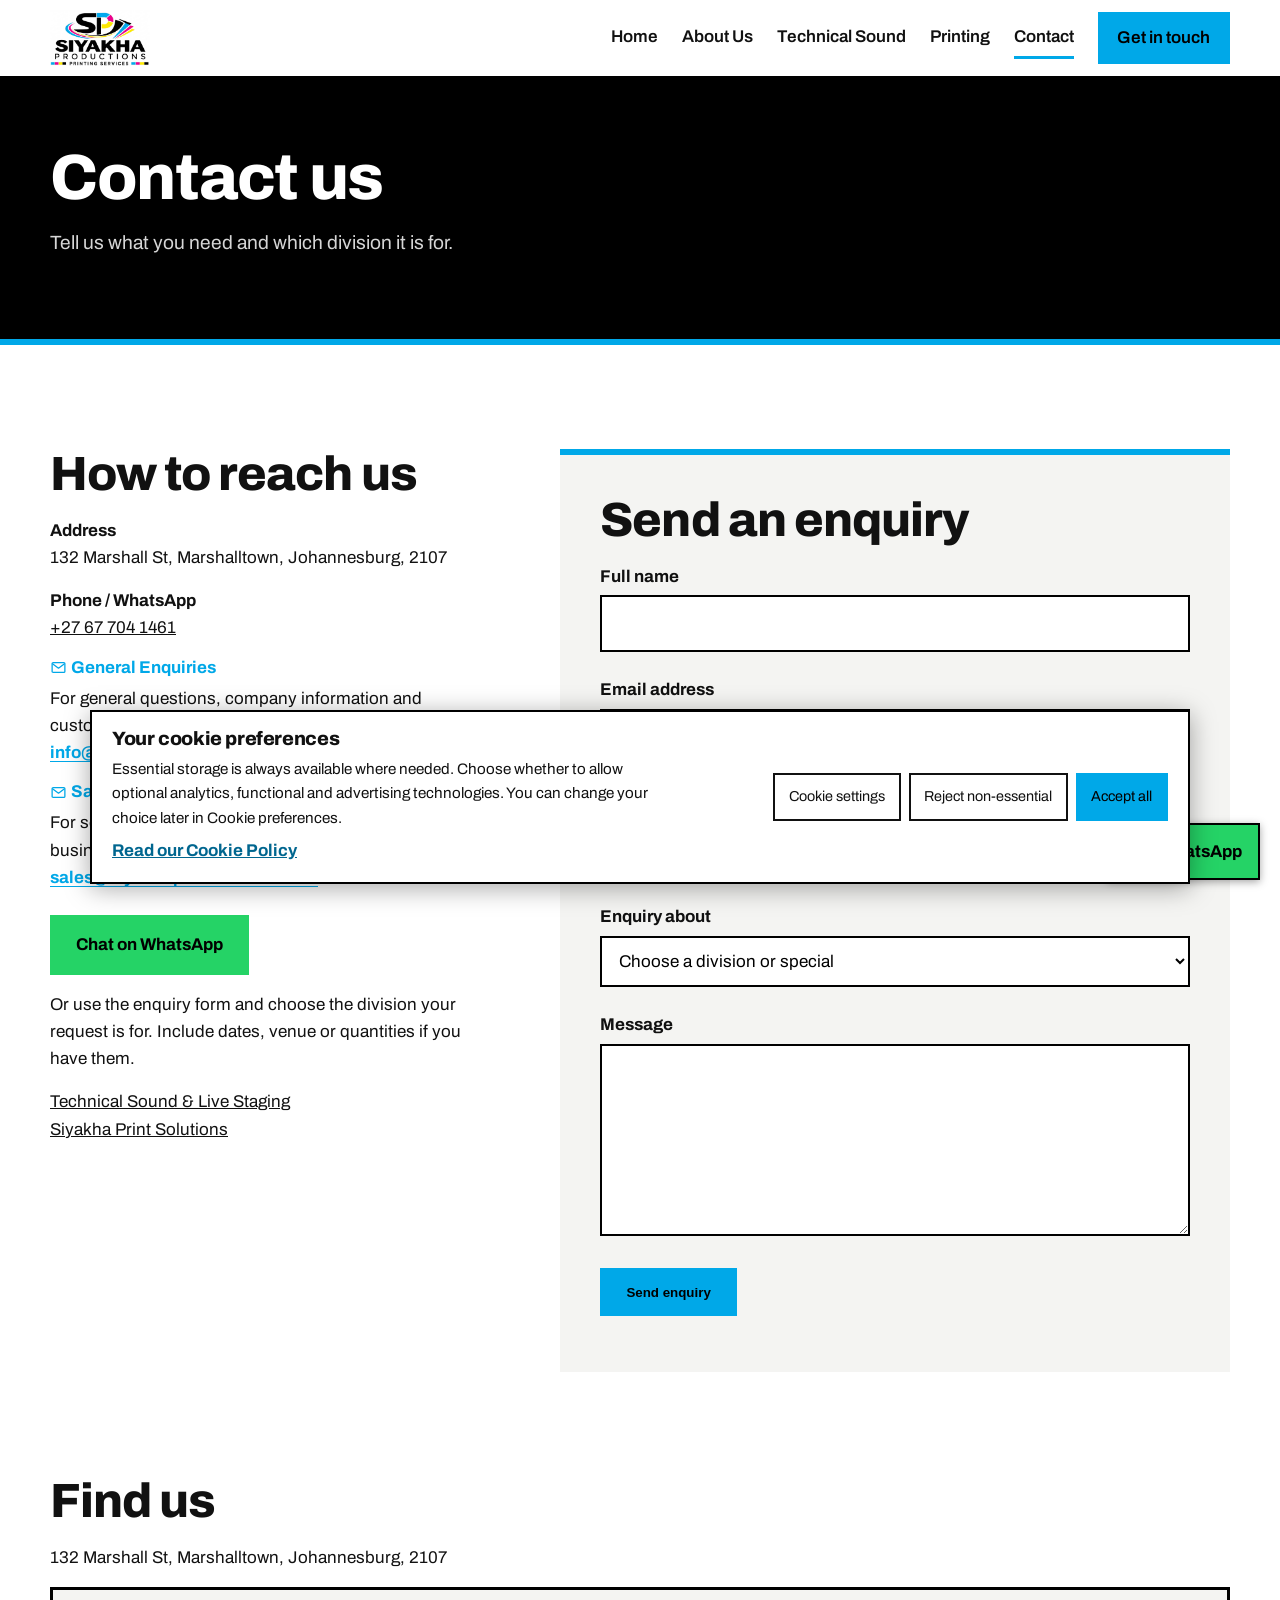
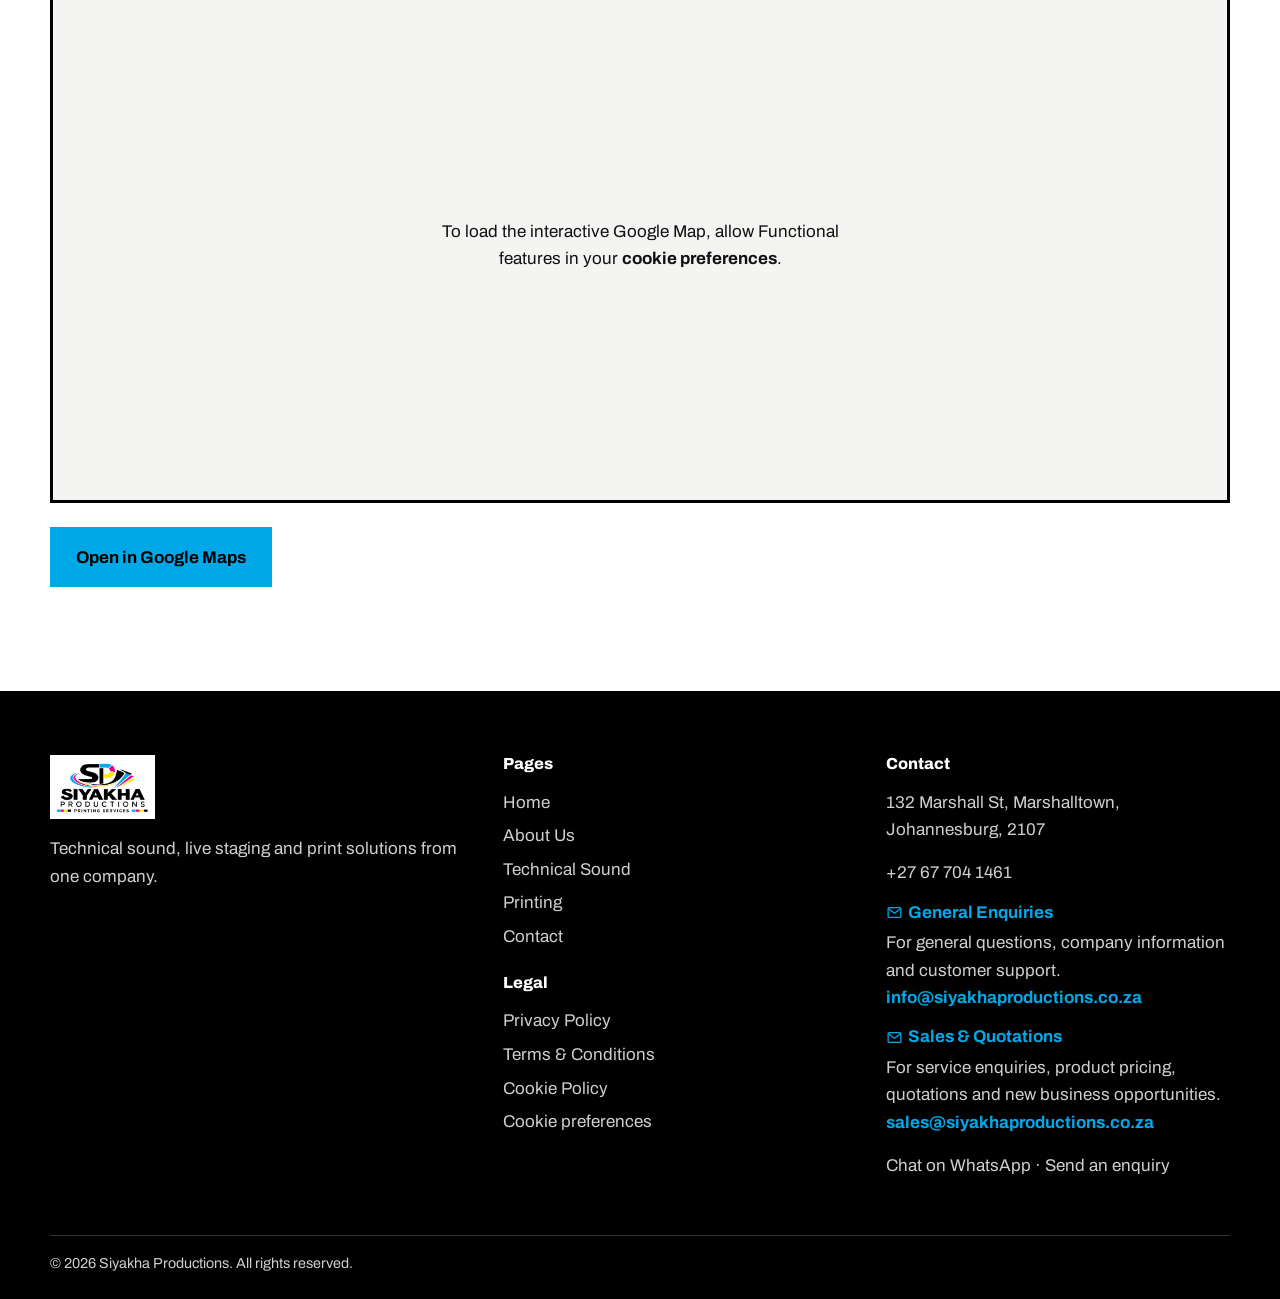
<file: contact.html>
<!DOCTYPE html>
<html lang="en">
<head>
<meta charset="utf-8">
<meta name="viewport" content="width=device-width, initial-scale=1">
<link rel="icon" href="assets/icons/favicon.ico" sizes="any">
<link rel="icon" type="image/png" sizes="32x32" href="assets/icons/favicon-32.png">
<link rel="icon" type="image/png" sizes="192x192" href="assets/icons/icon-192.png">
<link rel="apple-touch-icon" sizes="180x180" href="assets/icons/apple-touch-icon.png">
<title>Contact | Siyakha Productions</title>
<meta name="description" content="Send an enquiry to Siyakha Productions about technical sound and live staging or print solutions.">
<meta property="og:title" content="Contact | Siyakha Productions">
<meta property="og:description" content="Send an enquiry to Siyakha Productions about technical sound and live staging or print solutions.">
<meta property="og:type" content="website">
<!-- Add og:url, og:image and a canonical link once the final domain is confirmed -->
<link rel="preconnect" href="https://fonts.googleapis.com">
<link rel="preconnect" href="https://fonts.gstatic.com" crossorigin>
<link href="https://fonts.googleapis.com/css2?family=Archivo:wght@400;600;700;800&display=swap" rel="stylesheet">
<link rel="stylesheet" href="css/style.css?v=20261119-4">
</head>
<body>
<a class="skip" href="#main">Skip to content</a>
<header class="site-header">
  <div class="wrap">
    <a class="brand" href="index.html" aria-label="Siyakha Productions home"><img src="assets/logos/siyakha-logo.jpg" alt="Siyakha Productions logo" width="100" height="56"></a>
    <button class="menu-toggle" aria-expanded="false" aria-controls="site-nav">Menu</button>
    <nav class="nav" id="site-nav" aria-label="Main">
      <a href="index.html">Home</a><a href="about.html">About Us</a><a href="technical-sound.html">Technical Sound</a><a href="printing.html">Printing</a><a href="contact.html" aria-current="page">Contact</a>
      <a class="btn" href="contact.html">Get in touch</a>
    </nav>
  </div>
</header>
<main id="main">
  <section class="page-hero ">
    <div class="wrap">
      <h1>Contact us</h1>
      <p class="lead">Tell us what you need and which division it is for.</p>
    </div>
  </section>

  <section class="contact" aria-labelledby="form-title">
    <div class="wrap">
      <div class="contact-info">
        <h2>How to reach us</h2>
        <dl class="details">
          <dt>Address</dt><dd>132 Marshall St, Marshalltown, Johannesburg, 2107</dd>
          <dt>Phone / WhatsApp</dt><dd><a href="tel:+27677041461">+27 67 704 1461</a></dd>
          <dt><span class="email-purpose"><svg class="email-purpose-icon" viewBox="0 0 24 24" aria-hidden="true" focusable="false"><rect x="3" y="5" width="18" height="14" rx="1.5" fill="none" stroke="currentColor" stroke-width="1.8"/><path d="m4 7 8 6 8-6" fill="none" stroke="currentColor" stroke-width="1.8" stroke-linecap="round" stroke-linejoin="round"/></svg>General Enquiries</span></dt><dd>For general questions, company information and customer support.<br><a class="email-address" href="mailto:info@siyakhaproductions.co.za">info@siyakhaproductions.co.za</a></dd>
          <dt><span class="email-purpose"><svg class="email-purpose-icon" viewBox="0 0 24 24" aria-hidden="true" focusable="false"><rect x="3" y="5" width="18" height="14" rx="1.5" fill="none" stroke="currentColor" stroke-width="1.8"/><path d="m4 7 8 6 8-6" fill="none" stroke="currentColor" stroke-width="1.8" stroke-linecap="round" stroke-linejoin="round"/></svg>Sales &amp; Quotations</span></dt><dd>For service enquiries, product pricing, quotations and new business opportunities.<br><a class="email-address" href="mailto:sales@siyakhaproductions.co.za">sales@siyakhaproductions.co.za</a></dd>
        </dl>
        <p><a class="btn wa" href="https://wa.me/27677041461?text=Hello%20Siyakha%20Productions%2C%20I%27d%20like%20to%20make%20an%20enquiry." target="_blank" rel="noopener">Chat on WhatsApp</a></p>
        <p>Or use the enquiry form and choose the division your request is for. Include dates, venue or quantities if you have them.</p>
        <p><a href="technical-sound.html">Technical Sound &amp; Live Staging</a><br><a href="printing.html">Siyakha Print Solutions</a></p>
      </div>
      <form id="enquiry-form" class="form" action="https://api.web3forms.com/submit" method="post" novalidate>
        <h2 id="form-title">Send an enquiry</h2>
        <div class="field"><label for="name">Full name</label><input id="name" name="name" type="text" autocomplete="name" required aria-describedby="name-err"><span class="err" id="name-err"></span></div>
        <div class="field"><label for="email">Email address</label><input id="email" name="email" type="email" autocomplete="email" required aria-describedby="email-err"><span class="err" id="email-err"></span></div>
        <div class="field"><label for="phone">Phone number <span class="opt">(optional)</span></label><input id="phone" name="phone" type="tel" autocomplete="tel"></div>
        <div class="field"><label for="division">Enquiry about</label>
          <select id="division" name="division" required aria-describedby="division-err"><option value="">Choose a division or special</option><option value="sound">Technical Sound &amp; Live Staging</option><option value="print">Siyakha Print Solutions</option><option value="both">Both: Technical Sound &amp; Print Solutions</option><option value="general">General enquiry</option></select><span class="err" id="division-err"></span></div>
        <div class="field"><label for="message">Message</label><textarea id="message" name="message" rows="6" required aria-describedby="message-err"></textarea><span class="err" id="message-err"></span></div>
        <input type="hidden" name="subject" value="New website enquiry - Siyakha Productions"><input type="hidden" name="from_name" value="Siyakha Productions">
        <div class="hp" aria-hidden="true"><label for="_honey">Leave this empty</label><input id="_honey" name="_honey" type="text" tabindex="-1" autocomplete="off"><input type="checkbox" name="botcheck" tabindex="-1" autocomplete="off" style="display:none"></div>
        <div class="h-captcha" data-captcha="true"></div>
        <p class="status" id="captcha-status" role="status" aria-live="polite"></p>
        <button class="btn" type="submit">Send enquiry</button>
        <p class="status" id="form-status" role="status" aria-live="polite"></p>
      </form>
    </div>
  </section>

  <section class="map" aria-labelledby="map-title">
    <div class="wrap">
      <h2 id="map-title">Find us</h2>
      <p>132 Marshall St, Marshalltown, Johannesburg, 2107</p>
      <div class="map-frame">
        <div class="map-consent-placeholder" data-cookie-placeholder>
          <p>To load the interactive Google Map, allow Functional features in your <button class="cookie-preferences-trigger" type="button" data-cookie-preferences>cookie preferences</button>.</p>
        </div>
        <iframe title="Map showing Siyakha Productions at 132 Marshall St, Marshalltown, Johannesburg, 2107" data-cookie-category="functional" data-cookie-src="https://maps.google.com/maps?q=132+Marshall+St,+Marshalltown,+Johannesburg,+2107&amp;output=embed" loading="lazy" referrerpolicy="no-referrer-when-downgrade" allowfullscreen></iframe>
      </div>
      <p class="map-link"><a class="btn" href="https://www.google.com/maps/search/?api=1&amp;query=132+Marshall+St,+Marshalltown,+Johannesburg,+2107" target="_blank" rel="noopener">Open in Google Maps</a></p>
    </div>
  </section>
</main>
<footer class="site-footer">
  <div class="wrap">
    <div>
      <img src="assets/logos/siyakha-logo.jpg" alt="Siyakha Productions logo" width="115" height="64" loading="lazy">
      <p>Technical sound, live staging and print solutions from one company.</p>
    </div>
    <nav aria-label="Footer">
      <h2>Pages</h2>
      <ul>
        <li><a href="index.html">Home</a></li>
        <li><a href="about.html">About Us</a></li>
        <li><a href="technical-sound.html">Technical Sound</a></li>
        <li><a href="printing.html">Printing</a></li>
        <li><a href="contact.html">Contact</a></li>
      </ul>
      <h2 class="footer-legal-title">Legal</h2>
      <ul>
        <li><a href="privacy-policy/">Privacy Policy</a></li>
        <li><a href="terms-and-conditions/">Terms &amp; Conditions</a></li>
        <li><a href="cookie-policy/">Cookie Policy</a></li>
        <li><button class="cookie-preferences-trigger" type="button" data-cookie-preferences>Cookie preferences</button></li>
      </ul>
    </nav>
    <div>
      <h2>Contact</h2>
      <address>
        <p>132 Marshall St, Marshalltown, Johannesburg, 2107</p>
        <p><a href="tel:+27677041461">+27 67 704 1461</a></p>
        <p><strong class="email-purpose"><svg class="email-purpose-icon" viewBox="0 0 24 24" aria-hidden="true" focusable="false"><rect x="3" y="5" width="18" height="14" rx="1.5" fill="none" stroke="currentColor" stroke-width="1.8"/><path d="m4 7 8 6 8-6" fill="none" stroke="currentColor" stroke-width="1.8" stroke-linecap="round" stroke-linejoin="round"/></svg>General Enquiries</strong><br>For general questions, company information and customer support.<br><a class="email-address" href="mailto:info@siyakhaproductions.co.za">info@siyakhaproductions.co.za</a></p>
        <p><strong class="email-purpose"><svg class="email-purpose-icon" viewBox="0 0 24 24" aria-hidden="true" focusable="false"><rect x="3" y="5" width="18" height="14" rx="1.5" fill="none" stroke="currentColor" stroke-width="1.8"/><path d="m4 7 8 6 8-6" fill="none" stroke="currentColor" stroke-width="1.8" stroke-linecap="round" stroke-linejoin="round"/></svg>Sales &amp; Quotations</strong><br>For service enquiries, product pricing, quotations and new business opportunities.<br><a class="email-address" href="mailto:sales@siyakhaproductions.co.za">sales@siyakhaproductions.co.za</a></p>
        <p><a href="https://wa.me/27677041461" target="_blank" rel="noopener">Chat on WhatsApp</a> &middot; <a href="contact.html">Send an enquiry</a></p>
      </address>
    </div>
  </div>
  <div class="wrap legal">&copy; <span id="year">2026</span> Siyakha Productions. All rights reserved.</div>
</footer>
<a class="wa-float" href="https://wa.me/27677041461?text=Hello%20Siyakha%20Productions%2C%20I%27d%20like%20to%20make%20an%20enquiry." target="_blank" rel="noopener" aria-label="Chat with Siyakha Productions on WhatsApp"><svg viewBox="0 0 24 24" aria-hidden="true"><path fill="currentColor" d="M17.47 14.38c-.3-.15-1.76-.87-2.03-.97-.27-.1-.47-.15-.67.15-.2.3-.77.97-.94 1.16-.17.2-.35.22-.64.07-.3-.15-1.26-.46-2.39-1.48-.88-.79-1.48-1.76-1.65-2.06-.17-.3-.02-.46.13-.6.13-.14.3-.35.45-.52.15-.17.2-.3.3-.5.1-.2.05-.37-.03-.52-.07-.15-.67-1.61-.92-2.21-.24-.58-.49-.5-.67-.51h-.57c-.2 0-.52.07-.79.37-.27.3-1.04 1.02-1.04 2.48s1.07 2.88 1.21 3.07c.15.2 2.1 3.2 5.08 4.49.71.3 1.26.49 1.69.63.71.23 1.36.2 1.87.12.57-.08 1.76-.72 2-1.41.25-.7.25-1.29.17-1.41-.07-.12-.27-.2-.57-.35zM12.05 21.8a9.9 9.9 0 0 1-5.03-1.38l-.36-.21-3.74.98 1-3.65-.24-.37a9.86 9.86 0 0 1-1.51-5.26c0-5.45 4.44-9.88 9.89-9.88 2.64 0 5.12 1.03 6.99 2.9a9.83 9.83 0 0 1 2.89 6.99c0 5.45-4.44 9.88-9.89 9.88zM20.46 3.49A11.8 11.8 0 0 0 12.05 0C5.5 0 .16 5.34.16 11.89c0 2.1.55 4.14 1.59 5.95L.06 24l6.3-1.65a11.9 11.9 0 0 0 5.68 1.45c6.56 0 11.89-5.34 11.9-11.89a11.8 11.8 0 0 0-3.48-8.42z"/></svg><span>WhatsApp</span></a>
<script src="js/promo.js?v=20261119-4"></script><script src="js/main.js?v=20261119-4"></script><script src="https://web3forms.com/client/script.js" async defer></script><script src="js/forms.js?v=20261119-3"></script><script src="js/cookie-consent.js?v=20261119-4"></script>
</body>
</html>
</file>
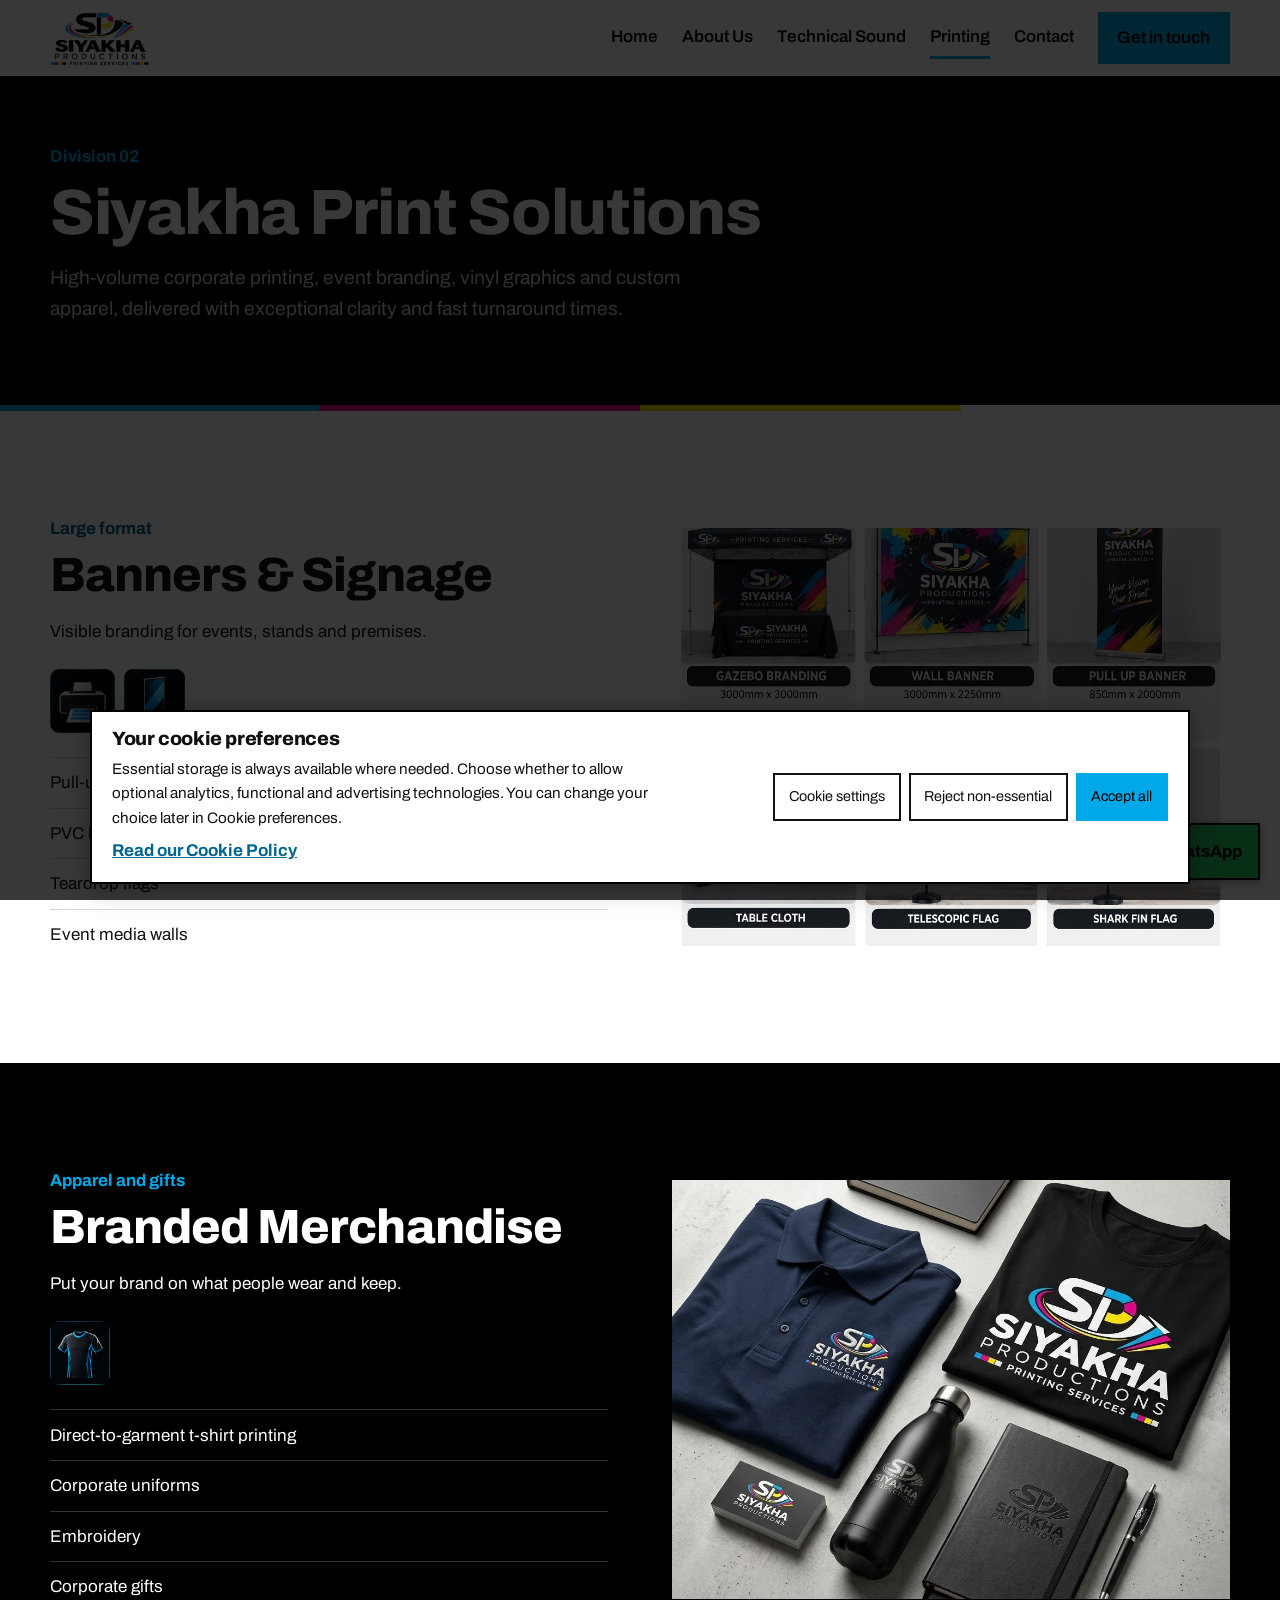
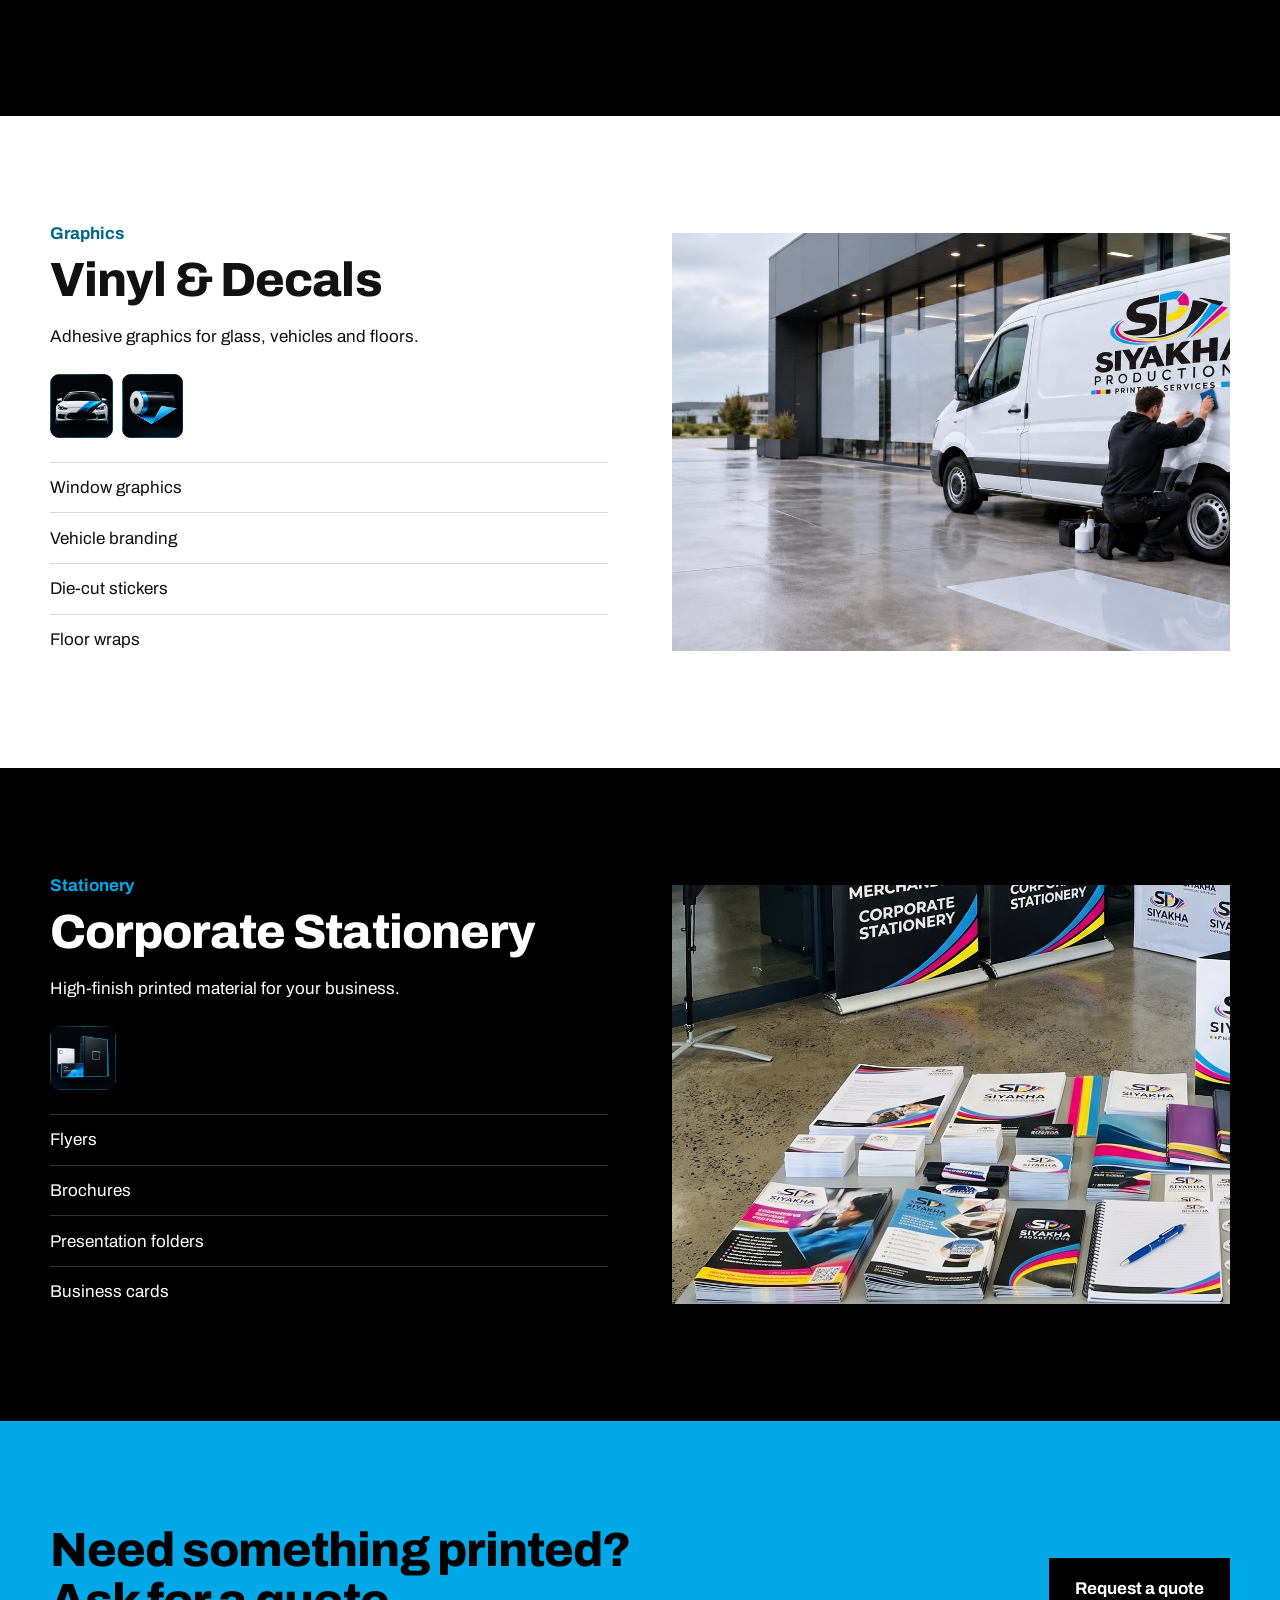
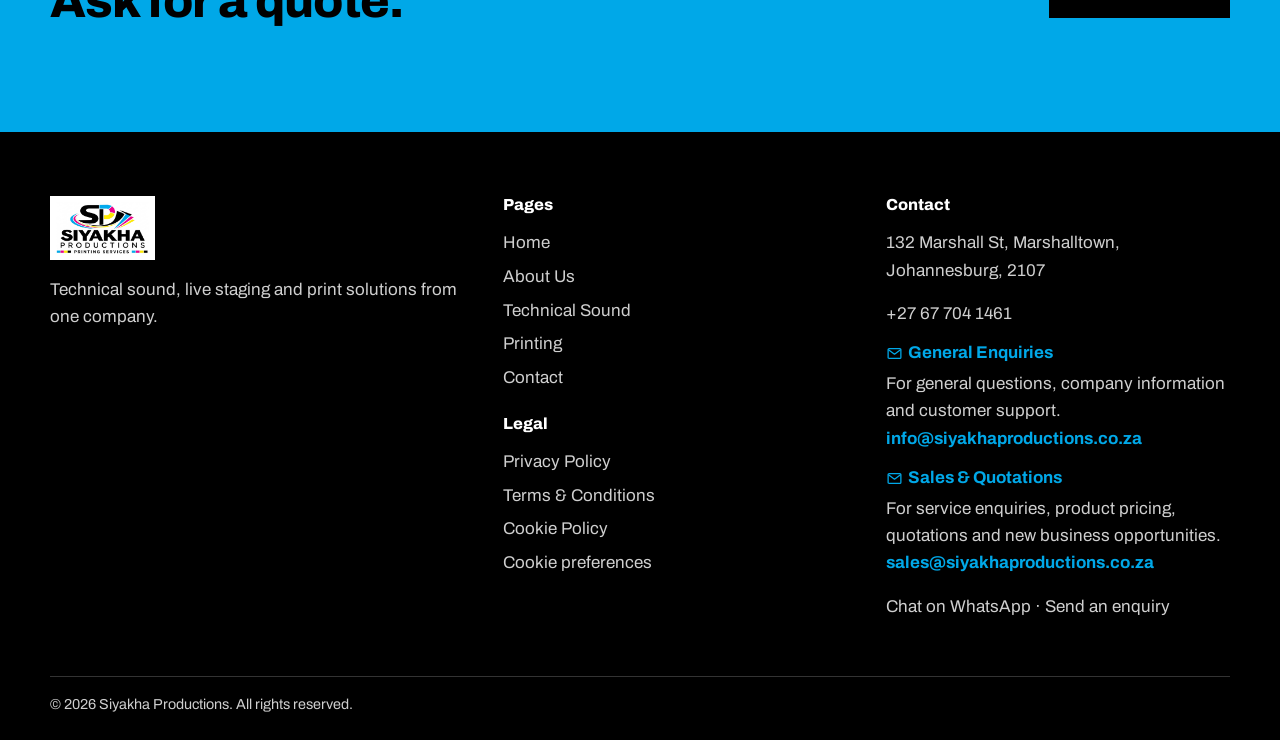
<file: printing.html>
<!DOCTYPE html>
<html lang="en">
<head>
<meta charset="utf-8">
<meta name="viewport" content="width=device-width, initial-scale=1">
<link rel="icon" href="assets/icons/favicon.ico" sizes="any">
<link rel="icon" type="image/png" sizes="32x32" href="assets/icons/favicon-32.png">
<link rel="icon" type="image/png" sizes="192x192" href="assets/icons/icon-192.png">
<link rel="apple-touch-icon" sizes="180x180" href="assets/icons/apple-touch-icon.png">
<title>Siyakha Print Solutions | Siyakha Productions</title>
<meta name="description" content="Banners and signage, branded merchandise, vinyl and decals, and corporate stationery with fast turnaround.">
<meta property="og:title" content="Siyakha Print Solutions | Siyakha Productions">
<meta property="og:description" content="Banners and signage, branded merchandise, vinyl and decals, and corporate stationery with fast turnaround.">
<meta property="og:type" content="website">
<!-- Add og:url, og:image and a canonical link once the final domain is confirmed -->
<link rel="preconnect" href="https://fonts.googleapis.com">
<link rel="preconnect" href="https://fonts.gstatic.com" crossorigin>
<link href="https://fonts.googleapis.com/css2?family=Archivo:wght@400;600;700;800&display=swap" rel="stylesheet">
<link rel="stylesheet" href="css/style.css?v=20261119-4">
<link rel="stylesheet" href="css/promo.css?v=20261119-4">
</head>
<body>
<a class="skip" href="#main">Skip to content</a>
<header class="site-header">
  <div class="wrap">
    <a class="brand" href="index.html" aria-label="Siyakha Productions home"><img src="assets/logos/siyakha-logo.jpg" alt="Siyakha Productions logo" width="100" height="56"></a>
    <button class="menu-toggle" aria-expanded="false" aria-controls="site-nav">Menu</button>
    <nav class="nav" id="site-nav" aria-label="Main">
      <a href="index.html">Home</a><a href="about.html">About Us</a><a href="technical-sound.html">Technical Sound</a><a href="printing.html" aria-current="page">Printing</a><a href="contact.html">Contact</a>
      <a class="btn" href="contact.html">Get in touch</a>
    </nav>
  </div>
</header>
<main id="main">
  <section class="page-hero print">
    <div class="wrap">
      <span class="tag">Division 02</span><h1>Siyakha Print Solutions</h1>
      <p class="lead">High-volume corporate printing, event branding, vinyl graphics and custom apparel, delivered with exceptional clarity and fast turnaround times.</p>
    </div>
  </section>
  <section class="division " aria-labelledby="banners-title">
    <div class="wrap">
      <div>
        <span class="tag">Large format</span>
        <h2 id="banners-title">Banners &amp; Signage</h2>
        <p>Visible branding for events, stands and premises.</p><div class="icon-row"><img src="assets/icons/icon-printing.png" alt="" width="221" height="218" loading="lazy"><img src="assets/icons/icon-banners.png" alt="" width="206" height="218" loading="lazy"></div>
        <ul class="plain"><li>Pull-up banners</li><li>PVC backdrops</li><li>Teardrop flags</li><li>Event media walls</li></ul>
      </div>
      <div class="zoom media"><img src="assets/images/print-banners.jpg" alt="Gazebo, wall banner, pull-up banner, table cloth and flags with Siyakha branding" width="1096" height="960" loading="lazy"></div>
    </div>
  </section>
  <section class="division dark  flip" aria-labelledby="merch-title">
    <div class="wrap">
      <div>
        <span class="tag">Apparel and gifts</span>
        <h2 id="merch-title">Branded Merchandise</h2>
        <p>Put your brand on what people wear and keep.</p><div class="icon-row"><img src="assets/icons/icon-merchandise.png" alt="" width="206" height="218" loading="lazy"></div>
        <ul class="plain"><li>Direct-to-garment t-shirt printing</li><li>Corporate uniforms</li><li>Embroidery</li><li>Corporate gifts</li></ul>
      </div>
      <div class="zoom media"><img src="assets/images/print-merch.jpg" alt="Branded polo, t-shirt, bottle, notebook and business cards" width="1376" height="768" loading="lazy"></div>
    </div>
  </section>
  <section class="division " aria-labelledby="vinyl-title">
    <div class="wrap">
      <div>
        <span class="tag">Graphics</span>
        <h2 id="vinyl-title">Vinyl &amp; Decals</h2>
        <p>Adhesive graphics for glass, vehicles and floors.</p><div class="icon-row"><img src="assets/icons/icon-vehicle-branding.png" alt="" width="214" height="218" loading="lazy"><img src="assets/icons/icon-vinyl.png" alt="" width="206" height="218" loading="lazy"></div>
        <ul class="plain"><li>Window graphics</li><li>Vehicle branding</li><li>Die-cut stickers</li><li>Floor wraps</li></ul>
      </div>
      <div class="zoom media"><img src="assets/images/print-vinyl.jpg" alt="Technician applying a Siyakha vinyl graphic to a van" width="1400" height="788" loading="lazy"></div>
    </div>
  </section>
  <section class="division dark  flip" aria-labelledby="stationery-title">
    <div class="wrap">
      <div>
        <span class="tag">Stationery</span>
        <h2 id="stationery-title">Corporate Stationery</h2>
        <p>High-finish printed material for your business.</p><div class="icon-row"><img src="assets/icons/icon-stationery.png" alt="" width="224" height="218" loading="lazy"></div>
        <ul class="plain"><li>Flyers</li><li>Brochures</li><li>Presentation folders</li><li>Business cards</li></ul>
      </div>
      <div class="zoom media"><img src="assets/images/print-stationery.jpg" alt="Printed flyers, brochures, folders, business cards, notebooks and stickers" width="1100" height="825" loading="lazy"></div>
    </div>
  </section>
  <div id="promo-mount"></div>
  <section class="cta" aria-labelledby="cta-title">
    <div class="wrap">
      <h2 id="cta-title">Need something printed? Ask for a quote.</h2>
      <div class="hero-actions"><a class="btn" href="contact.html?division=print">Request a quote</a></div>
    </div>
  </section>
</main>
<footer class="site-footer">
  <div class="wrap">
    <div>
      <img src="assets/logos/siyakha-logo.jpg" alt="Siyakha Productions logo" width="115" height="64" loading="lazy">
      <p>Technical sound, live staging and print solutions from one company.</p>
    </div>
    <nav aria-label="Footer">
      <h2>Pages</h2>
      <ul>
        <li><a href="index.html">Home</a></li>
        <li><a href="about.html">About Us</a></li>
        <li><a href="technical-sound.html">Technical Sound</a></li>
        <li><a href="printing.html">Printing</a></li>
        <li><a href="contact.html">Contact</a></li>
      </ul>
      <h2 class="footer-legal-title">Legal</h2>
      <ul>
        <li><a href="privacy-policy/">Privacy Policy</a></li>
        <li><a href="terms-and-conditions/">Terms &amp; Conditions</a></li>
        <li><a href="cookie-policy/">Cookie Policy</a></li>
        <li><button class="cookie-preferences-trigger" type="button" data-cookie-preferences>Cookie preferences</button></li>
      </ul>
    </nav>
    <div>
      <h2>Contact</h2>
      <address>
        <p>132 Marshall St, Marshalltown, Johannesburg, 2107</p>
        <p><a href="tel:+27677041461">+27 67 704 1461</a></p>
        <p><strong class="email-purpose"><svg class="email-purpose-icon" viewBox="0 0 24 24" aria-hidden="true" focusable="false"><rect x="3" y="5" width="18" height="14" rx="1.5" fill="none" stroke="currentColor" stroke-width="1.8"/><path d="m4 7 8 6 8-6" fill="none" stroke="currentColor" stroke-width="1.8" stroke-linecap="round" stroke-linejoin="round"/></svg>General Enquiries</strong><br>For general questions, company information and customer support.<br><a class="email-address" href="mailto:info@siyakhaproductions.co.za">info@siyakhaproductions.co.za</a></p>
        <p><strong class="email-purpose"><svg class="email-purpose-icon" viewBox="0 0 24 24" aria-hidden="true" focusable="false"><rect x="3" y="5" width="18" height="14" rx="1.5" fill="none" stroke="currentColor" stroke-width="1.8"/><path d="m4 7 8 6 8-6" fill="none" stroke="currentColor" stroke-width="1.8" stroke-linecap="round" stroke-linejoin="round"/></svg>Sales &amp; Quotations</strong><br>For service enquiries, product pricing, quotations and new business opportunities.<br><a class="email-address" href="mailto:sales@siyakhaproductions.co.za">sales@siyakhaproductions.co.za</a></p>
        <p><a href="https://wa.me/27677041461" target="_blank" rel="noopener">Chat on WhatsApp</a> &middot; <a href="contact.html">Send an enquiry</a></p>
      </address>
    </div>
  </div>
  <div class="wrap legal">&copy; <span id="year">2026</span> Siyakha Productions. All rights reserved.</div>
</footer>
<a class="wa-float" href="https://wa.me/27677041461?text=Hello%20Siyakha%20Productions%2C%20I%27d%20like%20to%20make%20an%20enquiry." target="_blank" rel="noopener" aria-label="Chat with Siyakha Productions on WhatsApp"><svg viewBox="0 0 24 24" aria-hidden="true"><path fill="currentColor" d="M17.47 14.38c-.3-.15-1.76-.87-2.03-.97-.27-.1-.47-.15-.67.15-.2.3-.77.97-.94 1.16-.17.2-.35.22-.64.07-.3-.15-1.26-.46-2.39-1.48-.88-.79-1.48-1.76-1.65-2.06-.17-.3-.02-.46.13-.6.13-.14.3-.35.45-.52.15-.17.2-.3.3-.5.1-.2.05-.37-.03-.52-.07-.15-.67-1.61-.92-2.21-.24-.58-.49-.5-.67-.51h-.57c-.2 0-.52.07-.79.37-.27.3-1.04 1.02-1.04 2.48s1.07 2.88 1.21 3.07c.15.2 2.1 3.2 5.08 4.49.71.3 1.26.49 1.69.63.71.23 1.36.2 1.87.12.57-.08 1.76-.72 2-1.41.25-.7.25-1.29.17-1.41-.07-.12-.27-.2-.57-.35zM12.05 21.8a9.9 9.9 0 0 1-5.03-1.38l-.36-.21-3.74.98 1-3.65-.24-.37a9.86 9.86 0 0 1-1.51-5.26c0-5.45 4.44-9.88 9.89-9.88 2.64 0 5.12 1.03 6.99 2.9a9.83 9.83 0 0 1 2.89 6.99c0 5.45-4.44 9.88-9.89 9.88zM20.46 3.49A11.8 11.8 0 0 0 12.05 0C5.5 0 .16 5.34.16 11.89c0 2.1.55 4.14 1.59 5.95L.06 24l6.3-1.65a11.9 11.9 0 0 0 5.68 1.45c6.56 0 11.89-5.34 11.9-11.89a11.8 11.8 0 0 0-3.48-8.42z"/></svg><span>WhatsApp</span></a>
<script src="js/promo.js?v=20261119-4"></script>
<script src="js/main.js?v=20261119-4"></script>
<script src="js/cookie-consent.js?v=20261119-4"></script>
</body>
</html>
</file>
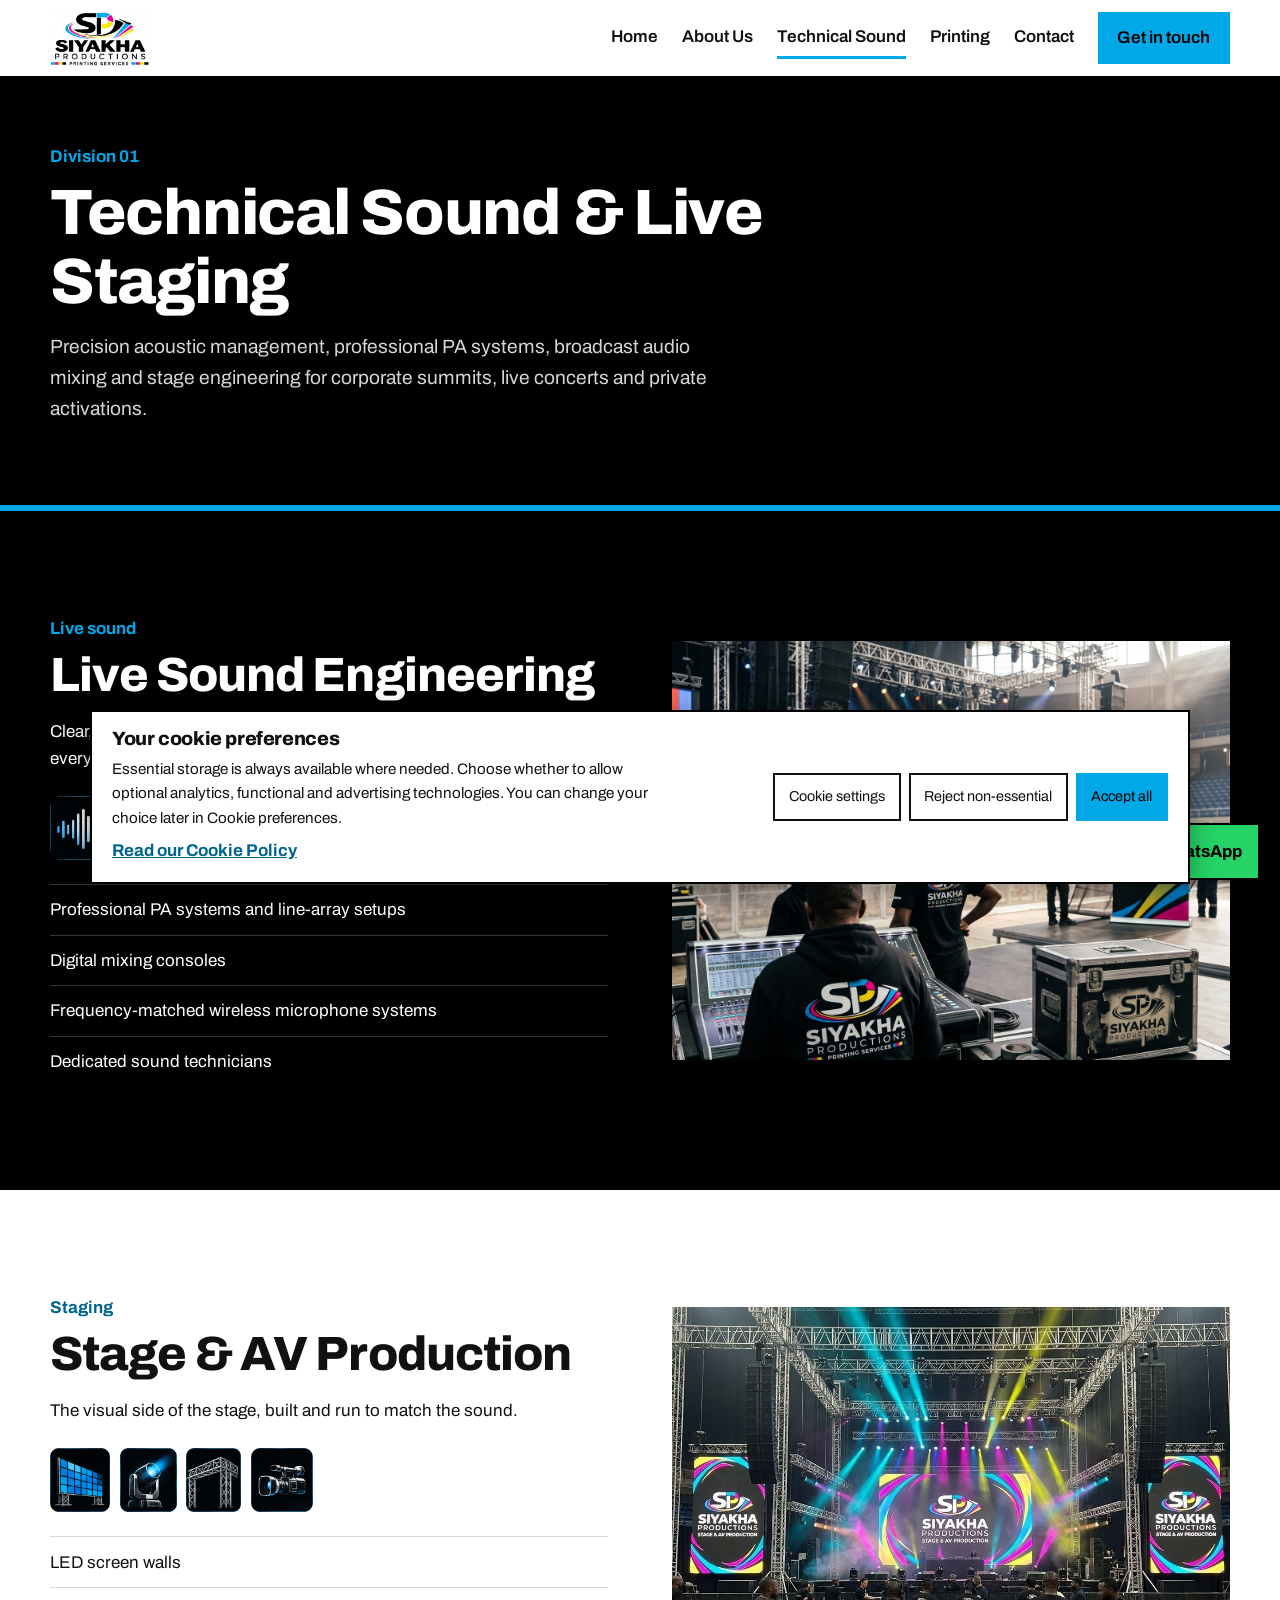
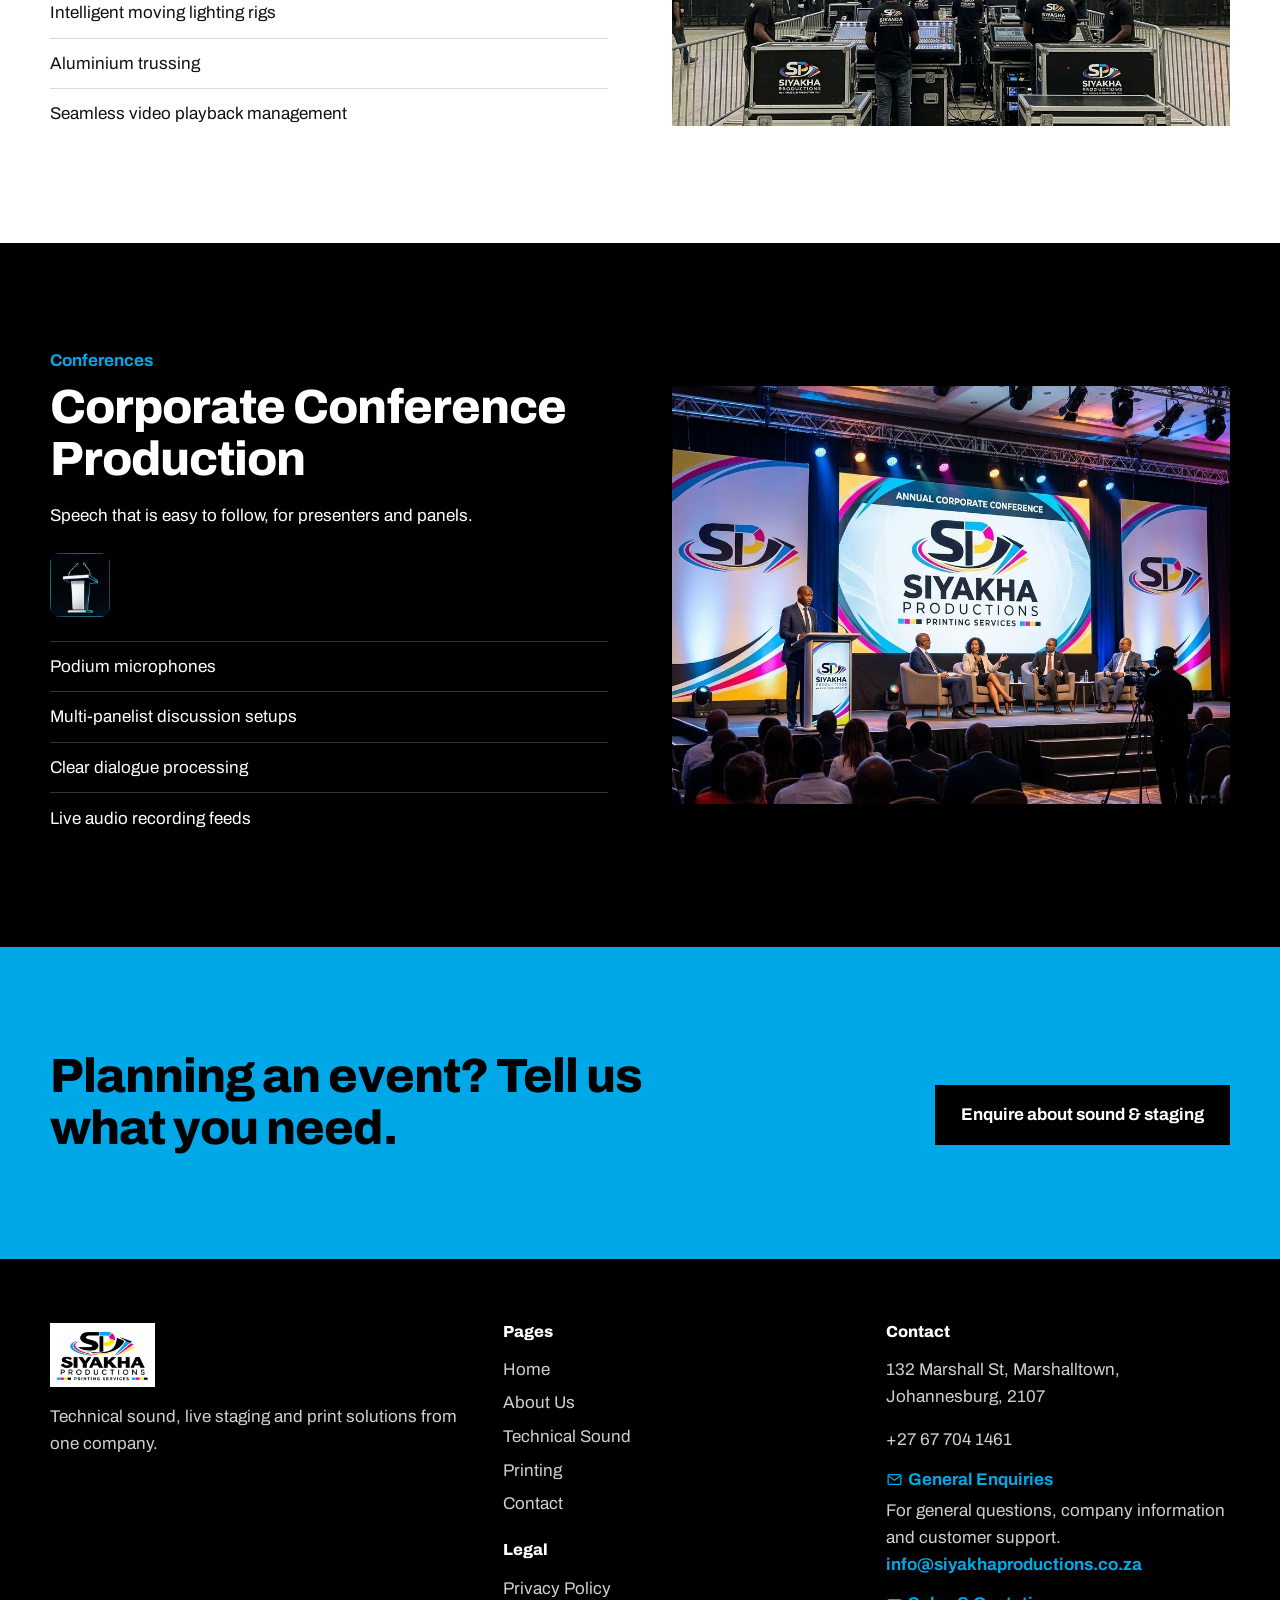
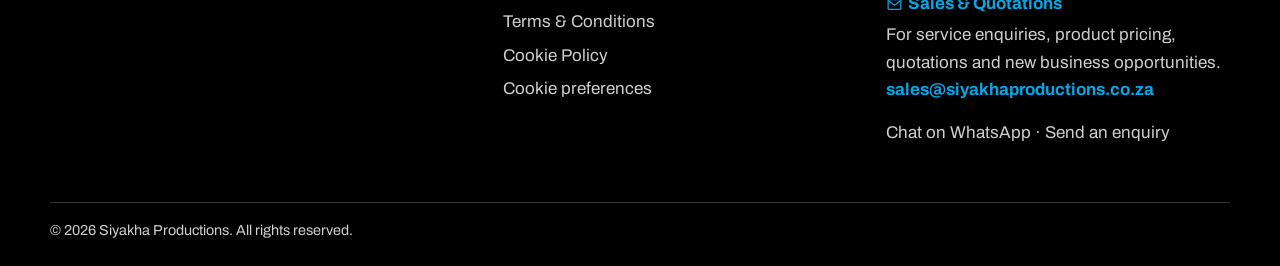
<file: technical-sound.html>
<!DOCTYPE html>
<html lang="en">
<head>
<meta charset="utf-8">
<meta name="viewport" content="width=device-width, initial-scale=1">
<link rel="icon" href="assets/icons/favicon.ico" sizes="any">
<link rel="icon" type="image/png" sizes="32x32" href="assets/icons/favicon-32.png">
<link rel="icon" type="image/png" sizes="192x192" href="assets/icons/icon-192.png">
<link rel="apple-touch-icon" sizes="180x180" href="assets/icons/apple-touch-icon.png">
<title>Technical Sound &amp; Live Staging | Siyakha Productions</title>
<meta name="description" content="Live sound engineering, stage and AV production and corporate conference production for summits, concerts and private events.">
<meta property="og:title" content="Technical Sound &amp; Live Staging | Siyakha Productions">
<meta property="og:description" content="Live sound engineering, stage and AV production and corporate conference production for summits, concerts and private events.">
<meta property="og:type" content="website">
<!-- Add og:url, og:image and a canonical link once the final domain is confirmed -->
<link rel="preconnect" href="https://fonts.googleapis.com">
<link rel="preconnect" href="https://fonts.gstatic.com" crossorigin>
<link href="https://fonts.googleapis.com/css2?family=Archivo:wght@400;600;700;800&display=swap" rel="stylesheet">
<link rel="stylesheet" href="css/style.css?v=20261119-4">
</head>
<body>
<a class="skip" href="#main">Skip to content</a>
<header class="site-header">
  <div class="wrap">
    <a class="brand" href="index.html" aria-label="Siyakha Productions home"><img src="assets/logos/siyakha-logo.jpg" alt="Siyakha Productions logo" width="100" height="56"></a>
    <button class="menu-toggle" aria-expanded="false" aria-controls="site-nav">Menu</button>
    <nav class="nav" id="site-nav" aria-label="Main">
      <a href="index.html">Home</a><a href="about.html">About Us</a><a href="technical-sound.html" aria-current="page">Technical Sound</a><a href="printing.html">Printing</a><a href="contact.html">Contact</a>
      <a class="btn" href="contact.html">Get in touch</a>
    </nav>
  </div>
</header>
<main id="main">
  <section class="page-hero sound">
    <div class="wrap">
      <span class="tag">Division 01</span><h1>Technical Sound &amp; Live Staging</h1>
      <p class="lead">Precision acoustic management, professional PA systems, broadcast audio mixing and stage engineering for corporate summits, live concerts and private activations.</p>
    </div>
  </section>
  <section class="division dark" aria-labelledby="live-title">
    <div class="wrap">
      <div>
        <span class="tag">Live sound</span>
        <h2 id="live-title">Live Sound Engineering</h2>
        <p>Clear, controlled sound for the room you are in, run by people who do it every day.</p><div class="icon-row"><img src="assets/icons/icon-sound-engineering.png" alt="" width="205" height="200" loading="lazy"><img src="assets/icons/icon-live-sound.png" alt="" width="176" height="200" loading="lazy"></div>
        <ul class="plain"><li>Professional PA systems and line-array setups</li><li>Digital mixing consoles</li><li>Frequency-matched wireless microphone systems</li><li>Dedicated sound technicians</li></ul>
      </div>
      <div class="zoom media"><img src="assets/images/sound-live.jpg" alt="Siyakha crew at a mixing console in front of a large stage with line arrays and LED screens" width="1400" height="1400" loading="lazy"></div>
    </div>
  </section>
  <section class="division   flip" aria-labelledby="stage-title">
    <div class="wrap">
      <div>
        <span class="tag">Staging</span>
        <h2 id="stage-title">Stage &amp; AV Production</h2>
        <p>The visual side of the stage, built and run to match the sound.</p><div class="icon-row"><img src="assets/icons/icon-led-walls.png" alt="" width="189" height="200" loading="lazy"><img src="assets/icons/icon-stage-lighting.png" alt="" width="177" height="200" loading="lazy"><img src="assets/icons/icon-trussing.png" alt="" width="171" height="200" loading="lazy"><img src="assets/icons/icon-video-production.png" alt="" width="195" height="200" loading="lazy"></div>
        <ul class="plain"><li>LED screen walls</li><li>Intelligent moving lighting rigs</li><li>Aluminium trussing</li><li>Seamless video playback management</li></ul>
      </div>
      <div class="zoom media"><img src="assets/images/sound-stage.jpg" alt="Siyakha stage production with line-array speakers, trussing and LED screens" width="1024" height="1024" loading="lazy"></div>
    </div>
  </section>
  <section class="division dark" aria-labelledby="conf-title">
    <div class="wrap">
      <div>
        <span class="tag">Conferences</span>
        <h2 id="conf-title">Corporate Conference Production</h2>
        <p>Speech that is easy to follow, for presenters and panels.</p><div class="icon-row"><img src="assets/icons/icon-conferences.png" alt="" width="188" height="200" loading="lazy"></div>
        <ul class="plain"><li>Podium microphones</li><li>Multi-panelist discussion setups</li><li>Clear dialogue processing</li><li>Live audio recording feeds</li></ul>
      </div>
      <div class="zoom media"><img src="assets/images/sound-conference.jpg" alt="Corporate conference with a podium speaker and a panel on stage under Siyakha branding" width="1024" height="1024" loading="lazy"></div>
    </div>
  </section>
  <section class="cta" aria-labelledby="cta-title">
    <div class="wrap">
      <h2 id="cta-title">Planning an event? Tell us what you need.</h2>
      <div class="hero-actions"><a class="btn" href="contact.html?division=sound">Enquire about sound &amp; staging</a></div>
    </div>
  </section>
</main>
<footer class="site-footer">
  <div class="wrap">
    <div>
      <img src="assets/logos/siyakha-logo.jpg" alt="Siyakha Productions logo" width="115" height="64" loading="lazy">
      <p>Technical sound, live staging and print solutions from one company.</p>
    </div>
    <nav aria-label="Footer">
      <h2>Pages</h2>
      <ul>
        <li><a href="index.html">Home</a></li>
        <li><a href="about.html">About Us</a></li>
        <li><a href="technical-sound.html">Technical Sound</a></li>
        <li><a href="printing.html">Printing</a></li>
        <li><a href="contact.html">Contact</a></li>
      </ul>
      <h2 class="footer-legal-title">Legal</h2>
      <ul>
        <li><a href="privacy-policy/">Privacy Policy</a></li>
        <li><a href="terms-and-conditions/">Terms &amp; Conditions</a></li>
        <li><a href="cookie-policy/">Cookie Policy</a></li>
        <li><button class="cookie-preferences-trigger" type="button" data-cookie-preferences>Cookie preferences</button></li>
      </ul>
    </nav>
    <div>
      <h2>Contact</h2>
      <address>
        <p>132 Marshall St, Marshalltown, Johannesburg, 2107</p>
        <p><a href="tel:+27677041461">+27 67 704 1461</a></p>
        <p><strong class="email-purpose"><svg class="email-purpose-icon" viewBox="0 0 24 24" aria-hidden="true" focusable="false"><rect x="3" y="5" width="18" height="14" rx="1.5" fill="none" stroke="currentColor" stroke-width="1.8"/><path d="m4 7 8 6 8-6" fill="none" stroke="currentColor" stroke-width="1.8" stroke-linecap="round" stroke-linejoin="round"/></svg>General Enquiries</strong><br>For general questions, company information and customer support.<br><a class="email-address" href="mailto:info@siyakhaproductions.co.za">info@siyakhaproductions.co.za</a></p>
        <p><strong class="email-purpose"><svg class="email-purpose-icon" viewBox="0 0 24 24" aria-hidden="true" focusable="false"><rect x="3" y="5" width="18" height="14" rx="1.5" fill="none" stroke="currentColor" stroke-width="1.8"/><path d="m4 7 8 6 8-6" fill="none" stroke="currentColor" stroke-width="1.8" stroke-linecap="round" stroke-linejoin="round"/></svg>Sales &amp; Quotations</strong><br>For service enquiries, product pricing, quotations and new business opportunities.<br><a class="email-address" href="mailto:sales@siyakhaproductions.co.za">sales@siyakhaproductions.co.za</a></p>
        <p><a href="https://wa.me/27677041461" target="_blank" rel="noopener">Chat on WhatsApp</a> &middot; <a href="contact.html">Send an enquiry</a></p>
      </address>
    </div>
  </div>
  <div class="wrap legal">&copy; <span id="year">2026</span> Siyakha Productions. All rights reserved.</div>
</footer>
<a class="wa-float" href="https://wa.me/27677041461?text=Hello%20Siyakha%20Productions%2C%20I%27d%20like%20to%20make%20an%20enquiry." target="_blank" rel="noopener" aria-label="Chat with Siyakha Productions on WhatsApp"><svg viewBox="0 0 24 24" aria-hidden="true"><path fill="currentColor" d="M17.47 14.38c-.3-.15-1.76-.87-2.03-.97-.27-.1-.47-.15-.67.15-.2.3-.77.97-.94 1.16-.17.2-.35.22-.64.07-.3-.15-1.26-.46-2.39-1.48-.88-.79-1.48-1.76-1.65-2.06-.17-.3-.02-.46.13-.6.13-.14.3-.35.45-.52.15-.17.2-.3.3-.5.1-.2.05-.37-.03-.52-.07-.15-.67-1.61-.92-2.21-.24-.58-.49-.5-.67-.51h-.57c-.2 0-.52.07-.79.37-.27.3-1.04 1.02-1.04 2.48s1.07 2.88 1.21 3.07c.15.2 2.1 3.2 5.08 4.49.71.3 1.26.49 1.69.63.71.23 1.36.2 1.87.12.57-.08 1.76-.72 2-1.41.25-.7.25-1.29.17-1.41-.07-.12-.27-.2-.57-.35zM12.05 21.8a9.9 9.9 0 0 1-5.03-1.38l-.36-.21-3.74.98 1-3.65-.24-.37a9.86 9.86 0 0 1-1.51-5.26c0-5.45 4.44-9.88 9.89-9.88 2.64 0 5.12 1.03 6.99 2.9a9.83 9.83 0 0 1 2.89 6.99c0 5.45-4.44 9.88-9.89 9.88zM20.46 3.49A11.8 11.8 0 0 0 12.05 0C5.5 0 .16 5.34.16 11.89c0 2.1.55 4.14 1.59 5.95L.06 24l6.3-1.65a11.9 11.9 0 0 0 5.68 1.45c6.56 0 11.89-5.34 11.9-11.89a11.8 11.8 0 0 0-3.48-8.42z"/></svg><span>WhatsApp</span></a>
<script src="js/main.js?v=20261119-4"></script>
<script src="js/cookie-consent.js?v=20261119-4"></script>
</body>
</html>
</file>
<file: css/style.css>
/* Siyakha Productions - design tokens, layout, responsive and motion in one file */
:root{
  --black:#000; --ink:#111; --white:#fff; --paper:#f4f4f2; --line:#d9d9d6;
  --cyan:#00a8e8;        /* accent, taken from the logo */
  --cyan-text:#00668f;   /* cyan for text on white (passes contrast) */
  --magenta:#ec008c; --yellow:#ffe600;
  --font:"Archivo","Helvetica Neue",Arial,sans-serif;
  --s1:.5rem; --s2:1rem; --s3:1.5rem; --s4:2.5rem; --s5:4rem; --s6:6.5rem;
  --max:1180px;
}
*,*::before,*::after{box-sizing:border-box}
html{scroll-behavior:smooth}
body{margin:0;font-family:var(--font);color:var(--ink);background:var(--white);line-height:1.6;font-size:1.0625rem}
img{max-width:100%;display:block}
a{color:inherit}
h1,h2,h3{line-height:1.08;margin:0 0 var(--s2);font-weight:800;letter-spacing:-.02em}
h1{font-size:clamp(2.6rem,6.4vw,5.2rem)}
h2{font-size:clamp(1.9rem,4vw,3rem)}
h3{font-size:1.35rem;letter-spacing:-.01em}
p{margin:0 0 var(--s2);max-width:62ch}
:focus-visible{outline:3px solid var(--cyan);outline-offset:3px}
.skip{position:absolute;left:-999px;top:0;background:var(--cyan);color:#000;padding:.7rem 1rem;z-index:100}
.skip:focus{left:0}
.wrap{width:min(100% - 2.5rem,var(--max));margin-inline:auto}
section{padding-block:var(--s6)}

/* Buttons */
.btn{display:inline-block;padding:.9rem 1.5rem;font-weight:700;text-decoration:none;border:2px solid var(--cyan);background:var(--cyan);color:#000;transition:background .2s,color .2s}
.btn:hover{background:#000;color:var(--cyan);border-color:var(--cyan)}
.btn.ghost{background:transparent;color:inherit;border-color:currentColor}
.btn.ghost:hover{background:var(--white);color:#000;border-color:var(--white)}

/* Header (white, so the supplied logo sits on its own background) */
.site-header{position:sticky;top:0;z-index:50;background:var(--white);border-bottom:3px solid #000}
.site-header .wrap{display:flex;align-items:center;justify-content:space-between;gap:var(--s3);min-height:76px}
.brand img{height:56px;width:auto}
.nav{display:flex;align-items:center;gap:var(--s3)}
.nav a{text-decoration:none;font-weight:600;padding:.4rem 0;border-bottom:3px solid transparent}
.nav a:hover,.nav a[aria-current="page"]{border-color:var(--cyan)}
.nav .btn{border-bottom:2px solid var(--cyan);padding:.65rem 1.1rem}
.menu-toggle{display:none;background:#000;color:#fff;border:0;padding:.7rem 1rem;font:inherit;font-weight:700;cursor:pointer}

/* Hero */
.hero{background:#000;color:#fff;padding-block:var(--s5) 0}
.hero h1{max-width:14ch}
.hero .lead{font-size:1.25rem;color:#d6d6d6;max-width:46ch}
.hero-actions{display:flex;flex-wrap:wrap;gap:var(--s2);margin-top:var(--s3)}
.hero-top{display:grid;grid-template-columns:1.15fr .85fr;gap:var(--s4);align-items:end;padding-bottom:var(--s5)}
.ph{position:relative;background:#1a1a1a;border:1px dashed #5a5a5a;color:#aaa;display:grid;place-items:center;text-align:center;padding:var(--s2);font-size:.9rem;min-height:260px}
.ph.light{background:var(--paper);border-color:#999;color:#555}
.ph code{display:block;margin-top:.4rem;font-size:.8rem;color:var(--cyan)}
.ph.light code{color:var(--cyan-text)}

/* The two divisions: the memorable moment */
.doors{display:grid;grid-template-columns:1fr 1fr}
.door{padding:var(--s4) var(--s4) var(--s5);text-decoration:none;display:block;transition:background .25s}
.door.sound{background:#000;color:#fff;border-top:6px solid var(--cyan)}
.door.print{background:#fff;color:#000;border-top:6px solid transparent;border-image:linear-gradient(90deg,var(--cyan) 25%,var(--magenta) 25% 50%,var(--yellow) 50% 75%,#000 75%) 1}
.door .tag{font-weight:700;font-size:.95rem;margin-bottom:var(--s2);display:block}
.door.sound .tag{color:var(--cyan)}
.door.print .tag{color:var(--cyan-text)}
.door h2{font-size:clamp(1.6rem,3vw,2.3rem)}
.door .go{font-weight:700;border-bottom:3px solid var(--cyan);padding-bottom:2px}
.door.sound:hover{background:#0b1a22}
.door.print:hover{background:var(--paper)}

/* Intro */
.intro .wrap{display:grid;grid-template-columns:.8fr 1.2fr;gap:var(--s5);align-items:start}
.intro p{font-size:1.2rem}

/* Division showcases */
.division{padding-block:var(--s6)}
.division.dark{background:#000;color:#fff}
.division .wrap{display:grid;grid-template-columns:1fr 1fr;gap:var(--s5);align-items:center}
.division.flip .media{order:2}
.division .tag{font-weight:700;color:var(--cyan-text);display:block;margin-bottom:var(--s1)}
.division.dark .tag{color:var(--cyan)}
.svc-list{list-style:none;padding:0;margin:var(--s3) 0}
.svc-list li{padding:var(--s2) 0;border-top:1px solid var(--line)}
.dark .svc-list li{border-color:#333}
.svc-list strong{display:block;font-size:1.1rem}
.svc-list span{color:#555}
.dark .svc-list span{color:#bdbdbd}

/* Selected services: a ruled table, not cards */
.services{background:var(--paper)}
.services .cols{display:grid;grid-template-columns:1fr 1fr;gap:var(--s5);margin-top:var(--s4)}
.services h3{border-bottom:3px solid #000;padding-bottom:.6rem}
.services ul{list-style:none;margin:0;padding:0;columns:1}
.services li{padding:.55rem 0;border-bottom:1px solid var(--line)}

/* Portfolio */
.portfolio .grid{display:grid;grid-template-columns:repeat(4,1fr);gap:var(--s2);margin-top:var(--s3)}
.portfolio .ph{min-height:200px}
.note{font-size:.95rem;color:#555;margin-top:var(--s2)}

/* Why choose */
.why{background:#000;color:#fff}
.why dl{display:grid;grid-template-columns:repeat(2,1fr);gap:0 var(--s5);margin:var(--s4) 0 0}
.why dt{font-weight:800;font-size:1.25rem;border-top:3px solid var(--cyan);padding-top:var(--s2)}
.why dd{margin:.4rem 0 var(--s3);color:#c9c9c9;max-width:48ch}

/* CTA */
.cta{background:var(--cyan);color:#000}
.cta .wrap{display:flex;flex-wrap:wrap;gap:var(--s3);align-items:center;justify-content:space-between}
.cta h2{margin:0;max-width:20ch}
.cta .btn{background:#000;color:#fff;border-color:#000}
.cta .btn:hover{background:#fff;color:#000}
.cta .btn.ghost{background:transparent;color:#000}
.cta .btn.ghost:hover{background:#fff;border-color:#fff}

/* Footer */
.site-footer{background:#000;color:#cfcfcf;padding-block:var(--s5) var(--s3)}
.site-footer .wrap{display:grid;grid-template-columns:1.2fr 1fr 1fr;gap:var(--s4)}
.site-footer img{height:64px;width:auto;background:#fff;padding:6px;margin-bottom:var(--s2)}
.site-footer h2{font-size:1rem;color:#fff;letter-spacing:0}
.site-footer ul{list-style:none;padding:0;margin:0}
.site-footer li{margin-bottom:.4rem}
.site-footer a{text-decoration:none}
.site-footer a:hover{color:var(--cyan)}
.site-footer .footer-legal-title{margin-top:var(--s3)}
.legal{border-top:1px solid #333;margin-top:var(--s4);padding-top:var(--s2);font-size:.9rem}

/* Tablet */
@media (max-width:960px){
  section,.division{padding-block:var(--s5)}
  .hero-top,.intro .wrap,.division .wrap,.services .cols,.site-footer .wrap,.why dl{grid-template-columns:1fr}
  .division.flip .media{order:0}
  .portfolio .grid{grid-template-columns:1fr 1fr}
  .menu-toggle{display:block}
  .nav{display:none;position:absolute;left:0;right:0;top:100%;background:#fff;flex-direction:column;align-items:stretch;gap:0;padding:var(--s2) 1.25rem var(--s3);border-bottom:3px solid #000}
  .nav.open{display:flex}
  .nav a{padding:.9rem 0;border-bottom:1px solid var(--line)}
  .nav .btn{text-align:center;margin-top:var(--s2)}
}
/* Phone */
@media (max-width:620px){
  body{font-size:1rem}
  .doors{grid-template-columns:1fr}
  .door{padding:var(--s3) var(--s3) var(--s4)}
  .brand img{height:46px}
  .hero-actions .btn,.cta .btn{width:100%;text-align:center}
  .portfolio .grid{grid-template-columns:1fr}
  .ph{min-height:200px}
}

/* Motion: one page-load reveal for the hero, off for reduced-motion users */
@keyframes rise{from{opacity:0;transform:translateY(14px)}to{opacity:1;transform:none}}
.hero-top>*{animation:rise .7s ease both}
.hero-top>*:nth-child(2){animation-delay:.12s}
@media (prefers-reduced-motion:reduce){
  html{scroll-behavior:auto}
  *,*::before,*::after{animation:none!important;transition:none!important}
}

/* ---------- Inner page hero ---------- */
.page-hero{background:#000;color:#fff;padding-block:var(--s5);border-bottom:6px solid var(--cyan)}
.page-hero.print{border-image:linear-gradient(90deg,var(--cyan) 25%,var(--magenta) 25% 50%,var(--yellow) 50% 75%,#fff 75%) 1}
.page-hero .tag{color:var(--cyan);font-weight:700;display:block;margin-bottom:var(--s1)}
.page-hero h1{font-size:clamp(2.2rem,5vw,4rem);max-width:18ch}
.page-hero .lead{font-size:1.2rem;color:#d6d6d6;max-width:60ch}

/* ---------- Service blocks / lists ---------- */
.plain{list-style:none;padding:0;margin:var(--s3) 0 0}
.plain li{padding:.7rem 0;border-top:1px solid var(--line)}
.plain li strong{display:block}
.dark .plain li{border-color:#333}
.more{margin:0;padding:0 0 var(--s5);text-align:center}
.more.dark-more{background:#000;padding-top:0;margin-top:0}
.division.dark+.more{background:#000}
.division+.more{padding-top:0}

/* ---------- Contact ---------- */
.contact .wrap{display:grid;grid-template-columns:.8fr 1.2fr;gap:var(--s5);align-items:start}
.form{background:var(--paper);padding:var(--s4);border-top:6px solid var(--cyan)}
.field{margin-bottom:var(--s3)}
.field label{display:block;font-weight:700;margin-bottom:.35rem}
.opt{font-weight:400;color:#555}
.field input,.field select,.field textarea{width:100%;font:inherit;padding:.8rem;border:2px solid #000;background:#fff;border-radius:0}
.field input[aria-invalid="true"],.field select[aria-invalid="true"],.field textarea[aria-invalid="true"]{border-color:#b00020}
.err{display:block;color:#b00020;font-size:.95rem;margin-top:.3rem;min-height:0}
.hp{position:absolute;left:-9999px;height:0;overflow:hidden}
.status{margin:var(--s2) 0 0;font-weight:700}
.status.ok{color:#0a6b2d}.status.bad{color:#b00020}
.form button:disabled{opacity:.6;cursor:wait}

@media (max-width:960px){
  .contact .wrap{grid-template-columns:1fr}
}
@media (max-width:620px){
  .form{padding:var(--s3)}
  .wa-float span{display:none}
}

/* ---------- Photos, contact details, WhatsApp ---------- */
.portfolio .grid img{width:100%;aspect-ratio:4/3;object-fit:cover}
.details{margin:0 0 var(--s3)}
.details dt{font-weight:700;margin-top:var(--s2)}
.details dd{margin:0}
.btn.wa{background:#25d366;border-color:#25d366;color:#000}
.btn.wa:hover{background:#000;color:#25d366}
.site-footer address{font-style:normal}
.site-footer address p{margin:0 0 var(--s2)}
.wa-float{position:fixed;right:1.25rem;bottom:1.25rem;z-index:60;display:flex;align-items:center;gap:.5rem;padding:.8rem 1rem;background:#25d366;color:#000;font-weight:700;text-decoration:none;border:2px solid #000;box-shadow:0 2px 8px rgba(0,0,0,.35)}
.wa-float svg{width:26px;height:26px}
.wa-float:hover{background:#000;color:#25d366;border-color:#25d366}

/* ---------- Footer legal line: keep copyright text together on the left ---------- */
.site-footer .legal{display:block;text-align:left}

/* ---------- Simple interactive effects ---------- */
/* Photos zoom gently on hover; Our work photos also zoom in turn (autoplay) */
.zoom{overflow:hidden}
.zoom img{display:block;width:100%;height:auto;aspect-ratio:4/3;object-fit:cover;transition:transform .6s ease}
.zoom:hover img,.zoom.active img{transform:scale(1.08)}
.portfolio .zoom:hover img,.portfolio .zoom.active img{transform:scale(1.12)}
/* Buttons lift slightly */
.btn{transition:background .2s,color .2s,transform .2s}
.btn:hover{transform:translateY(-2px)}
/* Service rows highlight on hover */
.plain li,.services li{transition:border-color .2s}
.plain li:hover,.svc-list li:hover{border-top-color:var(--cyan)}
.services li:hover{border-bottom-color:var(--cyan)}
/* Sections fade up as they scroll into view (class is added by js/main.js) */
.reveal{opacity:0;transform:translateY(18px);transition:opacity .7s ease,transform .7s ease}
.reveal.in{opacity:1;transform:none}

/* ---------- Contact page map ---------- */
.map{padding-top:0}
.map-frame{position:relative;aspect-ratio:16/7;border:3px solid #000;background:var(--paper);margin-top:var(--s2)}
.map-frame iframe{position:absolute;inset:0;width:100%;height:100%;border:0}
.map-consent-placeholder{position:absolute;inset:0;display:grid;place-items:center;padding:1.5rem;text-align:center;background:var(--paper)}
.map-consent-placeholder[hidden]{display:none}
.map-consent-placeholder p{max-width:42ch;margin:0 auto}
.map-consent-placeholder button{font-weight:700}
.map-link{margin:var(--s3) 0 0}
@media (max-width:620px){.map-frame{aspect-ratio:4/5}}

/* ---------- Legal policies ---------- */
.legal-content .wrap{width:min(100% - 2.5rem,860px)}
.legal-content h2{font-size:clamp(1.35rem,2.4vw,1.8rem);margin:var(--s4) 0 var(--s1)}
.legal-content h3{font-size:1.15rem;margin:var(--s3) 0 var(--s1)}
.legal-content p{max-width:none;margin-bottom:var(--s2)}
.legal-content ul{margin:0 0 var(--s2);padding-left:1.5rem}
.legal-content li{padding:.2rem 0}
.legal-content .policy-update{margin-bottom:var(--s4)}

/* ---------- Cookie preferences ---------- */
.cookie-consent-banner{position:fixed;z-index:1100;left:1rem;right:1rem;bottom:1rem;width:min(100% - 2rem,1100px);margin-inline:auto;display:grid;grid-template-columns:minmax(0,1fr) auto;align-items:center;gap:var(--s3);padding:1.1rem 1.25rem;background:#fff;color:#111;border:2px solid #000;box-shadow:0 4px 24px rgba(0,0,0,.35)}
.cookie-consent-banner[hidden]{display:none}
.cookie-consent-message h2{font-size:1.2rem;margin:0 0 .45rem}
.cookie-consent-message p{font-size:.95rem;margin:0 0 .45rem}
.cookie-consent-message a{font-weight:700;color:var(--cyan-text)}
.cookie-consent-actions,.cookie-preferences-actions{display:flex;flex-wrap:wrap;justify-content:flex-end;gap:.5rem}
.cookie-consent-actions button,.cookie-preferences-actions button{font:inherit;cursor:pointer}
.cookie-consent-actions .btn,.cookie-preferences-actions .btn{padding:.65rem .85rem;font-size:.9rem}
.cookie-preferences-dialog{width:min(100% - 2rem,620px);max-width:calc(100vw - 2rem);max-height:90vh;padding:0;border:2px solid #000;background:#fff;color:#111;box-shadow:0 10px 40px rgba(0,0,0,.4)}
.cookie-preferences-dialog::backdrop{background:rgba(0,0,0,.68)}
.cookie-preferences-panel{max-height:90vh;overflow-y:auto;padding:1.25rem}
.cookie-preferences-heading{display:flex;align-items:flex-start;justify-content:space-between;gap:1rem}
.cookie-preferences-heading h2{font-size:1.5rem;margin:0 0 var(--s2)}
.cookie-preferences-close{flex:none;padding:.35rem .65rem;border:2px solid #000;background:#fff;color:#000;font:inherit;font-weight:700;cursor:pointer}
.cookie-preferences-close:hover{background:#000;color:#fff}
.cookie-preferences-panel>p{margin-bottom:var(--s2)}
.cookie-preference-row{display:flex;align-items:flex-start;gap:.8rem;padding:.85rem 0;border-top:1px solid var(--line);cursor:pointer}
.cookie-preference-row input{width:1.15rem;height:1.15rem;margin:.25rem 0 0;accent-color:var(--cyan-text);flex:none}
.cookie-preference-row input:disabled{cursor:not-allowed}
.cookie-preference-copy strong,.cookie-preference-copy small{display:block}
.cookie-preference-copy small{margin-top:.15rem;color:#555}
.cookie-preferences-actions{margin-top:var(--s3)}
.cookie-preferences-footer{margin:.5rem 0 0}
.cookie-preferences-trigger{padding:0;border:0;background:transparent;color:inherit;font:inherit;text-align:left;cursor:pointer}
.cookie-preferences-trigger:hover{color:var(--cyan)}
@media (max-width:700px){
  .cookie-consent-banner{grid-template-columns:1fr;gap:var(--s2);padding:1rem}
  .cookie-consent-actions{justify-content:flex-start}
  .cookie-consent-actions .btn,.cookie-preferences-actions .btn{flex:1}
  .cookie-preferences-actions{justify-content:stretch}
}

/* ---------- Home hero: logo, menu and content sit on the full-screen video / photo hero ---------- */
.home .site-header{position:fixed;top:0;left:0;right:0;background:transparent;border-bottom:3px solid transparent;transition:background .3s,border-color .3s}
.home .site-header.scrolled{background:#fff;border-bottom-color:#000}
.home .brand{display:block;background:transparent;padding:0}
.home .brand img{mix-blend-mode:multiply}
@media (min-width:961px){
  .home .site-header:not(.scrolled) .nav a:not(.btn){color:#fff}
  .home.hero-light .site-header:not(.scrolled) .nav a:not(.btn){color:#000}
}
.hero-full{position:relative;min-height:100vh;min-height:100svh;display:flex;align-items:center;background:#0b0b0b;color:#fff;overflow:hidden}
.hero-media{position:absolute;inset:0;background:#e6e6e6}
.hero-media video{position:absolute;inset:0;width:100%;height:100%;object-fit:contain;opacity:0;transition:opacity 3s ease-in-out}
.hero-media video.on{opacity:1}
.hero-media .slide{position:absolute;inset:0;width:100%;height:100%;object-fit:cover;opacity:0;transition:opacity 3s ease-in-out}
.hero-media .slide.on{opacity:1}
.hero-scrim{position:absolute;inset:0;background:linear-gradient(90deg,rgba(0,0,0,.84) 0,rgba(0,0,0,.58) 48%,rgba(0,0,0,.28) 100%);transition:opacity .6s}
.hero-copy,.hero-foot{transition:opacity .6s}
.hero-copy{position:relative;z-index:2;padding-block:7rem 8rem}
.hero-copy>div{max-width:620px}
.hero-full h1{font-size:clamp(2.4rem,5.2vw,4.6rem);max-width:none}
.hero-full .lead{font-size:1.2rem;color:#e6e6e6}
.hero-full .hero-actions{align-items:center;gap:1.75rem}
.hero-actions .link{color:#fff;font-weight:600;text-decoration:none;border-bottom:2px solid #fff;padding-bottom:2px}
.hero-actions .link:hover{color:var(--cyan);border-color:var(--cyan)}
.is-video .hero-scrim{opacity:0}
.is-video .hero-copy,.is-video .hero-foot{opacity:0;pointer-events:none}
.hero-foot{position:absolute;left:0;right:0;bottom:1.5rem;z-index:2;display:flex;justify-content:space-between;align-items:flex-end;gap:1rem}
.hero-foot .labels{display:flex;gap:.75rem;flex-wrap:wrap}
.hero-label{display:flex;gap:.8rem;align-items:center;padding:.7rem 1rem;background:rgba(0,0,0,.82);color:#fff;line-height:1.3;text-decoration:none}
.hero-label:hover{outline:2px solid var(--cyan)}
.hero-label svg{width:34px;height:34px;flex:none}
.hero-label strong{display:block;font-size:1.05rem}
.hero-label small{display:block;font-size:.82rem;color:#c9c9c9}
.hero-tools{display:flex;align-items:center;gap:1rem;margin-bottom:4.5rem}
.hero-pause{width:44px;height:44px;border:2px solid #fff;background:rgba(0,0,0,.55);cursor:pointer;display:grid;place-items:center;padding:0}
.hero-pause:hover{border-color:var(--cyan)}
.hero-pause .bars{width:14px;height:16px;border-left:5px solid #fff;border-right:5px solid #fff}
.hero-pause.is-paused .bars{width:0;height:0;border:0;border-left:14px solid #fff;border-top:8px solid transparent;border-bottom:8px solid transparent}
.scroll-cue{display:block;line-height:0}
.doors{scroll-margin-top:80px}

/* Service icons on the division pages */
.icon-row{display:flex;flex-wrap:wrap;gap:.6rem;margin:var(--s3) 0 0}
.icon-row img{height:64px;width:auto;transition:transform .25s ease}
.icon-row img:hover{transform:translateY(-3px)}

@media (max-width:620px){
  .hero-copy{padding-block:6.5rem 9rem}
  .hero-label{padding:.5rem .7rem}
  .hero-label svg{width:26px;height:26px}
  .hero-label small{display:none}
  .scroll-cue{display:none}
}

.portfolio .marquee-grid{display:flex;flex-direction:column;gap:var(--s2);overflow:hidden}
.portfolio .marquee-row{width:100%;overflow:hidden}
.portfolio .marquee-track{display:flex;width:max-content;will-change:transform;animation:portfolio-marquee-left 48s linear infinite}
.portfolio .marquee-row-reverse .marquee-track{animation-name:portfolio-marquee-right}
.portfolio .marquee-row:hover .marquee-track,.portfolio .marquee-row:focus-within .marquee-track{animation-play-state:paused}
.portfolio .marquee-group{display:flex;flex:none;gap:var(--s2);padding-right:var(--s2)}
.portfolio .marquee-card{flex:0 0 clamp(210px,26vw,320px);aspect-ratio:4/3;overflow:hidden;margin:0}
.portfolio .marquee-card img{display:block;width:100%;height:100%;object-fit:cover}
@keyframes portfolio-marquee-left{from{transform:translateX(0)}to{transform:translateX(-50%)}}
@keyframes portfolio-marquee-right{from{transform:translateX(-50%)}to{transform:translateX(0)}}

@media (prefers-reduced-motion:reduce){
  .portfolio .marquee-track{animation:none}
  .portfolio .marquee-group[aria-hidden="true"]{display:none}
  .portfolio .marquee-row{overflow-x:auto;scrollbar-width:none}
  .portfolio .marquee-row::-webkit-scrollbar{display:none}
}


/* ---------- Email contact identifiers ---------- */
.email-purpose{display:inline-flex;align-items:center;gap:.25em;line-height:1.2;color:var(--cyan)!important}
.email-purpose-icon{display:inline-block;width:1em!important;height:1em!important;min-width:1em;max-width:1em;min-height:1em;max-height:1em;flex:0 0 1em;color:var(--cyan)!important;vertical-align:-.12em}
.email-address,.email-address:visited,.email-address:hover,.email-address:focus{color:var(--cyan)!important;font-weight:700;text-decoration-thickness:1px;text-underline-offset:3px}
</file>
<file: css/promo.css>
/* Running specials promotion: isolated styles. Delete this file with js/promo.js to remove the feature. */
.promo[hidden]{display:none}
.promo{padding-block:var(--s5);background:#fff}
.promo-frame{width:min(100%,800px);margin-inline:auto}
.promo-frame img{display:block;width:100%;height:auto;border:1px solid var(--line)}
.promo-sr{position:absolute;width:1px;height:1px;overflow:hidden;clip:rect(0 0 0 0);white-space:nowrap}

/* Opening promotion overlay; closing it leaves the original in-page promotion visible. */
.promo-popup-open{position:fixed;inset:0;z-index:1000;display:grid;place-items:center;overflow-y:auto;padding:1.25rem;background:rgba(0,0,0,.78)}
.promo-popup-open .wrap{width:min(100%,760px);margin:auto}
.promo-popup-open .promo-frame{position:relative;width:min(100%,740px);max-height:calc(100vh - 2.5rem);overflow-y:auto;padding:1rem;background:#fff;box-shadow:0 12px 48px rgba(0,0,0,.4)}
.promo-popup-open .promo-frame img{max-height:38vh;object-fit:contain}
.promo-close{display:block;margin:0 0 .65rem auto;padding:.45rem .8rem;border:2px solid #000;background:#fff;color:#000;font:inherit;font-weight:700;cursor:pointer}
.promo-close:hover{background:#000;color:#fff}
.promo-countdown{display:flex;align-items:center;justify-content:center;gap:.7rem;margin:1rem 0;text-align:center}
.promo-countdown-title{flex-basis:100%;margin:0;font-weight:800}
.promo-countdown-unit{min-width:4.2rem;padding:.45rem .6rem;background:#000;color:#fff}
.promo-countdown-value,.promo-countdown-unit small{display:block}
.promo-countdown-value{font-size:1.35rem;line-height:1.1}
.promo-countdown-unit small{font-size:.7rem;text-transform:uppercase;letter-spacing:.04em}
.promo-date-range{margin:-.6rem 0 1rem;text-align:center;font-size:.9rem}
.promo-inquire{display:block;width:max-content;margin:1rem auto 0;text-align:center}

/* Breaking-news ticker */
.promo-ticker{display:flex;align-items:stretch;overflow:hidden;background:#000;color:#fff;border:1px solid #000;border-top:0}
.promo-ticker-label{flex:none;display:flex;align-items:center;background:#d71920;color:#fff;font-weight:800;text-transform:uppercase;letter-spacing:.04em;font-size:.85rem;padding:.6rem .9rem}
.promo-ticker-view{flex:1;min-width:0;overflow:hidden}
.promo-ticker-track{display:flex;width:max-content;animation:promo-scroll var(--promo-duration,30s) linear infinite;will-change:transform}
.promo-ticker-view:hover .promo-ticker-track{animation-play-state:paused}
.promo-ticker-group{display:flex;flex:none;align-items:center}
.promo-ticker-item{display:inline-flex;align-items:center;white-space:nowrap;font-weight:700;font-size:.95rem;padding:.75rem 0}
.promo-ticker-item::after{content:"";display:inline-block;width:10px;height:10px;margin-inline:1.4rem;background:var(--cyan);transform:rotate(45deg)}
@keyframes promo-scroll{from{transform:translateX(0)}to{transform:translateX(-50%)}}

/* Reduced motion: no scrolling, messages wrap and show once */
@media (prefers-reduced-motion:reduce){
  .promo-ticker-track{animation:none;width:auto}
  .promo-ticker-group[aria-hidden="true"]{display:none}
  .promo-ticker-group{flex-wrap:wrap;justify-content:center;padding-inline:.9rem}
  .promo-ticker-item{white-space:normal;padding:.5rem 0}
}
@media (max-width:520px){
  .promo-popup-open .wrap{width:min(70vw,420px);margin:auto;transform:none}
  .promo{padding-block:var(--s4)}
  .promo-ticker-label{font-size:.7rem;padding:.5rem .6rem}
  .promo-ticker-item{font-size:.85rem}
  .promo-popup-open{padding:.75rem}
  .promo-popup-open .promo-frame{width:100%;max-height:calc(100vh - 1.5rem);padding:.5rem}
  .promo-popup-open .promo-frame img{width:100%;height:auto;max-height:45vh;object-fit:contain}
  .promo-countdown{gap:.35rem;flex-wrap:wrap}
  .promo-countdown-title{font-size:.95rem}
  .promo-countdown-unit{min-width:3.5rem;padding:.4rem}
  .promo-countdown-value{font-size:1.1rem}
  .promo-inquire{width:100%}
}
</file>
